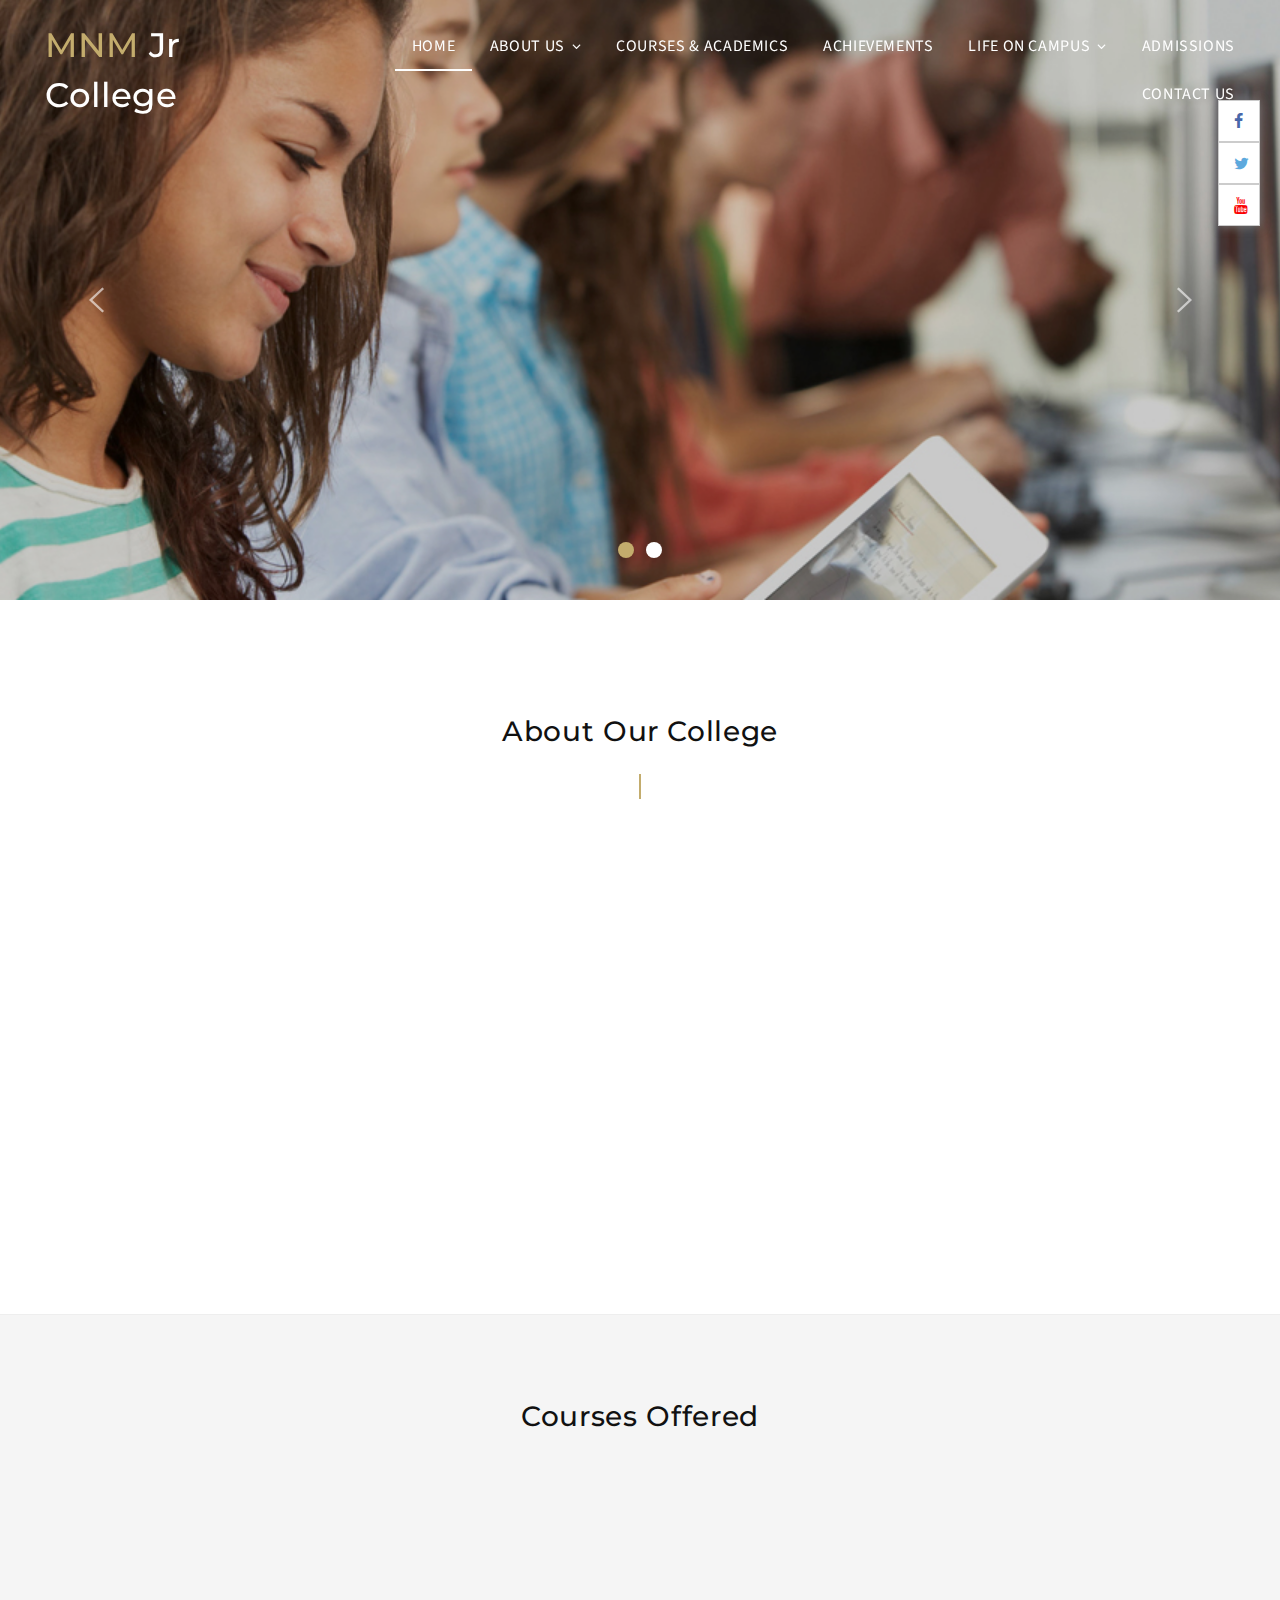
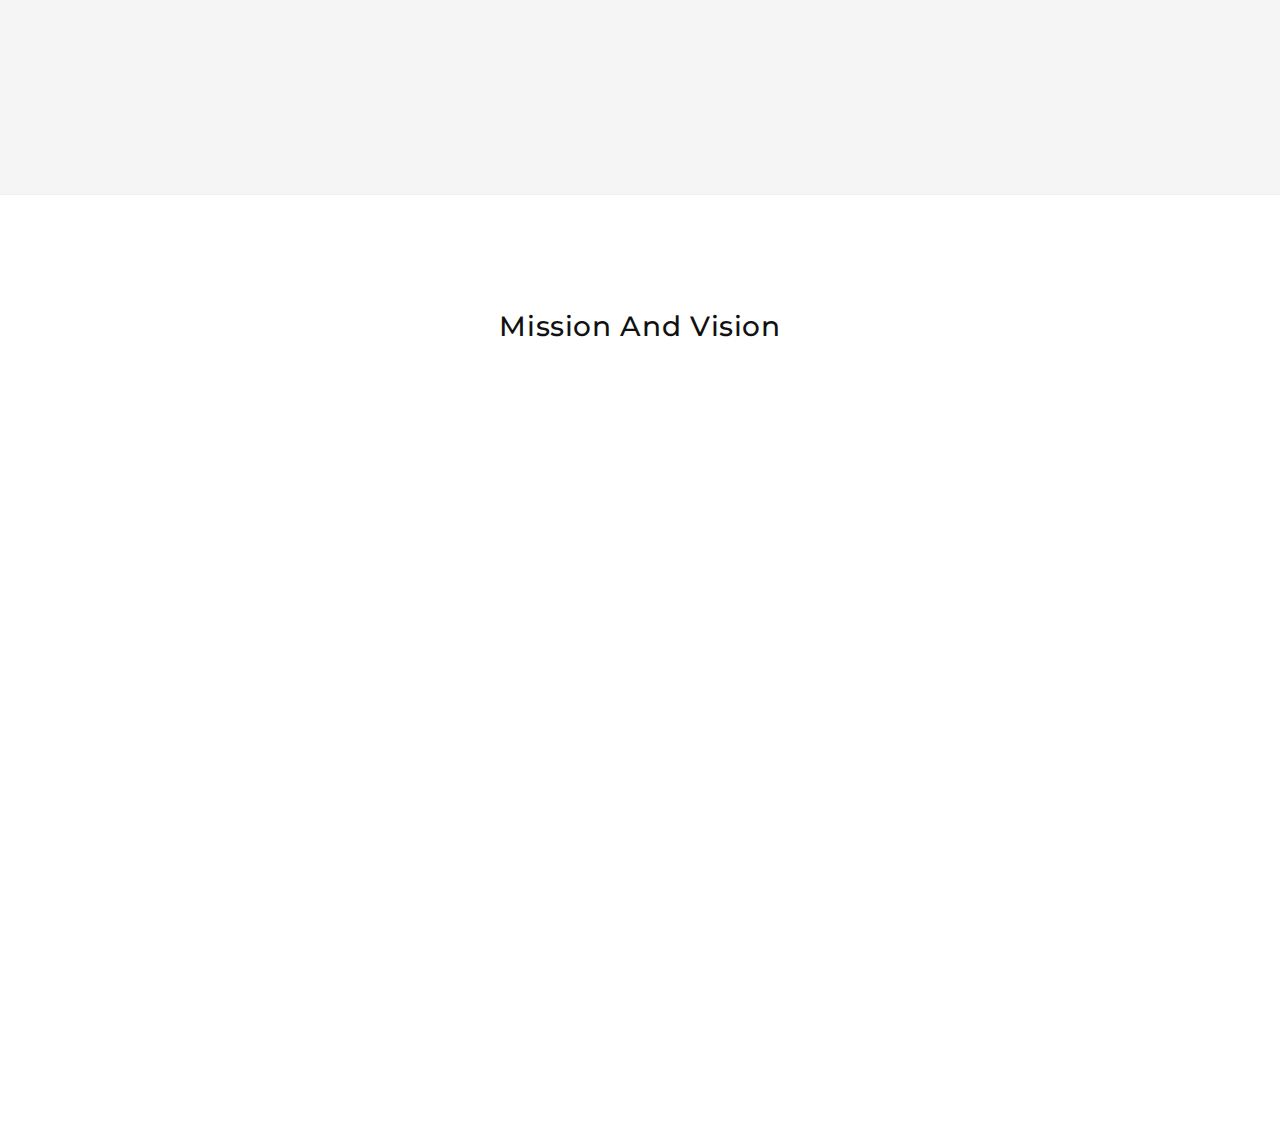
<file: index.html>
<!doctype html>
<html class="no-js" lang="en">
   <head>
      <meta charset="utf-8">
      <meta http-equiv="x-ua-compatible" content="ie=edge">
      <meta name="viewport" content="width=device-width,initial-scale=1">
      <title>MNM jr College</title>
      <link rel="stylesheet" href="assets/styles/bootstrap.css">
      <link rel="stylesheet" href="assets/styles/main.css">
      <link rel="stylesheet" href="assets/styles/theme.css">
      <link rel="stylesheet" href="assets/icon-font/css/sp-theme-icons.css">
      <!-- <link rel="stylesheet" href="https://cdn.jsdelivr.net/npm/bootstrap@4.6.0/dist/css/bootstrap.min.css" crossorigin="anonymous"> -->
   </head>
   <body>
      <div id="sp-preloader"></div>
      <div id="sp-top-scrolling-anchor"></div>
      <a href="#sp-top-scrolling-anchor" class="sp-scroll-top"><span class="anno-text">Go to top</span> <i class="icon-angle-up"></i></a>
      <header id="sp-header" class="stuck-slidein">
         <div class="container-fluid" id="sp-header-inner">
            <a href="index.html" class="brand-logo">
               <h1><span>MNM</span> Jr College</h1>
            </a>
            <nav id="sp-primary-nav">
               <ul class="nav_menu">
                  <li class="current-menu-item sp-mega-menu mega-3-columns menu-item active">
                     <a href="index.html">Home</a>
                  </li>
                  <li class="sp-mega-menu mega-1-columns menu-item menu-item-has-children">
                     <a href="#">About Us</a>
                     <ul class="sub-menu">
                        <li><a href="about.html">About Us</a></li>
                        <li><a href="missionandvision.html">Our Mission & Vision</a></li>
                        <li><a href="management.html">Management Team</a></li>
                     </ul>
                  </li>
                  <li class="current-menu-item sp-mega-menu mega-1-columns menu-item">
                     <a href="courseAndAcademics.html">Courses & Academics</a>
                  </li>
                  <li class="current-menu-item sp-mega-menu mega-1-columns menu-item">
                     <a href="achievements.html">Achievements</a>
                  </li>
                  <li class="current-menu-item sp-mega-menu mega-1-columns menu-item menu-item-has-children">
                     <a href="#">Life On Campus</a>
                     <ul class="sub-menu">
                        <li><a href="classroom.html">ClassRooms</a></li>
                        <li><a href="lab.html">Labs</a></li>
                     </ul>
                  </li>
                  <li class="current-menu-item sp-mega-menu mega-3-columns menu-item">
                     <a href="admissions.html">Admissions</a>
                  </li>
                  <li class="current-menu-item sp-mega-menu mega-3-columns menu-item"><a href="contact.html" >Contact Us</a></li>
               </ul>
               <a href="#" id="sp-mobile-nav-trigger"><span></span> <span></span> <span></span> <span></span></a>
            </nav>
         </div>
      </header>
      
      <div id="sp-mobile-nav-container">
         <div class="overlay-inner-wrap">
            <nav>
               <ul class="nav_menu">
                  <li class="current-menu-item"><a href="index.html">Home</a></li>
                  <li class="menu-item-has-children">
                     <a href="#">About Us</a>
                     <ul class="sub-menu">
                        <li><a href="about.html">About Us</a></li>
                        <li><a href="missionandvision.html">Our Mission & Vision</a></li>
                        <li><a href="management.html">Management Team</a></li>
                     </ul>
                  </li>
                  <li><a href="courseAndAcademics.html">Courses & Academics</a></li>
                  <li><a href="achievements.html">Achievements</a></li>
                  <li class="menu-item-has-children">
                     <a href="#">Life On Campus</a>
                     <ul class="sub-menu">
                           <li><a href="classroom.html">ClassRooms</a></li>
                           <li><a href="lab.html">Labs</a></li>
                        </li>
                     </ul>
                  </li>
                  <li><a href="admissions.html">Admissions</a></li>
                  <li><a href="contact.html">Contact Us</a></li>
               </ul>
            </nav>
            <div class="sp-soc-icons"><a href="https://www.facebook.com/" title="facebook" target="_blank"><i class="icon-facebook"></i></a> <a href="https://twitter.com/?lang=en" title="twitter" target="_blank"><i class="icon-twitter"></i></a> <a href="https://www.youtube.com/" title="youtube" target="_blank"><i class="icon-youtube"></i></a></div>
         </div>
      </div>
      <div id="sp-mobile-nav-bg"></div>



            <div id="sp-wrapper">
         <section class="media_links">
            <div>
               <ul>
                  <li class="tooltip"><a href="https://www.facebook.com/"><i class="icon-facebook" id="facebook"></i></a><span class="tooltiptext"><i class="icon-facebook" id="facebook"></i> Facebook</span></li>
                  <li class="tooltip"><a href="https://twitter.com/?lang=en"><i class="icon-twitter" id="twitter"></i></a><span class="tooltiptext"><i class="icon-twitter" id="twitter"></i> Twitter</span></li>
                  <li class="tooltip"><a href="https://www.youtube.com/"><i class="icon-youtube" id="youtube"></i></a><span class="tooltiptext"><i class="icon-youtube" id="youtube"></i> YouTube</span></li>
               </ul>
            </div>
         </section>
         <section class="sp-intro sp-intro-carousel fullscreen" data-autoplay-speed="70000">
            <div class="slider-item">
               <div class="intro-bg re-animate" style="background-image:url('assets/images/slider1.jpg');"></div>
            </div>
            <div class="slider-item">
               <div class="intro-bg re-animate" style="background-image:url('assets/images/banner2.jpg');"></div>
            </div>
         </section>
         <section class="sp-section text-center" id="sp-about">
            <div class="container">
               <div class="sp-title-block line">
                  <h3>About our College</h3>
               </div>
               <div class="row">
                  <div class="col-md-6 wow fadeIn text-justify" data-wow-duration="1s" data-wow-delay=".3s">
                     <p class="inline-text show-on-scroll">
                        M.N.M.JR.COLLEGE , KANIGIRI was established in 1990 and it is managed by the Pvt. Unaided. It is located in Rural area. 
                        It is located in KANIGIRI block of PRAKASAM district of ANDHRA PRADESH. The school consists of Grades from 11 to 12.
                         The school is Co-educational and it doesn't have an attached pre-primary section. The school is Not Applicable in nature 
                         and is not using school building as a shift-school. Telugu is the medium of instructions in this school. This school is 
                         approachable by all weather road. In this school academic session starts in April.
                     </p>
                  </div>
                  <div class="col-md-6 wow fadeIn" data-wow-duration="1s" data-wow-delay=".3s">
                     <img class="inline-photo show-on-scroll"src="[data-uri]" alt="">
                  </div>
               </div>
            </div>
         </section>
         <section id="courses" class="sp-section little bg-color-light">
            <div class="container">
               <div class="sp-title-block text-center">
                  <h3>Courses Offered</h3>
               </div>
               <div class="row align-items-center">
                  <div class="col-md-12 wow fadeInRight" data-wow-duration="1s" data-wow-delay=".5s">
                     <div class="sp-slick-imac slick-dots-outside text-justify">
                        <div class="item">
                           <div class="row">
                              <div class="col-sm-5">
                                 <img src="assets/images/mpc.png" alt="MPC" class="course-img">
                              </div>
                              <div class="col-sm-7">
                                 <p>
                                    Students can also pursue BE (Bachelor of Engineering) from Osmania University, B.Tech (Bachelor of Technology) from JNTUH by qualifying EAMCET and also avail the opportunity to do a Pilot Certification from any flying school. At Post Graduation/Masters level students with MPC can do ME (Master of Engineering), M.Tech(Master of Technology) and M.Sc(Master of Science). After these qualifications, students may pursue careers in Engineering and Research.
                                 </p>
                              </div>
                           </div>
                        </div>
                        <div class="item">
                           <div class="row">
                              <div class="col-sm-5">
                                 <img src="assets/images/bipc.png" alt="MPC" class="course-img">
                              </div>
                              <div class="col-sm-7">
                                 <p>
                                    Students who choose Bi.PC in intermediate can take up Bachelors in Medicine by scoring a rank in NEET or pursue regular degree/graduation in B.Sc (Bachelor of Science with the specialization in BZC (Botany, Zoology, Chemistry); NCZ (Applied Nutrition,Chemistry, Zoology); NCB (Applied Nutrition, Chemistry, Botany); GCZ (Genetics, Chemistry, Zoology); GCM (Genetics, Chemistry, Microbiology); MCZ (Microbiology, Chemistry, Zoology); MCB (Microbiology, Chemistry, Botany) and BBC (Biotechnology, Biochemistry, Chemistry).
                                 </p>
                              </div>
                           </div>
                        </div>
                     </div>
                  </div>
               </div>
            </div>
         </section>
         <section class="sp-section text-center" id="sp-about">
            <div class="container">
               <div class="sp-title-block">
                  <h3>Mission and Vision</h3>
               </div>
               <div class="row">
                  <div class="col-md-6 wow fadeIn text-justify" data-wow-duration="1s" data-wow-delay=".3s">
                     <p class="inline-text show-on-scroll icon-dot-circled">
                        To envisage the dreams of students for a better tomorrow and equip them with best competencies
                     </p>
                     <p class="inline-text show-on-scroll icon-dot-circled">
                        To excel in providing quality education at under graduate and graduate levels. 
                     </p>
                  </div>
                  <div class="col-md-6 wow fadeIn text-justify" data-wow-duration="1s" data-wow-delay=".3s">
                     <p class="inline-text show-on-scroll icon-dot-circled">
                        To mould the future generation of youngsters into competent global citizens.
                     </p>
                     <p class="inline-text show-on-scroll icon-dot-circled">
                        To be a state of the art institution of engineering in pursuit of excellence, in the service of society.
                     </p>
                  </div>
               </div>
            </div>
         </section>
      </div>

  
      <footer id="sp-footer" class="sp-footer-fixed">
         <div class="sp-main-footer">
            <div class="container">
               <div class="row">
                  <div class="col-lg-4 col-md-6 col-xs-12">
                     <div class="title-block">
                        <h4>MNM College</h4>
                     </div>
                     <div class="text-block">M.N.M.JR.COLLEGE , KANIGIRI was established in 1990 and it is managed by the Pvt. Unaided. It is located in Rural area. It is located in KANIGIRI block of PRAKASAM district of ANDHRA PRADESH. The school consists of Grades from 11 to 12. The school is Co-educational and it doesn't have an attached pre-primary section. </div>
                     <div class="soclink-block">
                        <ul>
                           <li><a href="https://www.facebook.com/" target="_blank"><i class="icon-facebook"></i></a></li>
                           <li><a href="https://twitter.com/?lang=en" target="_blank"><i class="icon-twitter"></i></a></li>
                           <li><a href="https://www.youtube.com/" target="_blank"><i class="icon-youtube"></i></a></li>
                        </ul>
                     </div>
                  </div>
                  <div class="col-lg-4 col-md-6 col-xs-12">
                     <div class="title-block">
                        <h4>Quick Links</h4>
                     </div>
                     <div class="quick-link-block">
                        <ul>
                           <li><a href="about.html">About Us</a></li>
                           <li><a href="missionandvision.html">Our Mission and Vision</a></li>
                           <li><a href="management.html">Management Team</a></li>
                           <li><a href="courseAndAcademics.html">Courses and Academics</a></li>
                        </ul>
                     </div>
                  </div>
                  <div class="col-lg-4 col-md-6 col-xs-12">
                     <div class="title-block">
                        <h4>Contact Us</h4>
                        <ul>
                           <li>MNM Jr College</li>
                           <li>KANIGIRI, KANIGIRI</li>
                           <li>PRAKASAM</li>
                           <li>ANDHRA PRADESH</li>
                           <li>523230</li>
                        </ul>
                     </div>
                  </div>
               </div>
            </div>
         </div>
         <div class="sp-end-footer">
            <div class="container">
               <div class="end-footer-block">© 2021. All rights reserved.</div>
            </div>
         </div>
      </footer>
      <div id="sp-footer-sizing-helper"></div>
      <script>var SOPRANO_FONTS = [
         'Montserrat:400,400i,500,500i,600,600i,700,700i',
         'Source Sans Pro:300,300i,400,400i,600,600i,700,700i',
         'Shadows Into Light:400'
         ];
      </script><script src="assets/scripts/__jquery.js"></script><script src="assets/scripts/_modernizr.js"></script><script src="assets/scripts/assets.js"></script><script src="assets/scripts/controllers.js"></script>
      <script src="https://cdn.jsdelivr.net/npm/popper.js@1.16.1/dist/umd/popper.min.js" crossorigin="anonymous"></script>
      <script src="assets/scripts/bootstrap.js"></script>
      <script src="assets/scripts/animation.js"></script>
   </body>
</html>
</file>
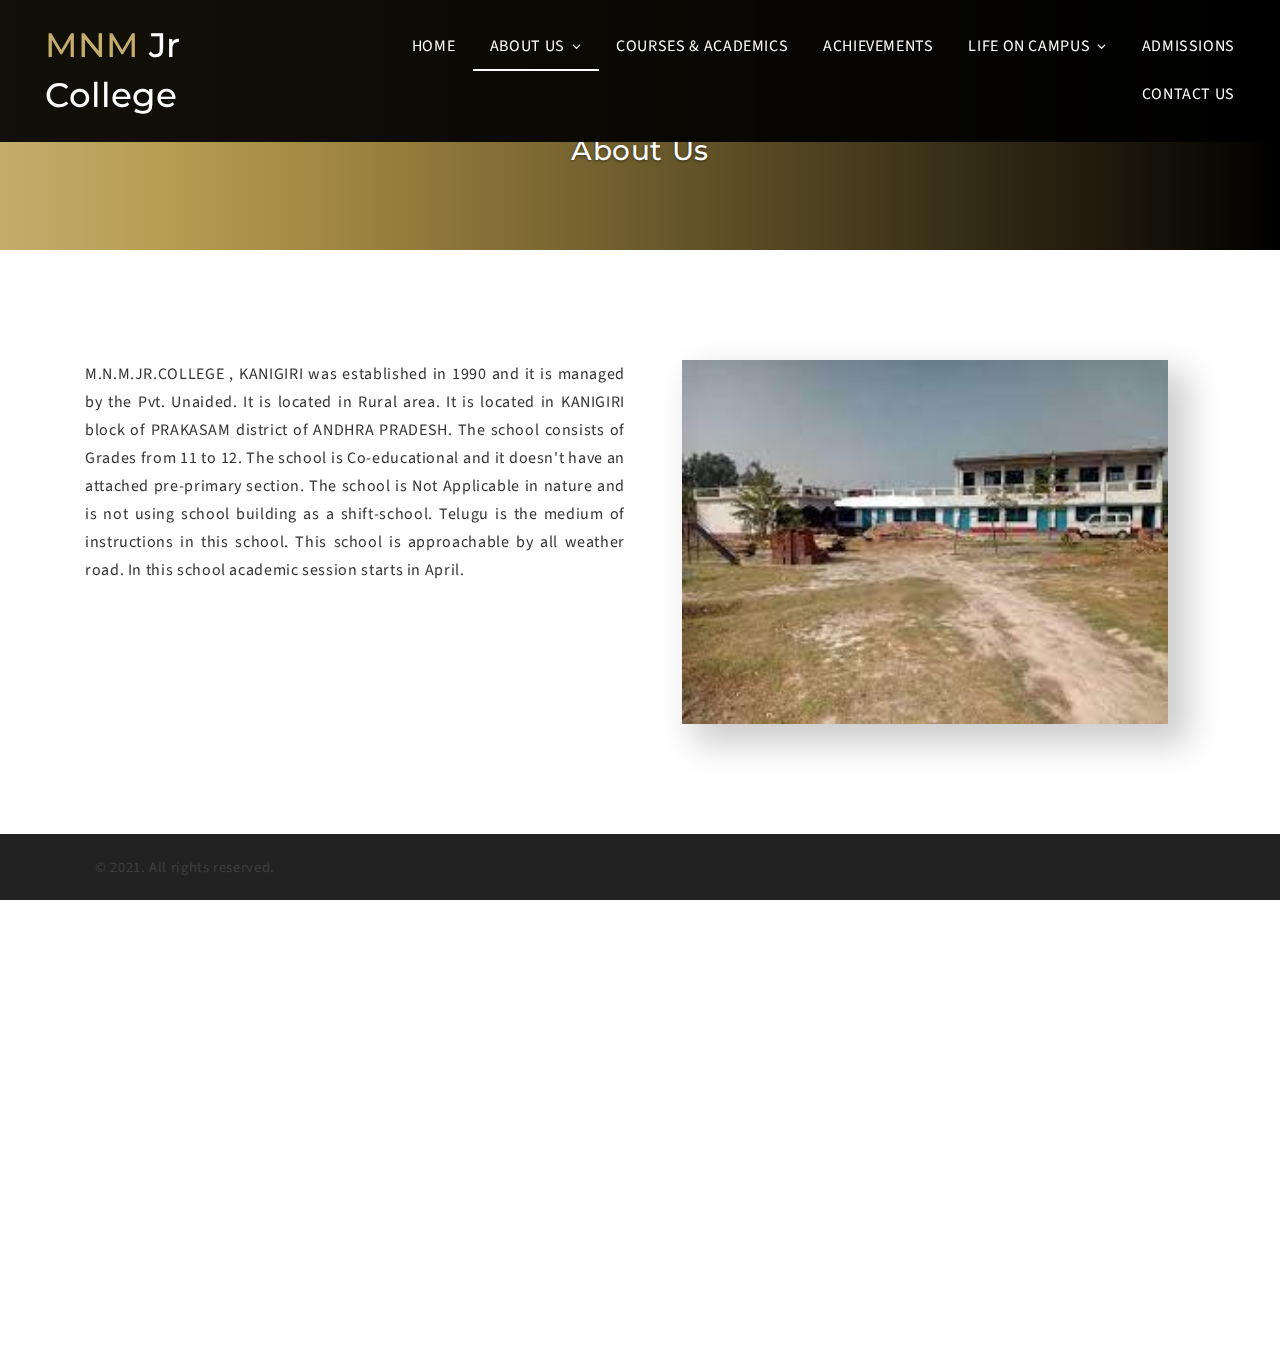
<file: about.html>
<!doctype html>
<html class="no-js" lang="en">
   <head>
      <meta charset="utf-8">
      <meta http-equiv="x-ua-compatible" content="ie=edge">
      <meta name="viewport" content="width=device-width,initial-scale=1">
      <title>MNM jr College</title>
      <link rel="stylesheet" href="assets/styles/bootstrap.css">
      <link rel="stylesheet" href="assets/styles/main.css">
      <link rel="stylesheet" href="assets/styles/theme.css">
      <link rel="stylesheet" href="assets/icon-font/css/sp-theme-icons.css">
   </head>
   <body>
      <div id="sp-preloader"></div>
      <div id="sp-top-scrolling-anchor"></div>
      <a href="#sp-top-scrolling-anchor" class="sp-scroll-top"><span class="anno-text">Go to top</span> <i class="icon-angle-up"></i></a>
      <header id="sp-header" class="stuck-slidein sliderless">
         <div class="container-fluid" id="sp-header-inner">
            <a href="index.html" class="brand-logo">
               <h1><span>MNM</span> Jr College</h1>
            </a>
            <nav id="sp-primary-nav">
               <ul class="nav_menu">
                  <li class="current-menu-item sp-mega-menu mega-3-columns menu-item">
                     <a href="index.html">Home</a>
                  </li>
                  <li class="sp-mega-menu mega-1-columns menu-item menu-item-has-children active">
                     <a href="#">About Us</a>
                     <ul class="sub-menu">
                        <li><a href="about.html">About Us</a></li>
                        <li><a href="missionandvision.html">Our Mission & Vision</a></li>
                        <li><a href="management.html">Management Team</a></li>
                     </ul>
                  </li>
                  <li class="current-menu-item sp-mega-menu mega-1-columns menu-item">
                     <a href="courseAndAcademics.html">Courses & Academics</a>
                  </li>
                  <li class="current-menu-item sp-mega-menu mega-1-columns menu-item">
                     <a href="achievements.html">Achievements</a>
                  </li>
                  <li class="current-menu-item sp-mega-menu mega-1-columns menu-item menu-item-has-children">
                     <a href="#">Life On Campus</a>
                     <ul class="sub-menu">
                        <li><a href="classroom.html">ClassRooms</a></li>
                        <li><a href="lab.html">Labs</a></li>
                     </ul>
                  </li>
                  <li class="current-menu-item sp-mega-menu mega-3-columns menu-item">
                     <a href="admissions.html">Admissions</a>
                  </li>
                  <li class="current-menu-item sp-mega-menu mega-3-columns menu-item"><a href="contact.html" >Contact Us</a></li>
               </ul>
               <a href="#" id="sp-mobile-nav-trigger"><span></span> <span></span> <span></span> <span></span></a>
            </nav>
         </div>
      </header>
      <div id="sp-mobile-nav-container">
         <div class="overlay-inner-wrap">
            <nav>
               <ul class="nav_menu">
                  <li class="current-menu-item"><a href="index.html">Home</a></li>
                  <li class="menu-item-has-children">
                     <a href="#">About Us</a>
                     <ul class="sub-menu">
                        <li><a href="about.html">About Us</a></li>
                        <li><a href="missionandvision.html">Our Mission & Vision</a></li>
                        <li><a href="management.html">Management Team</a></li>
                     </ul>
                  </li>
                  <li><a href="courseAndAcademics.html">Courses & Academics</a></li>
                  <li><a href="achievements.html">Achievements</a></li>
                  <li class="menu-item-has-children">
                     <a href="#">Life On Campus</a>
                     <ul class="sub-menu">
                           <li><a href="classroom.html">ClassRooms</a></li>
                           <li><a href="lab.html">Labs</a></li>
                        </li>
                     </ul>
                  </li>
                  <li><a href="admissions.html">Admissions</a></li>
                  <li><a href="contact.html">Contact Us</a></li>
               </ul>
            </nav>
            <div class="sp-soc-icons"><a href="https://www.facebook.com/" title="facebook" target="_blank"><i class="icon-facebook"></i></a> <a href="https://twitter.com/?lang=en" title="twitter" target="_blank"><i class="icon-twitter"></i></a> <a href="https://www.youtube.com/" title="youtube" target="_blank"><i class="icon-youtube"></i></a></div>
         </div>
      </div>
      <div id="sp-mobile-nav-bg"></div>

          <div id="sp-wrapper">
         <section class="sp-intro sp-intro-image banner-background" style="height: 250px" >
            <div class="intro-body">
               <div class="intro-title intro-title-1 wow fadeInDown" data-wow-duration="1s" data-wow-delay="0.5s">About Us</div>
            </div>
         </section>
         <section class="sp-section text-center" id="sp-about" >
            <div class="container">
               <div class="row">
                  <div class="col-md-6 wow fadeIn text-justify" data-wow-duration="1s" data-wow-delay=".3s">
                     <p class="inline-text show-on-scroll">
                        M.N.M.JR.COLLEGE , KANIGIRI was established in 1990 and it is managed by the Pvt. Unaided. It is located in Rural area. 
                        It is located in KANIGIRI block of PRAKASAM district of ANDHRA PRADESH. The school consists of Grades from 11 to 12.
                         The school is Co-educational and it doesn't have an attached pre-primary section. The school is Not Applicable in nature 
                         and is not using school building as a shift-school. Telugu is the medium of instructions in this school. This school is 
                         approachable by all weather road. In this school academic session starts in April.
                     </p>
                  </div>
                  <div class="col-md-6 wow fadeIn" data-wow-duration="1s" data-wow-delay=".3s">
                     <img class="inline-photo show-on-scroll"src="assets/images/college.jpg" alt="">
                  </div>
               </div>
            </div>
         </section>
      </div>

  
      <footer id="sp-footer" class="sp-footer-fixed">
         <div class="sp-main-footer">
            <div class="container">
               <div class="row">
                  <div class="col-lg-4 col-md-6 col-xs-12">
                     <div class="title-block">
                        <h4>MNM College</h4>
                     </div>
                     <div class="text-block">M.N.M.JR.COLLEGE , KANIGIRI was established in 1990 and it is managed by the Pvt. Unaided. It is located in Rural area. It is located in KANIGIRI block of PRAKASAM district of ANDHRA PRADESH. The school consists of Grades from 11 to 12. The school is Co-educational and it doesn't have an attached pre-primary section. </div>
                     <div class="soclink-block">
                        <ul>
                           <li><a href="https://www.facebook.com/" target="_blank"><i class="icon-facebook"></i></a></li>
                           <li><a href="https://twitter.com/?lang=en" target="_blank"><i class="icon-twitter"></i></a></li>
                           <li><a href="https://www.youtube.com/" target="_blank"><i class="icon-youtube"></i></a></li>
                        </ul>
                     </div>
                  </div>
                  <div class="col-lg-4 col-md-6 col-xs-12">
                     <div class="title-block">
                        <h4>Quick Links</h4>
                     </div>
                     <div class="quick-link-block">
                        <ul>
                           <li><a href="about.html">About Us</a></li>
                           <li><a href="missionandvision.html">Our Mission and Vision</a></li>
                           <li><a href="management.html">Management Team</a></li>
                           <li><a href="courseAndAcademics.html">Courses and Academics</a></li>
                        </ul>
                     </div>
                  </div>
                  <div class="col-lg-4 col-md-6 col-xs-12">
                     <div class="title-block">
                        <h4>Contact Us</h4>
                        <ul>
                           <li>MNM Jr College</li>
                           <li>KANIGIRI, KANIGIRI</li>
                           <li>PRAKASAM</li>
                           <li>ANDHRA PRADESH</li>
                           <li>523230</li>
                        </ul>
                     </div>
                  </div>
               </div>
            </div>
         </div>
         <div class="sp-end-footer">
            <div class="container">
               <div class="end-footer-block">© 2021. All rights reserved.</div>
            </div>
         </div>
      </footer>
      <div id="sp-footer-sizing-helper"></div>
      <script>var SOPRANO_FONTS = [
         'Montserrat:400,400i,500,500i,600,600i,700,700i',
         'Source Sans Pro:300,300i,400,400i,600,600i,700,700i',
         'Shadows Into Light:400'
         ];
      </script><script src="assets/scripts/__jquery.js"></script><script src="assets/scripts/_modernizr.js"></script><script src="assets/scripts/assets.js"></script><script src="assets/scripts/controllers.js"></script>
      <script src="https://cdn.jsdelivr.net/npm/popper.js@1.16.1/dist/umd/popper.min.js" crossorigin="anonymous"></script>
      <script src="assets/scripts/bootstrap.js"></script>
      <script src="assets/scripts/animation.js"></script>
   </body>
</html>
</file>
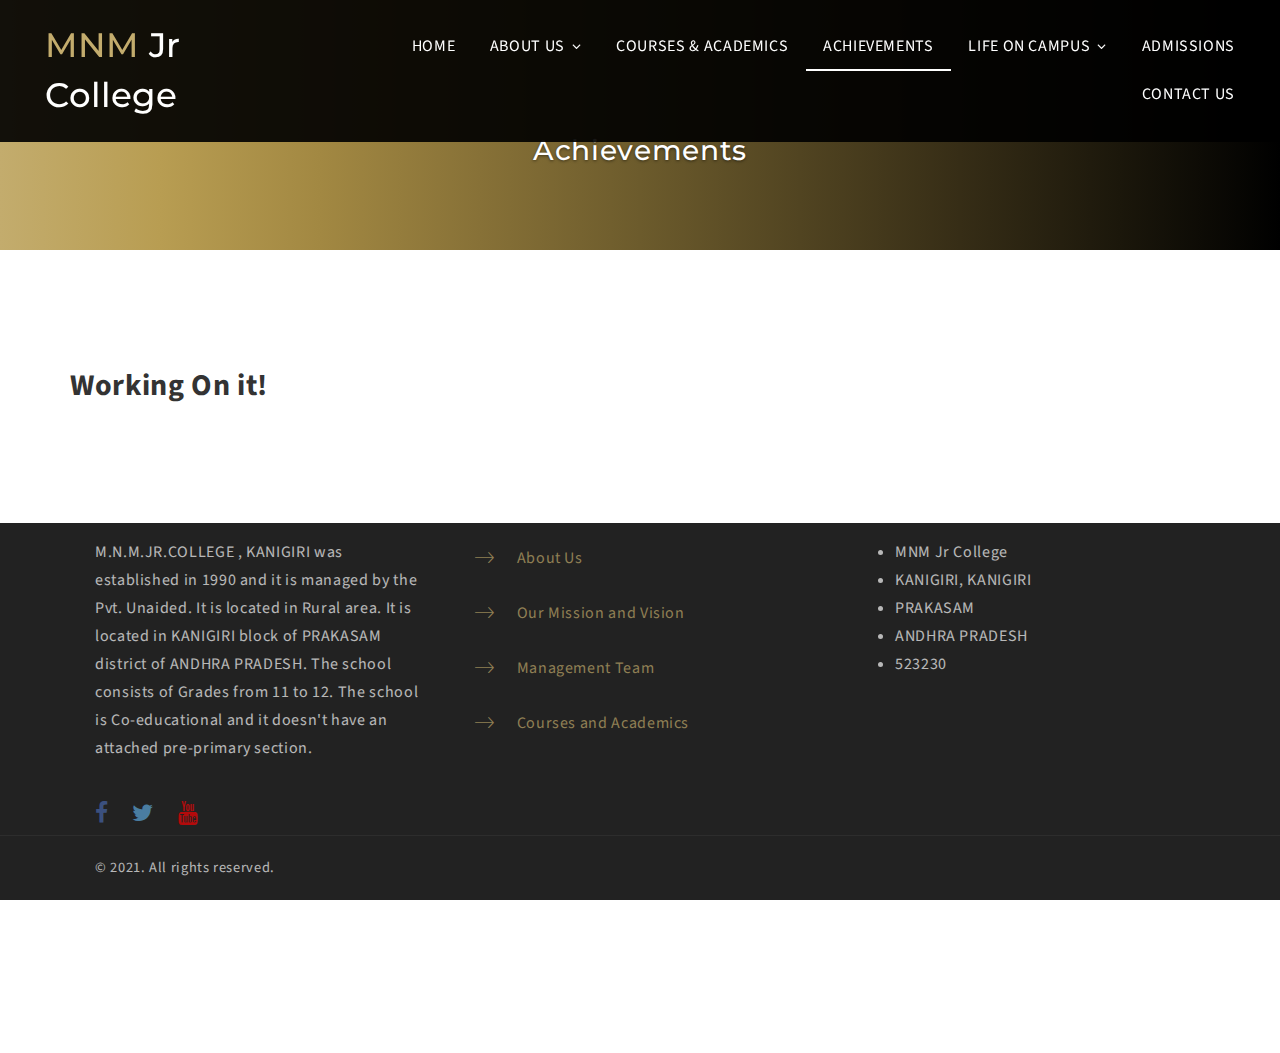
<file: achievements.html>
<!doctype html>
<html class="no-js" lang="en">
   <head>
      <meta charset="utf-8">
      <meta http-equiv="x-ua-compatible" content="ie=edge">
      <meta name="viewport" content="width=device-width,initial-scale=1">
      <title>MNM jr College</title>
      <link rel="stylesheet" href="assets/styles/bootstrap.css">
      <link rel="stylesheet" href="assets/styles/main.css">
      <link rel="stylesheet" href="assets/styles/theme.css">
      <link rel="stylesheet" href="assets/icon-font/css/sp-theme-icons.css">
   </head>
   <body>
      <div id="sp-preloader"></div>
      <div id="sp-top-scrolling-anchor"></div>
      <a href="#sp-top-scrolling-anchor" class="sp-scroll-top"><span class="anno-text">Go to top</span> <i class="icon-angle-up"></i></a>
      <header id="sp-header" class="stuck-slidein sliderless">
         <div class="container-fluid" id="sp-header-inner">
            <a href="index.html" class="brand-logo">
               <h1><span>MNM</span> Jr College</h1>
            </a>
            <nav id="sp-primary-nav">
               <ul class="nav_menu">
                  <li class="current-menu-item sp-mega-menu mega-3-columns menu-item">
                     <a href="index.html">Home</a>
                  </li>
                  <li class="sp-mega-menu mega-1-columns menu-item menu-item-has-children">
                     <a href="#">About Us</a>
                     <ul class="sub-menu">
                        <li><a href="about.html">About Us</a></li>
                        <li><a href="missionandvision.html">Our Mission & Vision</a></li>
                        <li><a href="management.html">Management Team</a></li>
                     </ul>
                  </li>
                  <li class="current-menu-item sp-mega-menu mega-1-columns menu-item">
                     <a href="courseAndAcademics.html">Courses & Academics</a>
                  </li>
                  <li class="current-menu-item sp-mega-menu mega-1-columns menu-item active">
                     <a href="achievements.html">Achievements</a>
                  </li>
                  <li class="current-menu-item sp-mega-menu mega-1-columns menu-item menu-item-has-children">
                     <a href="#">Life On Campus</a>
                     <ul class="sub-menu">
                        <li><a href="classroom.html">ClassRooms</a></li>
                        <li><a href="lab.html">Labs</a></li>
                     </ul>
                  </li>
                  <li class="current-menu-item sp-mega-menu mega-3-columns menu-item">
                     <a href="admissions.html">Admissions</a>
                  </li>
                  <li class="current-menu-item sp-mega-menu mega-3-columns menu-item"><a href="contact.html" >Contact Us</a></li>
               </ul>
               <a href="#" id="sp-mobile-nav-trigger"><span></span> <span></span> <span></span> <span></span></a>
            </nav>
         </div>
      </header>
      
      <div id="sp-mobile-nav-container">
         <div class="overlay-inner-wrap">
            <nav>
               <ul class="nav_menu">
                  <li class="current-menu-item"><a href="index.html">Home</a></li>
                  <li class="menu-item-has-children">
                     <a href="#">About Us</a>
                     <ul class="sub-menu">
                        <li><a href="about.html">About Us</a></li>
                        <li><a href="missionandvision.html">Our Mission & Vision</a></li>
                        <li><a href="management.html">Management Team</a></li>
                     </ul>
                  </li>
                  <li><a href="courseAndAcademics.html">Courses & Academics</a></li>
                  <li><a href="achievements.html">Achievements</a></li>
                  <li class="menu-item-has-children">
                     <a href="#">Life On Campus</a>
                     <ul class="sub-menu">
                           <li><a href="classroom.html">ClassRooms</a></li>
                           <li><a href="lab.html">Labs</a></li>
                        </li>
                     </ul>
                  </li>
                  <li><a href="admissions.html">Admissions</a></li>
                  <li><a href="contact.html">Contact Us</a></li>
               </ul>
            </nav>
            <div class="sp-soc-icons"><a href="https://www.facebook.com/" title="facebook" target="_blank"><i class="icon-facebook"></i></a> <a href="https://twitter.com/?lang=en" title="twitter" target="_blank"><i class="icon-twitter"></i></a> <a href="https://www.youtube.com/" title="youtube" target="_blank"><i class="icon-youtube"></i></a></div>
         </div>
      </div>
      <div id="sp-mobile-nav-bg"></div>



            <div id="sp-wrapper">
               <section class="sp-intro sp-intro-image banner-background" style="height: 250px" >
                  <div class="intro-body">
                     <div class="intro-title intro-title-1 wow fadeInDown" data-wow-duration="1s" data-wow-delay="0.5s">Achievements</div>
                  </div>
               </section>
               <section class="sp-section text-center" id="sp-about">
                <div class="container">
                   <div class="row">
                     <p class="get-back-msg">Working On it!</p>
                   </div>
                </div>
             </section>
      </div>

  
      <footer id="sp-footer" class="sp-footer-fixed">
         <div class="sp-main-footer">
            <div class="container">
               <div class="row">
                  <div class="col-lg-4 col-md-6 col-xs-12">
                     <div class="title-block">
                        <h4>MNM College</h4>
                     </div>
                     <div class="text-block">M.N.M.JR.COLLEGE , KANIGIRI was established in 1990 and it is managed by the Pvt. Unaided. It is located in Rural area. It is located in KANIGIRI block of PRAKASAM district of ANDHRA PRADESH. The school consists of Grades from 11 to 12. The school is Co-educational and it doesn't have an attached pre-primary section. </div>
                     <div class="soclink-block">
                        <ul>
                           <li><a href="https://www.facebook.com/" target="_blank"><i class="icon-facebook"></i></a></li>
                           <li><a href="https://twitter.com/?lang=en" target="_blank"><i class="icon-twitter"></i></a></li>
                           <li><a href="https://www.youtube.com/" target="_blank"><i class="icon-youtube"></i></a></li>
                        </ul>
                     </div>
                  </div>
                  <div class="col-lg-4 col-md-6 col-xs-12">
                     <div class="title-block">
                        <h4>Quick Links</h4>
                     </div>
                     <div class="quick-link-block">
                        <ul>
                           <li><a href="about.html">About Us</a></li>
                           <li><a href="missionandvision.html">Our Mission and Vision</a></li>
                           <li><a href="management.html">Management Team</a></li>
                           <li><a href="courseAndAcademics.html">Courses and Academics</a></li>
                        </ul>
                     </div>
                  </div>
                  <div class="col-lg-4 col-md-6 col-xs-12">
                     <div class="title-block">
                        <h4>Contact Us</h4>
                        <ul>
                           <li>MNM Jr College</li>
                           <li>KANIGIRI, KANIGIRI</li>
                           <li>PRAKASAM</li>
                           <li>ANDHRA PRADESH</li>
                           <li>523230</li>
                        </ul>
                     </div>
                  </div>
               </div>
            </div>
         </div>
         <div class="sp-end-footer">
            <div class="container">
               <div class="end-footer-block">© 2021. All rights reserved.</div>
            </div>
         </div>
      </footer>
      <div id="sp-footer-sizing-helper"></div>
      <script>var SOPRANO_FONTS = [
         'Montserrat:400,400i,500,500i,600,600i,700,700i',
         'Source Sans Pro:300,300i,400,400i,600,600i,700,700i',
         'Shadows Into Light:400'
         ];
      </script><script src="assets/scripts/__jquery.js"></script><script src="assets/scripts/_modernizr.js"></script><script src="assets/scripts/assets.js"></script><script src="assets/scripts/controllers.js"></script>
      <script src="https://cdn.jsdelivr.net/npm/popper.js@1.16.1/dist/umd/popper.min.js" crossorigin="anonymous"></script>
      <script src="assets/scripts/bootstrap.js"></script>
      <script src="assets/scripts/animation.js"></script>
   </body>
</html>
</file>
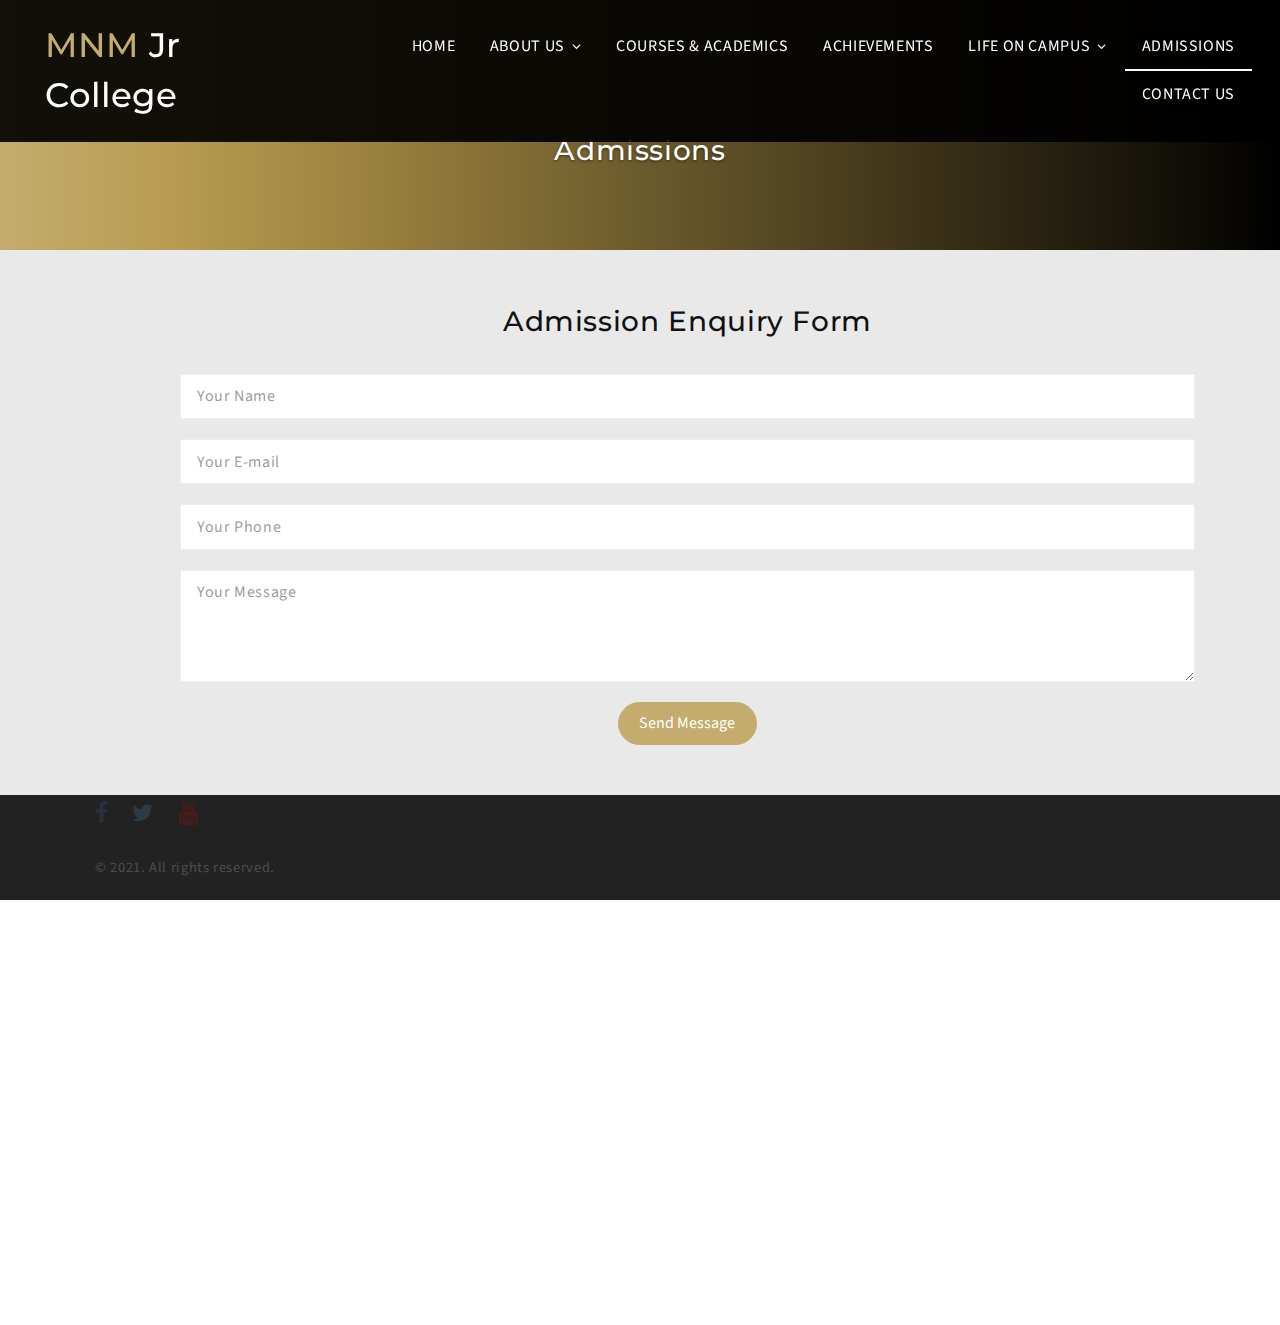
<file: admissions.html>
<!doctype html>
<html class="no-js" lang="en">
   <head>
      <meta charset="utf-8">
      <meta http-equiv="x-ua-compatible" content="ie=edge">
      <meta name="viewport" content="width=device-width,initial-scale=1">
      <title>MNM jr College</title>
      <link rel="stylesheet" href="assets/styles/bootstrap.css">
      <link rel="stylesheet" href="assets/styles/main.css">
      <link rel="stylesheet" href="assets/styles/theme.css">
      <link rel="stylesheet" href="assets/icon-font/css/sp-theme-icons.css">
   </head>
   <body>
      <div id="sp-preloader"></div>
      <div id="sp-top-scrolling-anchor"></div>
      <a href="#sp-top-scrolling-anchor" class="sp-scroll-top"><span class="anno-text">Go to top</span> <i class="icon-angle-up"></i></a>
      <header id="sp-header" class="stuck-slidein sliderless">
         <div class="container-fluid" id="sp-header-inner">
            <a href="index.html" class="brand-logo">
               <h1><span>MNM</span> Jr College</h1>
            </a>
            <nav id="sp-primary-nav">
               <ul class="nav_menu">
                  <li class="current-menu-item sp-mega-menu mega-3-columns menu-item">
                     <a href="index.html">Home</a>
                  </li>
                  <li class="sp-mega-menu mega-1-columns menu-item menu-item-has-children">
                     <a href="#">About Us</a>
                     <ul class="sub-menu">
                        <li><a href="about.html">About Us</a></li>
                        <li><a href="missionandvision.html">Our Mission & Vision</a></li>
                        <li><a href="management.html">Management Team</a></li>
                     </ul>
                  </li>
                  <li class="current-menu-item sp-mega-menu mega-1-columns menu-item">
                     <a href="courseAndAcademics.html">Courses & Academics</a>
                  </li>
                  <li class="current-menu-item sp-mega-menu mega-1-columns menu-item">
                     <a href="achievements.html">Achievements</a>
                  </li>
                  <li class="current-menu-item sp-mega-menu mega-1-columns menu-item menu-item-has-children">
                     <a href="#">Life On Campus</a>
                     <ul class="sub-menu">
                        <li><a href="classroom.html">ClassRooms</a></li>
                        <li><a href="lab.html">Labs</a></li>
                     </ul>
                  </li>
                  <li class="current-menu-item sp-mega-menu mega-3-columns menu-item active">
                     <a href="admissions.html">Admissions</a>
                  </li>
                  <li class="current-menu-item sp-mega-menu mega-3-columns menu-item"><a href="contact.html" >Contact Us</a></li>
               </ul>
               <a href="#" id="sp-mobile-nav-trigger"><span></span> <span></span> <span></span> <span></span></a>
            </nav>
         </div>
      </header>
      
      <div id="sp-mobile-nav-container">
        <div class="overlay-inner-wrap">
           <nav>
              <ul class="nav_menu">
                 <li class="current-menu-item"><a href="index.html">Home</a></li>
                 <li class="menu-item-has-children">
                    <a href="#">About Us</a>
                    <ul class="sub-menu">
                       <li><a href="about.html">About Us</a></li>
                       <li><a href="missionandvision.html">Our Mission & Vision</a></li>
                       <li><a href="management.html">Management Team</a></li>
                    </ul>
                 </li>
                 <li><a href="courseAndAcademics.html">Courses & Academics</a></li>
                 <li><a href="achievements.html">Achievements</a></li>
                 <li class="menu-item-has-children">
                    <a href="#">Life On Campus</a>
                    <ul class="sub-menu">
                          <li><a href="classroom.html">ClassRooms</a></li>
                          <li><a href="lab.html">Labs</a></li>
                       </li>
                    </ul>
                 </li>
                 <li><a href="admissions.html">Admissions</a></li>
                 <li><a href="contact.html">Contact Us</a></li>
              </ul>
           </nav>
           <div class="sp-soc-icons"><a href="https://www.facebook.com/" title="facebook" target="_blank"><i class="icon-facebook"></i></a> <a href="https://twitter.com/?lang=en" title="twitter" target="_blank"><i class="icon-twitter"></i></a> <a href="https://www.youtube.com/" title="youtube" target="_blank"><i class="icon-youtube"></i></a></div>
        </div>
     </div>
      <div id="sp-mobile-nav-bg"></div>



            <div id="sp-wrapper">
               <section class="sp-intro sp-intro-image banner-background" style="height: 250px" >
                  <div class="intro-body">
                     <div class="intro-title intro-title-1 wow fadeInDown" data-wow-duration="1s" data-wow-delay="0.5s">Admissions</div>
                  </div>
               </section>
               <section class="sp-section text-center admissions">
                <div class="container">
                   <div class="row">
                    <div class="col-lg-11 offset-lg-1 col-md-12 col-sm-12">
                        <h3>Admission Enquiry Form</h3>
                        <form method="post" autocomplete="off" name="google-sheet">
                           <div class="form-group"><label class="sr-only" for="cf-name">Your Name</label> <input class="form-control" id="cf-name" type="text" placeholder="Your Name" name="Name" required=""></div>
                           <div class="form-group"><label class="sr-only" for="cf-email">Your E-mail</label> <input class="form-control" id="cf-email" type="email" placeholder="Your E-mail" name="email" required=""></div>
                           <div class="form-group"><label class="sr-only" for="cf-phone">Your Phone</label> <input class="form-control" id="cf-phone" type="tel" placeholder="Your Phone" name="phone no" required=""></div>
                           <div class="form-group"><label class="sr-only" for="cf-message">Your Message</label> <textarea class="form-control" id="cf-message" rows="4" placeholder="Your Message" name="message" required=""></textarea></div>
                           <button class="btn btn-primary" type="submit">Send Message</button>
                        </form>
                     </div>
                   </div>
                </div>
             </section>
      </div>

  
      <footer id="sp-footer" class="sp-footer-fixed">
         <div class="sp-main-footer">
            <div class="container">
               <div class="row">
                  <div class="col-lg-4 col-md-6 col-xs-12">
                     <div class="title-block">
                        <h4>MNM College</h4>
                     </div>
                     <div class="text-block">M.N.M.JR.COLLEGE , KANIGIRI was established in 1990 and it is managed by the Pvt. Unaided. It is located in Rural area. It is located in KANIGIRI block of PRAKASAM district of ANDHRA PRADESH. The school consists of Grades from 11 to 12. The school is Co-educational and it doesn't have an attached pre-primary section. </div>
                     <div class="soclink-block">
                        <ul>
                           <li><a href="https://www.facebook.com/" target="_blank"><i class="icon-facebook"></i></a></li>
                           <li><a href="https://twitter.com/?lang=en" target="_blank"><i class="icon-twitter"></i></a></li>
                           <li><a href="https://www.youtube.com/" target="_blank"><i class="icon-youtube"></i></a></li>
                        </ul>
                     </div>
                  </div>
                  <div class="col-lg-4 col-md-6 col-xs-12">
                     <div class="title-block">
                        <h4>Quick Links</h4>
                     </div>
                     <div class="quick-link-block">
                        <ul>
                           <li><a href="about.html">About Us</a></li>
                           <li><a href="missionandvision.html">Our Mission and Vision</a></li>
                           <li><a href="management.html">Management Team</a></li>
                           <li><a href="courseAndAcademics.html">Courses and Academics</a></li>
                        </ul>
                     </div>
                  </div>
                  <div class="col-lg-4 col-md-6 col-xs-12">
                     <div class="title-block">
                        <h4>Contact Us</h4>
                        <ul>
                           <li>MNM Jr College</li>
                           <li>KANIGIRI, KANIGIRI</li>
                           <li>PRAKASAM</li>
                           <li>ANDHRA PRADESH</li>
                           <li>523230</li>
                        </ul>
                     </div>
                  </div>
               </div>
            </div>
         </div>
         <div class="sp-end-footer">
            <div class="container">
               <div class="end-footer-block">© 2021. All rights reserved.</div>
            </div>
         </div>
      </footer>
      <div id="sp-footer-sizing-helper"></div>
      <script>
         const scriptURL = 'https://script.google.com/macros/s/AKfycbzadIWS9fHvSdz-MqXaHG7NA8plVvkZhU1WBt_Ulqi8nM4mqsvkszTWxj0HAzaOAHjo/exec'
         const form = document.forms['google-sheet']
       
         form.addEventListener('submit', e => {
           e.preventDefault()
           fetch(scriptURL, { method: 'POST', body: new FormData(form)})
             .then(response => alert("Thanks for Contacting us..! We Will Contact You Soon..."))
             .catch(error => console.error('Error!', error.message))
         })
       </script>
      <script>var SOPRANO_FONTS = [
         'Montserrat:400,400i,500,500i,600,600i,700,700i',
         'Source Sans Pro:300,300i,400,400i,600,600i,700,700i',
         'Shadows Into Light:400'
         ];
      </script><script src="assets/scripts/__jquery.js"></script><script src="assets/scripts/_modernizr.js"></script><script src="assets/scripts/assets.js"></script><script src="assets/scripts/controllers.js"></script>
      <script src="https://cdn.jsdelivr.net/npm/popper.js@1.16.1/dist/umd/popper.min.js" crossorigin="anonymous"></script>
      <script src="assets/scripts/bootstrap.js"></script>
      <script src="assets/scripts/animation.js"></script>
   </body>
</html>
</file>
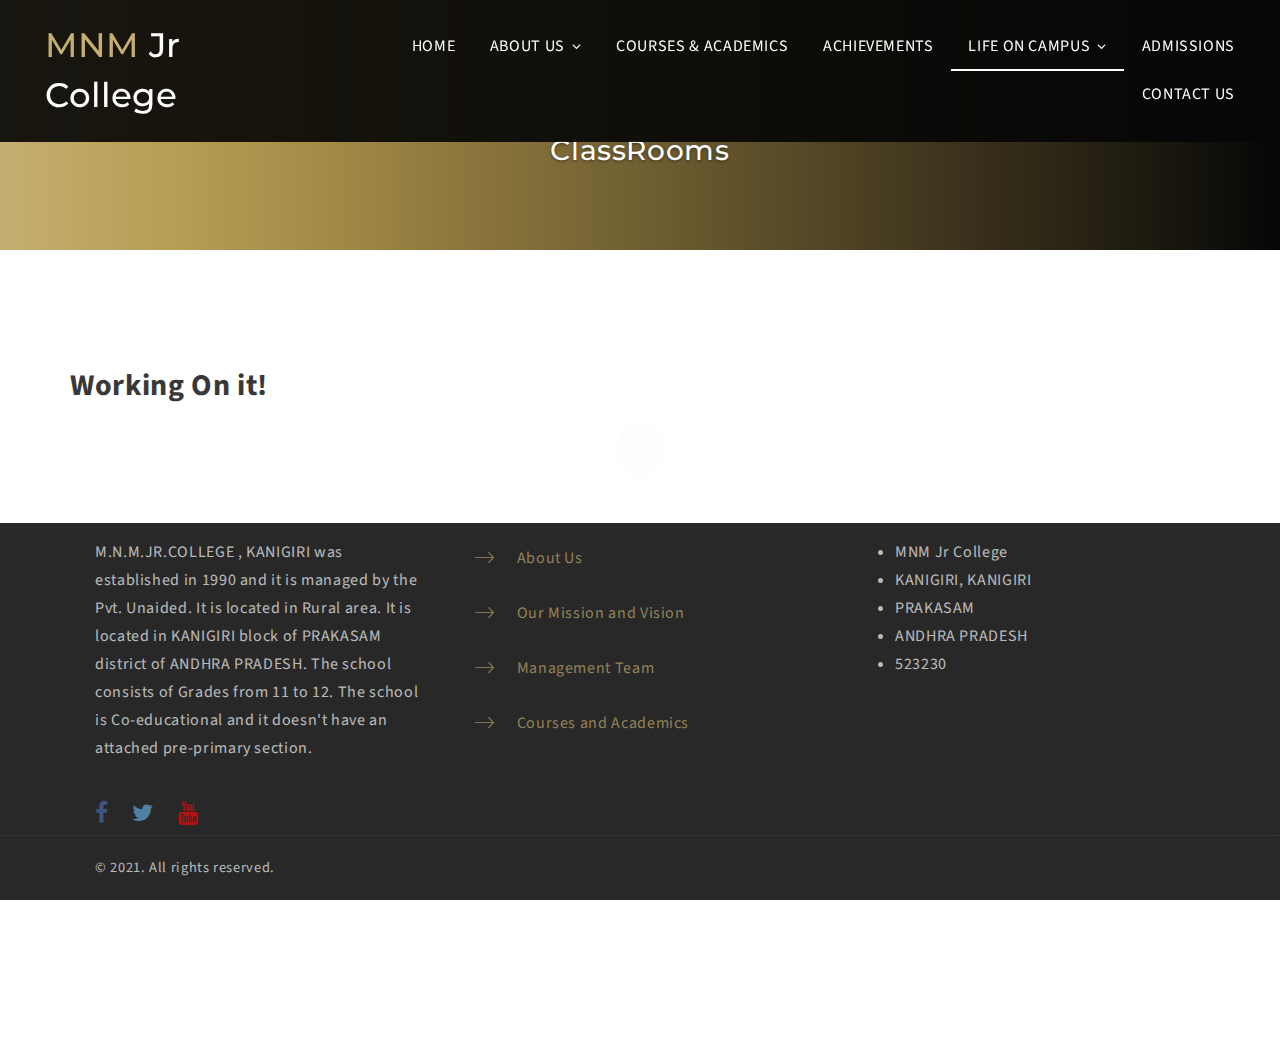
<file: classroom.html>
<!doctype html>
<html class="no-js" lang="en">
   <head>
      <meta charset="utf-8">
      <meta http-equiv="x-ua-compatible" content="ie=edge">
      <meta name="viewport" content="width=device-width,initial-scale=1">
      <title>MNM jr College</title>
      <link rel="stylesheet" href="assets/styles/bootstrap.css">
      <link rel="stylesheet" href="assets/styles/main.css">
      <link rel="stylesheet" href="assets/styles/theme.css">
      <link rel="stylesheet" href="assets/icon-font/css/sp-theme-icons.css">
   </head>
   <body>
      <div id="sp-preloader"></div>
      <div id="sp-top-scrolling-anchor"></div>
      <a href="#sp-top-scrolling-anchor" class="sp-scroll-top"><span class="anno-text">Go to top</span> <i class="icon-angle-up"></i></a>
      <header id="sp-header" class="stuck-slidein sliderless">
         <div class="container-fluid" id="sp-header-inner">
            <a href="index.html" class="brand-logo">
               <h1><span>MNM</span> Jr College</h1>
            </a>
            <nav id="sp-primary-nav">
               <ul class="nav_menu">
                  <li class="current-menu-item sp-mega-menu mega-3-columns menu-item">
                     <a href="index.html">Home</a>
                  </li>
                  <li class="sp-mega-menu mega-1-columns menu-item menu-item-has-children">
                     <a href="#">About Us</a>
                     <ul class="sub-menu">
                        <li><a href="about.html">About Us</a></li>
                        <li><a href="missionandvision.html">Our Mission & Vision</a></li>
                        <li><a href="management.html">Management Team</a></li>
                     </ul>
                  </li>
                  <li class="current-menu-item sp-mega-menu mega-1-columns menu-item">
                     <a href="courseAndAcademics.html">Courses & Academics</a>
                  </li>
                  <li class="current-menu-item sp-mega-menu mega-1-columns menu-item">
                     <a href="achievements.html">Achievements</a>
                  </li>
                  <li class="current-menu-item sp-mega-menu mega-1-columns menu-item menu-item-has-children active">
                     <a href="#">Life On Campus</a>
                     <ul class="sub-menu">
                        <li><a href="classroom.html">ClassRooms</a></li>
                        <li><a href="lab.html">Labs</a></li>
                     </ul>
                  </li>
                  <li class="current-menu-item sp-mega-menu mega-3-columns menu-item">
                     <a href="admissions.html">Admissions</a>
                  </li>
                  <li class="current-menu-item sp-mega-menu mega-3-columns menu-item"><a href="contact.html" >Contact Us</a></li>
               </ul>
               <a href="#" id="sp-mobile-nav-trigger"><span></span> <span></span> <span></span> <span></span></a>
            </nav>
         </div>
      </header>
      
      <div id="sp-mobile-nav-container">
         <div class="overlay-inner-wrap">
            <nav>
               <ul class="nav_menu">
                  <li class="current-menu-item"><a href="index.html">Home</a></li>
                  <li class="menu-item-has-children">
                     <a href="#">About Us</a>
                     <ul class="sub-menu">
                        <li><a href="about.html">About Us</a></li>
                        <li><a href="missionandvision.html">Our Mission & Vision</a></li>
                        <li><a href="management.html">Management Team</a></li>
                     </ul>
                  </li>
                  <li><a href="courseAndAcademics.html">Courses & Academics</a></li>
                  <li><a href="achievements.html">Achievements</a></li>
                  <li class="menu-item-has-children">
                     <a href="#">Life On Campus</a>
                     <ul class="sub-menu">
                           <li><a href="classroom.html">ClassRooms</a></li>
                           <li><a href="lab.html">Labs</a></li>
                        </li>
                     </ul>
                  </li>
                  <li><a href="admissions.html">Admissions</a></li>
                  <li><a href="contact.html">Contact Us</a></li>
               </ul>
            </nav>
            <div class="sp-soc-icons"><a href="https://www.facebook.com/" title="facebook" target="_blank"><i class="icon-facebook"></i></a> <a href="https://twitter.com/?lang=en" title="twitter" target="_blank"><i class="icon-twitter"></i></a> <a href="https://www.youtube.com/" title="youtube" target="_blank"><i class="icon-youtube"></i></a></div>
         </div>
      </div>
      <div id="sp-mobile-nav-bg"></div>



            <div id="sp-wrapper">
               <section class="sp-intro sp-intro-image banner-background" style="height: 250px" >
                  <div class="intro-body">
                     <div class="intro-title intro-title-1 wow fadeInDown" data-wow-duration="1s" data-wow-delay="0.5s">ClassRooms</div>
                  </div>
               </section>
               <section class="sp-section text-center" id="sp-about">
                <div class="container">
                   <div class="row">
                     <p class="get-back-msg">Working On it!</p>
                   </div>
                </div>
             </section>
      </div>

  
      <footer id="sp-footer" class="sp-footer-fixed">
         <div class="sp-main-footer">
            <div class="container">
               <div class="row">
                  <div class="col-lg-4 col-md-6 col-xs-12">
                     <div class="title-block">
                        <h4>MNM College</h4>
                     </div>
                     <div class="text-block">M.N.M.JR.COLLEGE , KANIGIRI was established in 1990 and it is managed by the Pvt. Unaided. It is located in Rural area. It is located in KANIGIRI block of PRAKASAM district of ANDHRA PRADESH. The school consists of Grades from 11 to 12. The school is Co-educational and it doesn't have an attached pre-primary section. </div>
                     <div class="soclink-block">
                        <ul>
                           <li><a href="https://www.facebook.com/" target="_blank"><i class="icon-facebook"></i></a></li>
                           <li><a href="https://twitter.com/?lang=en" target="_blank"><i class="icon-twitter"></i></a></li>
                           <li><a href="https://www.youtube.com/" target="_blank"><i class="icon-youtube"></i></a></li>
                        </ul>
                     </div>
                  </div>
                  <div class="col-lg-4 col-md-6 col-xs-12">
                     <div class="title-block">
                        <h4>Quick Links</h4>
                     </div>
                     <div class="quick-link-block">
                        <ul>
                           <li><a href="about.html">About Us</a></li>
                           <li><a href="missionandvision.html">Our Mission and Vision</a></li>
                           <li><a href="management.html">Management Team</a></li>
                           <li><a href="courseAndAcademics.html">Courses and Academics</a></li>
                        </ul>
                     </div>
                  </div>
                  <div class="col-lg-4 col-md-6 col-xs-12">
                     <div class="title-block">
                        <h4>Contact Us</h4>
                        <ul>
                           <li>MNM Jr College</li>
                           <li>KANIGIRI, KANIGIRI</li>
                           <li>PRAKASAM</li>
                           <li>ANDHRA PRADESH</li>
                           <li>523230</li>
                        </ul>
                     </div>
                  </div>
               </div>
            </div>
         </div>
         <div class="sp-end-footer">
            <div class="container">
               <div class="end-footer-block">© 2021. All rights reserved.</div>
            </div>
         </div>
      </footer>
      <div id="sp-footer-sizing-helper"></div>
      <script>var SOPRANO_FONTS = [
         'Montserrat:400,400i,500,500i,600,600i,700,700i',
         'Source Sans Pro:300,300i,400,400i,600,600i,700,700i',
         'Shadows Into Light:400'
         ];
      </script><script src="assets/scripts/__jquery.js"></script><script src="assets/scripts/_modernizr.js"></script><script src="assets/scripts/assets.js"></script><script src="assets/scripts/controllers.js"></script>
      <script src="https://cdn.jsdelivr.net/npm/popper.js@1.16.1/dist/umd/popper.min.js" crossorigin="anonymous"></script>
      <script src="assets/scripts/bootstrap.js"></script>
      <script src="assets/scripts/animation.js"></script>
   </body>
</html>
</file>
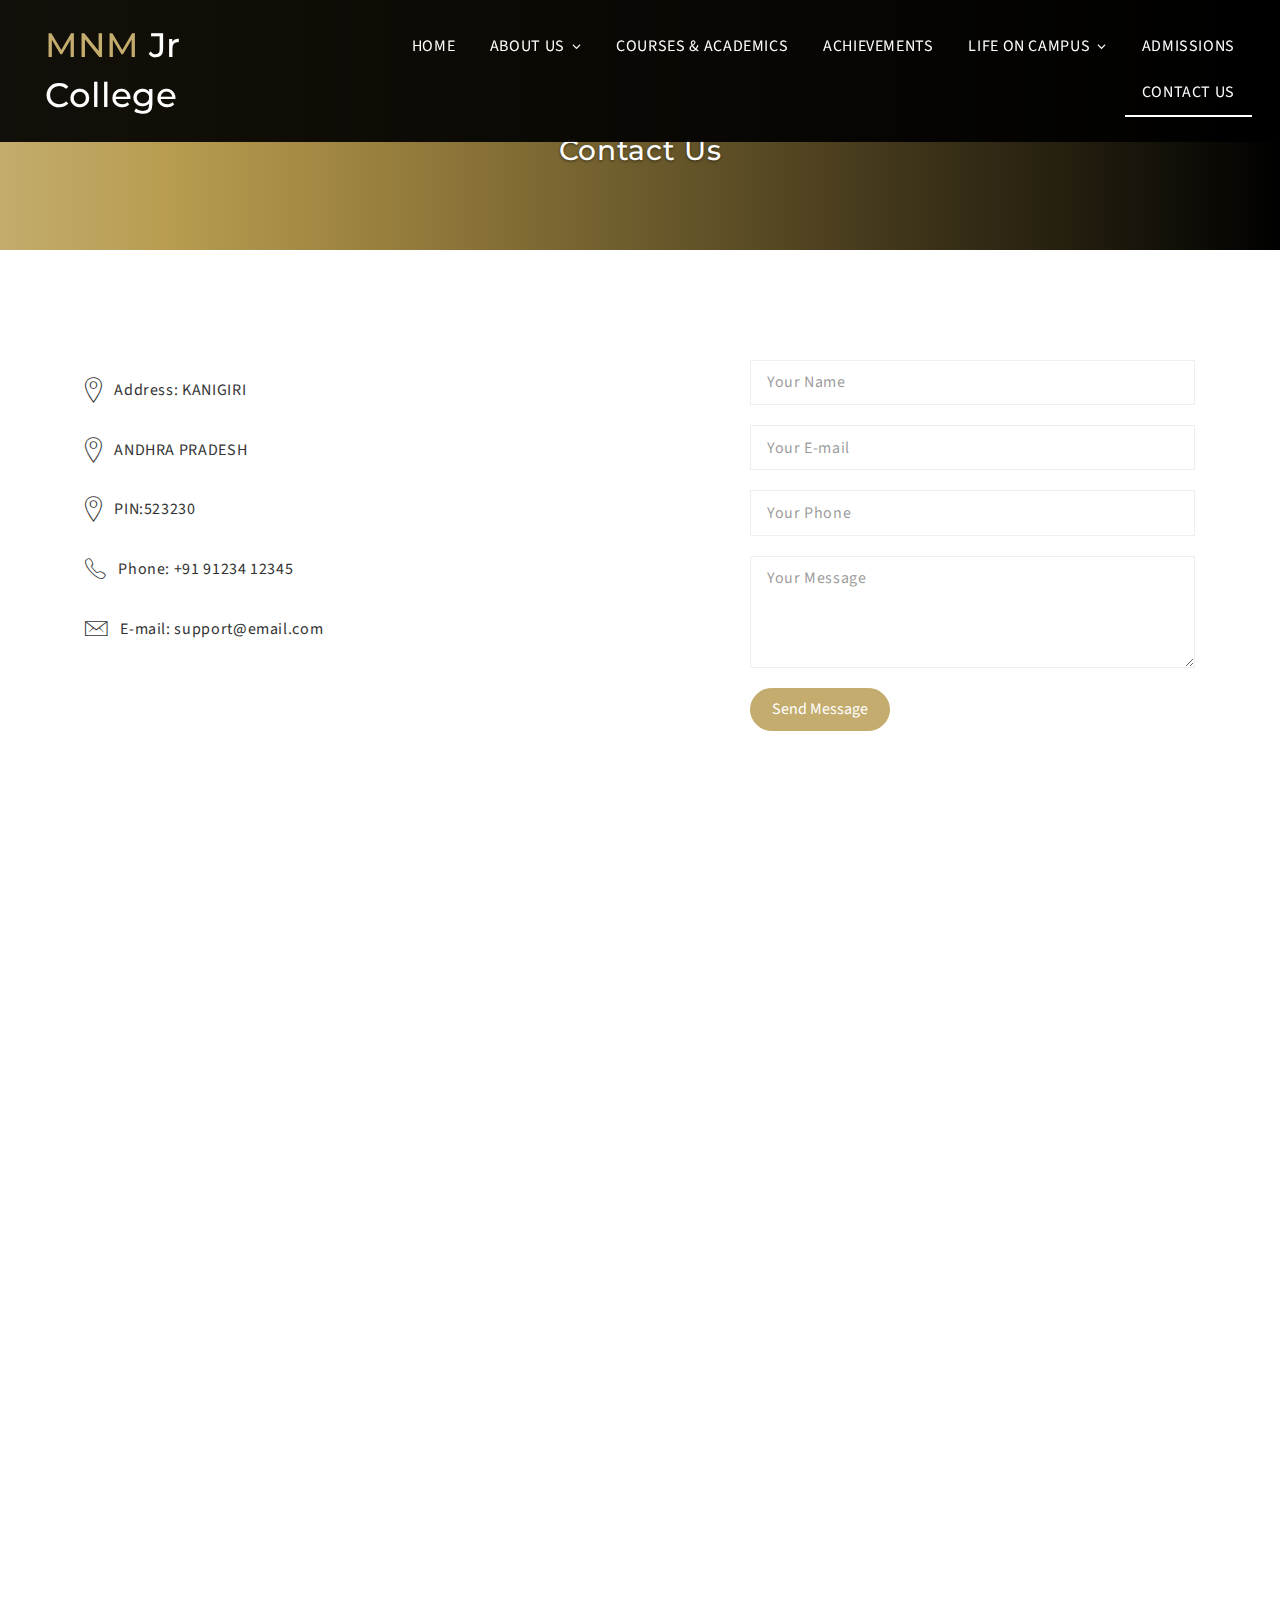
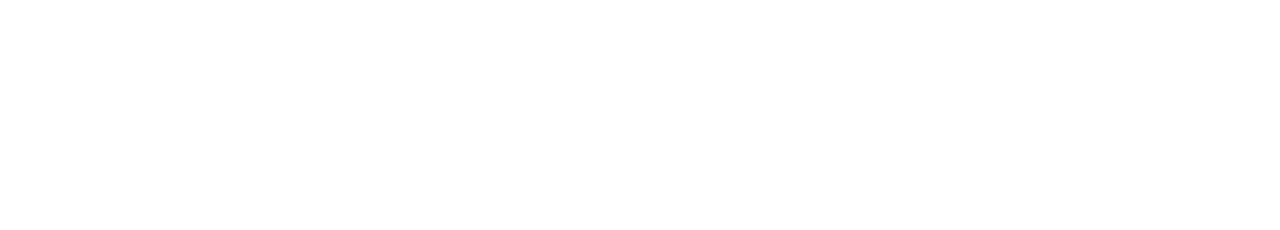
<file: contact.html>
<!doctype html>
<html class="no-js" lang="en">
   <head>
      <meta charset="utf-8">
      <meta http-equiv="x-ua-compatible" content="ie=edge">
      <meta name="viewport" content="width=device-width,initial-scale=1">
      <title>MNM jr College</title>
      <link rel="stylesheet" href="assets/styles/bootstrap.css">
      <link rel="stylesheet" href="assets/styles/main.css">
      <link rel="stylesheet" href="assets/styles/theme.css">
      <link rel="stylesheet" href="assets/icon-font/css/sp-theme-icons.css">
   </head>
   <body>
      <div id="sp-preloader"></div>
      <div id="sp-top-scrolling-anchor"></div>
      <a href="#sp-top-scrolling-anchor" class="sp-scroll-top"><span class="anno-text">Go to top</span> <i class="icon-angle-up"></i></a>
      <header id="sp-header" class="stuck-slidein sliderless">
         <div class="container-fluid" id="sp-header-inner">
            <a href="index.html" class="brand-logo">
               <h1><span>MNM</span> Jr College</h1>
            </a>
            <nav id="sp-primary-nav">
               <ul class="nav_menu">
                  <li class="current-menu-item sp-mega-menu mega-3-columns menu-item">
                     <a href="index.html">Home</a>
                  </li>
                  <li class="sp-mega-menu mega-1-columns menu-item menu-item-has-children">
                     <a href="#">About Us</a>
                     <ul class="sub-menu">
                        <li><a href="about.html">About Us</a></li>
                        <li><a href="missionandvision.html">Our Mission & Vision</a></li>
                        <li><a href="management.html">Management Team</a></li>
                     </ul>
                  </li>
                  <li class="current-menu-item sp-mega-menu mega-1-columns menu-item">
                     <a href="courseAndAcademics.html">Courses & Academics</a>
                  </li>
                  <li class="current-menu-item sp-mega-menu mega-1-columns menu-item">
                     <a href="achievements.html">Achievements</a>
                  </li>
                  <li class="current-menu-item sp-mega-menu mega-1-columns menu-item menu-item-has-children">
                     <a href="#">Life On Campus</a>
                     <ul class="sub-menu">
                        <li><a href="classroom.html">ClassRooms</a></li>
                        <li><a href="lab.html">Labs</a></li>
                     </ul>
                  </li>
                  <li class="current-menu-item sp-mega-menu mega-3-columns menu-item">
                     <a href="admissions.html">Admissions</a>
                  </li>
                  <li class="current-menu-item sp-mega-menu mega-3-columns menu-item active"><a href="contact.html" >Contact Us</a></li>
               </ul>
               <a href="#" id="sp-mobile-nav-trigger"><span></span> <span></span> <span></span> <span></span></a>
            </nav>
         </div>
      </header>
      
      <div id="sp-mobile-nav-container">
         <div class="overlay-inner-wrap">
            <nav>
               <ul class="nav_menu">
                  <li class="current-menu-item"><a href="index.html">Home</a></li>
                  <li class="menu-item-has-children">
                     <a href="#">About Us</a>
                     <ul class="sub-menu">
                        <li><a href="about.html">About Us</a></li>
                        <li><a href="missionandvision.html">Our Mission & Vision</a></li>
                        <li><a href="management.html">Management Team</a></li>
                     </ul>
                  </li>
                  <li><a href="courseAndAcademics.html">Courses & Academics</a></li>
                  <li><a href="achievements.html">Achievements</a></li>
                  <li class="menu-item-has-children">
                     <a href="#">Life On Campus</a>
                     <ul class="sub-menu">
                           <li><a href="classroom.html">ClassRooms</a></li>
                           <li><a href="lab.html">Labs</a></li>
                        </li>
                     </ul>
                  </li>
                  <li><a href="admissions.html">Admissions</a></li>
                  <li><a href="contact.html">Contact Us</a></li>
               </ul>
            </nav>
            <div class="sp-soc-icons"><a href="https://www.facebook.com/" title="facebook" target="_blank"><i class="icon-facebook"></i></a> <a href="https://twitter.com/?lang=en" title="twitter" target="_blank"><i class="icon-twitter"></i></a> <a href="https://www.youtube.com/" title="youtube" target="_blank"><i class="icon-youtube"></i></a></div>
         </div>
      </div>
      <div id="sp-mobile-nav-bg"></div>



            <div id="sp-wrapper">
               <section class="sp-intro sp-intro-image banner-background" style="height: 250px" >
                  <div class="intro-body">
                     <div class="intro-title intro-title-1 wow fadeInDown" data-wow-duration="1s" data-wow-delay="0.5s">Contact Us</div>
                  </div>
               </section>
         <section id="sp-contact" class="sp-section">
            <div class="container">
               <div class="row">
                  <div class="col-lg-6 col-md-6 col-sm-12">
                     <div class="sp-contacts-list">
                        <ul>
                           <li><i class="icon-ion-ios-location-outline"></i> Address: KANIGIRI</li>
                           <li><i class="icon-ion-ios-location-outline"></i> ANDHRA PRADESH</li>
                           <li><i class="icon-ion-ios-location-outline"></i> PIN:523230</li>
                           <li><i class="icon-ion-ios-telephone-outline"></i> Phone: +91 91234 12345</li>
                           <li><i class="icon-ion-ios-email-outline"></i> E-mail: support@email.com</li>
                        </ul>
                     </div>
                  </div>
                  <div class="col-lg-5 offset-lg-1 col-md-6 col-sm-12">
                     <form method="post" autocomplete="off" name="google-sheet">
                        <div class="form-group"><label class="sr-only" for="cf-name">Your Name</label> <input class="form-control" id="cf-name" type="text" placeholder="Your Name" name="Name" required=""></div>
                        <div class="form-group"><label class="sr-only" for="cf-email">Your E-mail</label> <input class="form-control" id="cf-email" type="email" placeholder="Your E-mail" name="email" required=""></div>
                        <div class="form-group"><label class="sr-only" for="cf-phone">Your Phone</label> <input class="form-control" id="cf-phone" type="tel" placeholder="Your Phone" name="phone no" required=""></div>
                        <div class="form-group"><label class="sr-only" for="cf-message">Your Message</label> <textarea class="form-control" id="cf-message" rows="4" placeholder="Your Message" name="message" required=""></textarea></div>
                        <button class="btn btn-primary" type="submit">Send Message</button>
                     </form>
                  </div>
               </div>
            </div>
         </section>
         <section id="sp-map" class="sp-section none">
            <div class="container">
               <div class="row">
                  <div class="col-md-12">
                     <iframe src="https://www.google.com/maps/embed?pb=!1m18!1m12!1m3!1d15385.967633284126!2d79.49821881991738!3d15.403979465681774!2m3!1f0!2f0!3f0!3m2!1i1024!2i768!4f13.1!3m3!1m2!1s0x3a4b2ee4cd4b5ef5%3A0xbb67875ec2b9133c!2sKanigiri%2C%20Andhra%20Pradesh!5e0!3m2!1sen!2sin!4v1618319049429!5m2!1sen!2sin" width="100%" height="450" style="border:0;" allowfullscreen="" loading="lazy"></iframe>
                  </div>
               </div>
            </div>
         </section>
      </div>

  
      <footer id="sp-footer" class="sp-footer-fixed">
         <div class="sp-main-footer">
            <div class="container">
               <div class="row">
                  <div class="col-lg-4 col-md-6 col-xs-12">
                     <div class="title-block">
                        <h4>MNM College</h4>
                     </div>
                     <div class="text-block">M.N.M.JR.COLLEGE , KANIGIRI was established in 1990 and it is managed by the Pvt. Unaided. It is located in Rural area. It is located in KANIGIRI block of PRAKASAM district of ANDHRA PRADESH. The school consists of Grades from 11 to 12. The school is Co-educational and it doesn't have an attached pre-primary section. </div>
                     <div class="soclink-block">
                        <ul>
                           <li><a href="https://www.facebook.com/" target="_blank"><i class="icon-facebook"></i></a></li>
                           <li><a href="https://twitter.com/?lang=en" target="_blank"><i class="icon-twitter"></i></a></li>
                           <li><a href="https://www.youtube.com/" target="_blank"><i class="icon-youtube"></i></a></li>
                        </ul>
                     </div>
                  </div>
                  <div class="col-lg-4 col-md-6 col-xs-12">
                     <div class="title-block">
                        <h4>Quick Links</h4>
                     </div>
                     <div class="quick-link-block">
                        <ul>
                           <li><a href="about.html">About Us</a></li>
                           <li><a href="missionandvision.html">Our Mission and Vision</a></li>
                           <li><a href="management.html">Management Team</a></li>
                           <li><a href="courseAndAcademics.html">Courses and Academics</a></li>
                        </ul>
                     </div>
                  </div>
                  <div class="col-lg-4 col-md-6 col-xs-12">
                     <div class="title-block">
                        <h4>Contact Us</h4>
                        <ul>
                           <li>MNM Jr College</li>
                           <li>KANIGIRI, KANIGIRI</li>
                           <li>PRAKASAM</li>
                           <li>ANDHRA PRADESH</li>
                           <li>523230</li>
                        </ul>
                     </div>
                  </div>
               </div>
            </div>
         </div>
         <div class="sp-end-footer">
            <div class="container">
               <div class="end-footer-block">© 2021. All rights reserved.</div>
            </div>
         </div>
      </footer>
      <div id="sp-footer-sizing-helper"></div>
      <script>
         const scriptURL = 'https://script.google.com/macros/s/AKfycbzadIWS9fHvSdz-MqXaHG7NA8plVvkZhU1WBt_Ulqi8nM4mqsvkszTWxj0HAzaOAHjo/exec'
         const form = document.forms['google-sheet']
       
         form.addEventListener('submit', e => {
           e.preventDefault()
           fetch(scriptURL, { method: 'POST', body: new FormData(form)})
             .then(response => alert("Thanks for Contacting us..! We Will Contact You Soon..."))
             .catch(error => console.error('Error!', error.message))
         })
       </script>
      <script>var SOPRANO_FONTS = [
         'Montserrat:400,400i,500,500i,600,600i,700,700i',
         'Source Sans Pro:300,300i,400,400i,600,600i,700,700i',
         'Shadows Into Light:400'
         ];
      </script><script src="assets/scripts/__jquery.js"></script><script src="assets/scripts/_modernizr.js"></script><script src="assets/scripts/assets.js"></script><script src="assets/scripts/controllers.js"></script>
      <script src="https://cdn.jsdelivr.net/npm/popper.js@1.16.1/dist/umd/popper.min.js" crossorigin="anonymous"></script>
      <script src="assets/scripts/bootstrap.js"></script>
      <script src="assets/scripts/animation.js"></script>
   </body>
</html>
</file>
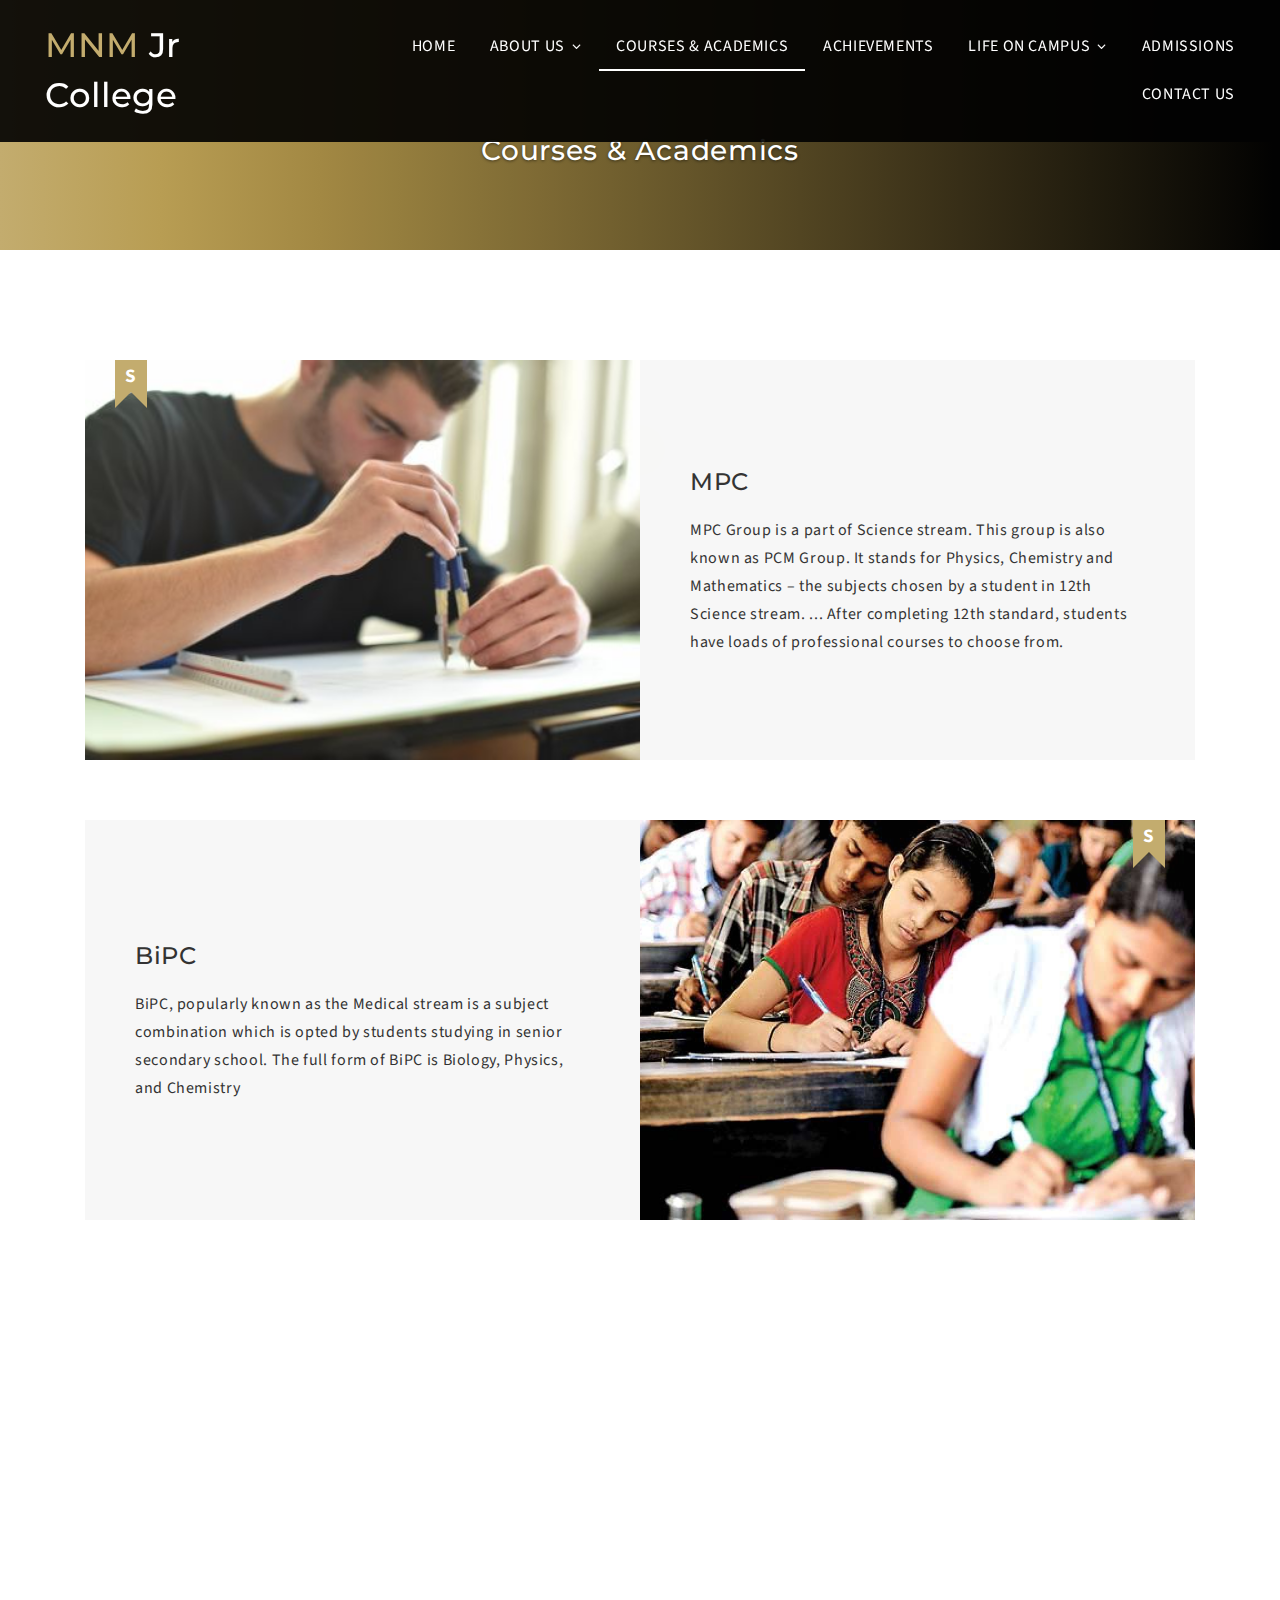
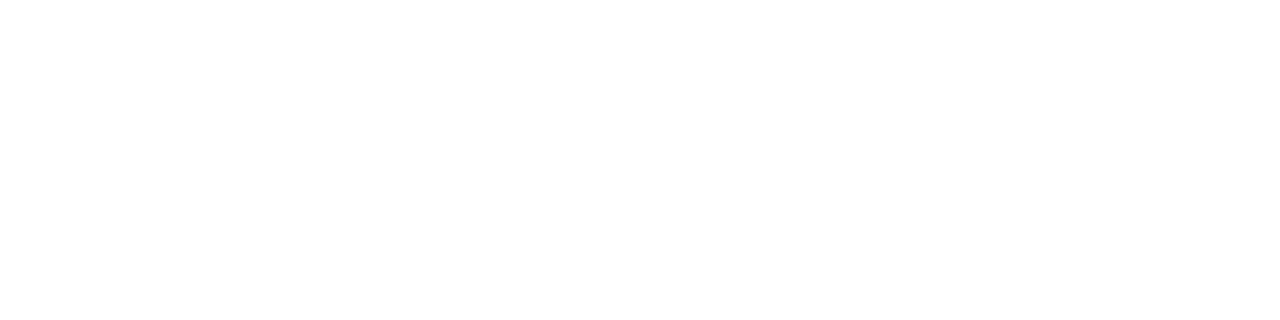
<file: courseAndAcademics.html>
<!doctype html>
<html class="no-js" lang="en">
   <head>
      <meta charset="utf-8">
      <meta http-equiv="x-ua-compatible" content="ie=edge">
      <meta name="viewport" content="width=device-width,initial-scale=1">
      <title>MNM jr College</title>
      <link rel="stylesheet" href="assets/styles/bootstrap.css">
      <link rel="stylesheet" href="assets/styles/main.css">
      <link rel="stylesheet" href="assets/styles/theme.css">
      <link rel="stylesheet" href="assets/icon-font/css/sp-theme-icons.css">
   </head>
   <body>
      <div id="sp-preloader"></div>
      <div id="sp-top-scrolling-anchor"></div>
      <a href="#sp-top-scrolling-anchor" class="sp-scroll-top"><span class="anno-text">Go to top</span> <i class="icon-angle-up"></i></a>
      <header id="sp-header" class="stuck-slidein sliderless">
         <div class="container-fluid" id="sp-header-inner">
            <a href="index.html" class="brand-logo">
               <h1><span>MNM</span> Jr College</h1>
            </a>
            <nav id="sp-primary-nav">
               <ul class="nav_menu">
                  <li class="current-menu-item sp-mega-menu mega-3-columns menu-item">
                     <a href="index.html">Home</a>
                  </li>
                  <li class="sp-mega-menu mega-1-columns menu-item menu-item-has-children">
                     <a href="#">About Us</a>
                     <ul class="sub-menu">
                        <li><a href="about.html">About Us</a></li>
                        <li><a href="missionandvision.html">Our Mission & Vision</a></li>
                        <li><a href="management.html">Management Team</a></li>
                     </ul>
                  </li>
                  <li class="current-menu-item sp-mega-menu mega-1-columns menu-item active">
                     <a href="courseAndAcademics.html">Courses & Academics</a>
                  </li>
                  <li class="current-menu-item sp-mega-menu mega-1-columns menu-item">
                     <a href="achievements.html">Achievements</a>
                  </li>
                  <li class="current-menu-item sp-mega-menu mega-1-columns menu-item menu-item-has-children">
                     <a href="#">Life On Campus</a>
                     <ul class="sub-menu">
                        <li><a href="classroom.html">ClassRooms</a></li>
                        <li><a href="lab.html">Labs</a></li>
                     </ul>
                  </li>
                  <li class="current-menu-item sp-mega-menu mega-3-columns menu-item">
                     <a href="admissions.html">Admissions</a>
                  </li>
                  <li class="current-menu-item sp-mega-menu mega-3-columns menu-item"><a href="contact.html" >Contact Us</a></li>
               </ul>
               <a href="#" id="sp-mobile-nav-trigger"><span></span> <span></span> <span></span> <span></span></a>
            </nav>
         </div>
      </header>
      
      <div id="sp-mobile-nav-container">
         <div class="overlay-inner-wrap">
            <nav>
               <ul class="nav_menu">
                  <li class="current-menu-item"><a href="index.html">Home</a></li>
                  <li class="menu-item-has-children">
                     <a href="#">About Us</a>
                     <ul class="sub-menu">
                        <li><a href="about.html">About Us</a></li>
                        <li><a href="missionandvision.html">Our Mission & Vision</a></li>
                        <li><a href="management.html">Management Team</a></li>
                     </ul>
                  </li>
                  <li><a href="courseAndAcademics.html">Courses & Academics</a></li>
                  <li><a href="achievements.html">Achievements</a></li>
                  <li class="menu-item-has-children">
                     <a href="#">Life On Campus</a>
                     <ul class="sub-menu">
                           <li><a href="classroom.html">ClassRooms</a></li>
                           <li><a href="lab.html">Labs</a></li>
                        </li>
                     </ul>
                  </li>
                  <li><a href="admissions.html">Admissions</a></li>
                  <li><a href="contact.html">Contact Us</a></li>
               </ul>
            </nav>
            <div class="sp-soc-icons"><a href="https://www.facebook.com/" title="facebook" target="_blank"><i class="icon-facebook"></i></a> <a href="https://twitter.com/?lang=en" title="twitter" target="_blank"><i class="icon-twitter"></i></a> <a href="https://www.youtube.com/" title="youtube" target="_blank"><i class="icon-youtube"></i></a></div>
         </div>
      </div>
      <div id="sp-mobile-nav-bg"></div>



            <div id="sp-wrapper">
               <section class="sp-intro sp-intro-image banner-background" style="height: 250px" >
                  <div class="intro-body">
                     <div class="intro-title intro-title-1 wow fadeInDown" data-wow-duration="1s" data-wow-delay="0.5s">Courses & Academics</div>
                  </div>
               </section>
               <section id="sp-blog" class="sp-section">
                  <div class="container" id="sp-blog-inner">
                     <div class="content-column">
                        <div class="row">
                           <div class="col-lg-12">
                              <article class="sp-blog-block chess sticky">
                                 <div class="image-column inner-col">
                                    <div class="sp-blog-image"><a href="#" style="background-image:url('assets/images/mpc-student.jpg');"></a></div>
                                 </div>
                                 <div class="meta-column inner-col">
                                    <h3 class="entry-title"><a href="#">MPC</a></h3>
                                    <p>
                                       MPC Group is a part of Science stream. This group is also known as PCM Group. It stands for Physics, Chemistry and Mathematics – the subjects chosen by a student in 12th Science stream. ... After completing 12th standard, students have loads of professional courses to choose from.
                                    </p>
                                 </div>
                              </article>
                              <article class="sp-blog-block chess sticky">
                                 <div class="meta-column inner-col">
                                    <h3 class="entry-title"><a href="#">BiPC</a></h3>
                                   <p>
                                    BiPC, popularly known as the Medical stream is a subject combination which is opted by students studying in senior secondary school. The full form of BiPC is Biology, Physics, and Chemistry
                                   </p>
                                 </div>
                                 <div class="image-column inner-col">
                                    <div class="sp-blog-image"><a href="#" style="background-image:url('assets/images/bipc-student.jpg');"></a></div>
                                 </div>
                              </article>
                           </div>
                        </div>
                     </div>
                  </div>
               </section>
      </div>

  
      <footer id="sp-footer" class="sp-footer-fixed">
         <div class="sp-main-footer">
            <div class="container">
               <div class="row">
                  <div class="col-lg-4 col-md-6 col-xs-12">
                     <div class="title-block">
                        <h4>MNM College</h4>
                     </div>
                     <div class="text-block">M.N.M.JR.COLLEGE , KANIGIRI was established in 1990 and it is managed by the Pvt. Unaided. It is located in Rural area. It is located in KANIGIRI block of PRAKASAM district of ANDHRA PRADESH. The school consists of Grades from 11 to 12. The school is Co-educational and it doesn't have an attached pre-primary section. </div>
                     <div class="soclink-block">
                        <ul>
                           <li><a href="https://www.facebook.com/" target="_blank"><i class="icon-facebook"></i></a></li>
                           <li><a href="https://twitter.com/?lang=en" target="_blank"><i class="icon-twitter"></i></a></li>
                           <li><a href="https://www.youtube.com/" target="_blank"><i class="icon-youtube"></i></a></li>
                        </ul>
                     </div>
                  </div>
                  <div class="col-lg-4 col-md-6 col-xs-12">
                     <div class="title-block">
                        <h4>Quick Links</h4>
                     </div>
                     <div class="quick-link-block">
                        <ul>
                           <li><a href="about.html">About Us</a></li>
                           <li><a href="missionandvision.html">Our Mission and Vision</a></li>
                           <li><a href="management.html">Management Team</a></li>
                           <li><a href="courseAndAcademics.html">Courses and Academics</a></li>
                        </ul>
                     </div>
                  </div>
                  <div class="col-lg-4 col-md-6 col-xs-12">
                     <div class="title-block">
                        <h4>Contact Us</h4>
                        <ul>
                           <li>MNM Jr College</li>
                           <li>KANIGIRI, KANIGIRI</li>
                           <li>PRAKASAM</li>
                           <li>ANDHRA PRADESH</li>
                           <li>523230</li>
                        </ul>
                     </div>
                  </div>
               </div>
            </div>
         </div>
         <div class="sp-end-footer">
            <div class="container">
               <div class="end-footer-block">© 2021. All rights reserved.</div>
            </div>
         </div>
      </footer>
      <div id="sp-footer-sizing-helper"></div>
      <script>var SOPRANO_FONTS = [
         'Montserrat:400,400i,500,500i,600,600i,700,700i',
         'Source Sans Pro:300,300i,400,400i,600,600i,700,700i',
         'Shadows Into Light:400'
         ];
      </script><script src="assets/scripts/__jquery.js"></script><script src="assets/scripts/_modernizr.js"></script><script src="assets/scripts/assets.js"></script><script src="assets/scripts/controllers.js"></script>
      <script src="https://cdn.jsdelivr.net/npm/popper.js@1.16.1/dist/umd/popper.min.js" crossorigin="anonymous"></script>
      <script src="assets/scripts/bootstrap.js"></script>
      <script src="assets/scripts/animation.js"></script>
   </body>
</html>
</file>
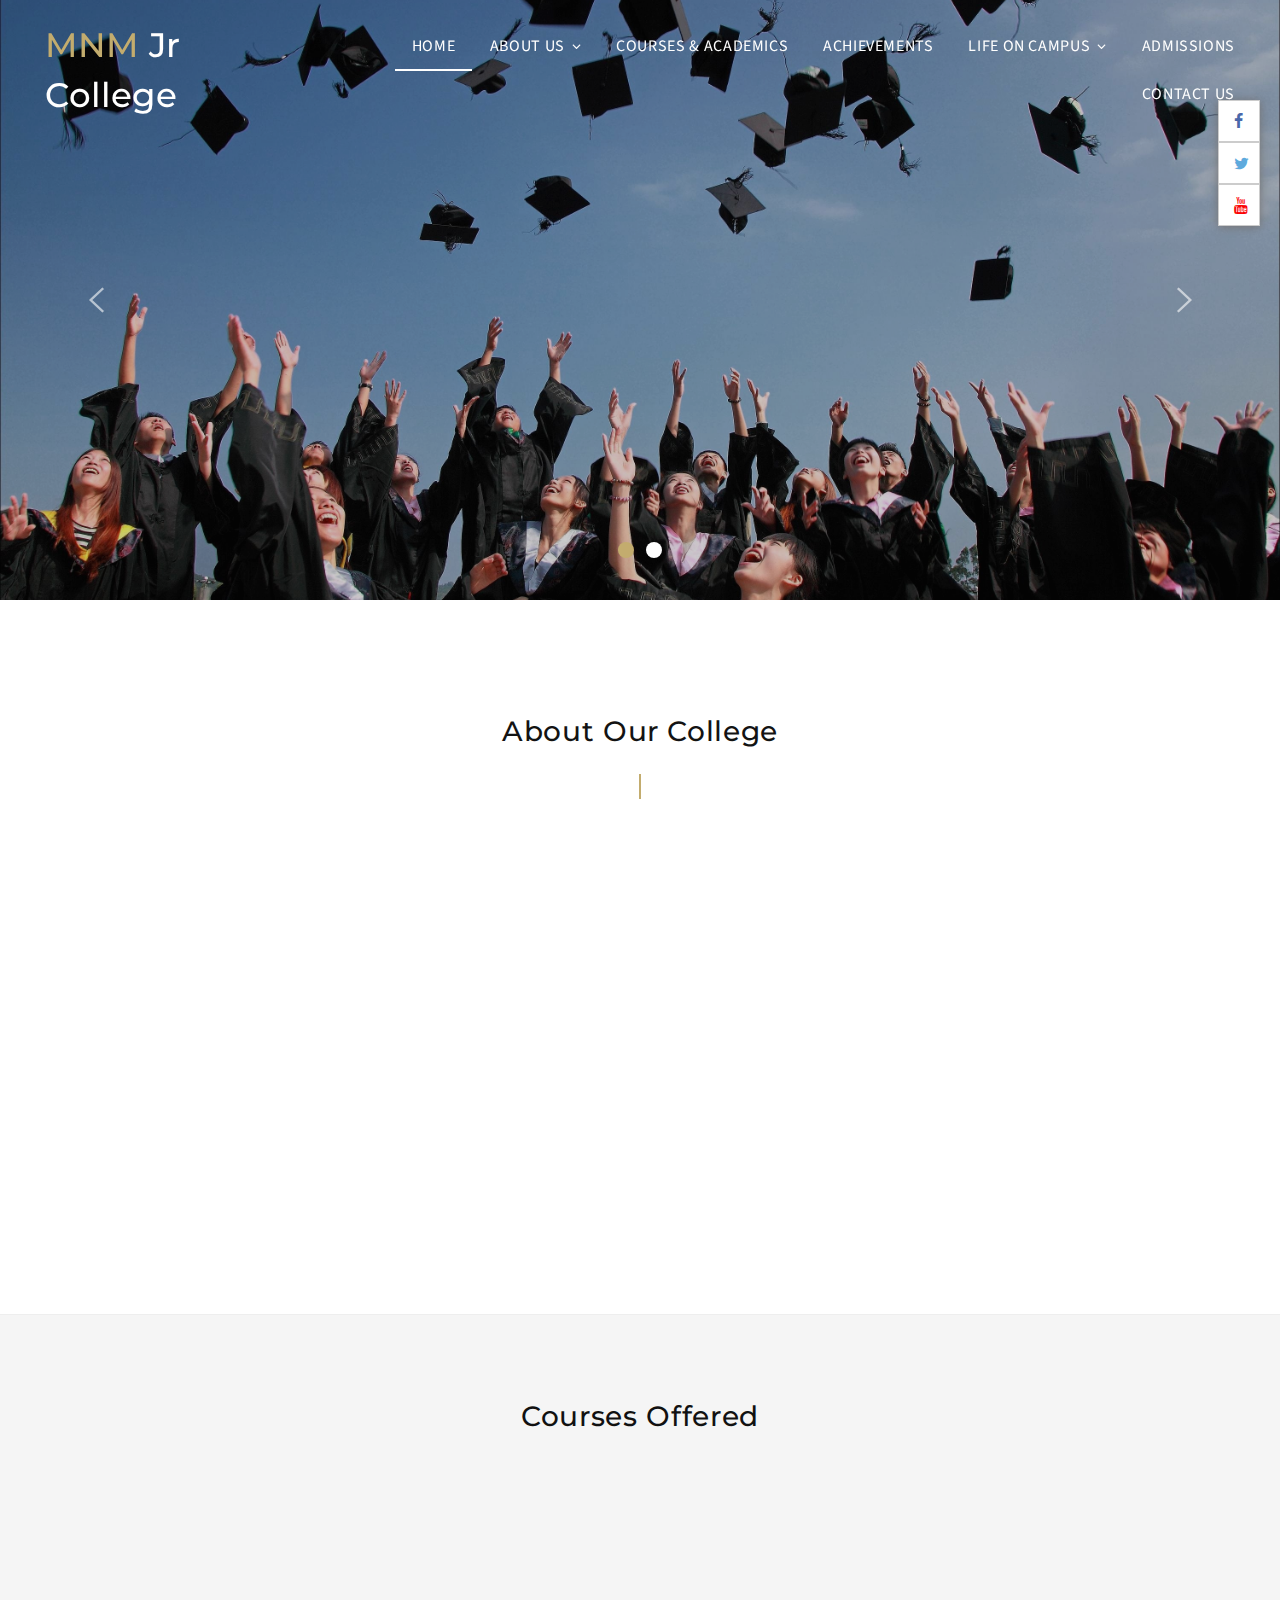
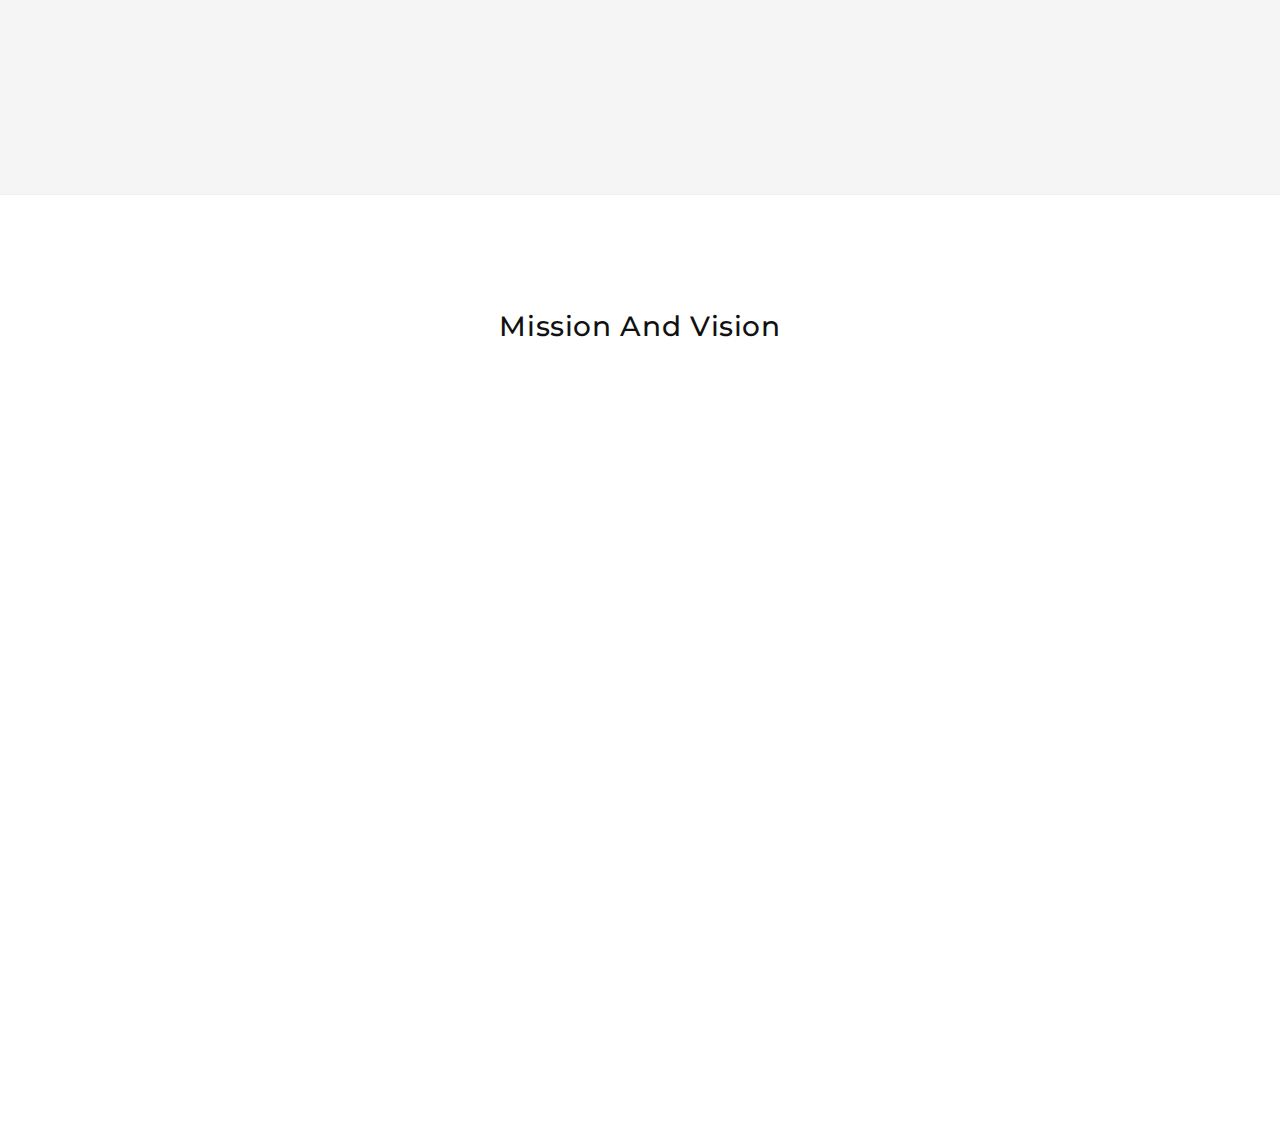
<file: index2.html>
<!doctype html>
<html class="no-js" lang="en">
   <head>
      <meta charset="utf-8">
      <meta http-equiv="x-ua-compatible" content="ie=edge">
      <meta name="viewport" content="width=device-width,initial-scale=1">
      <title>MNM jr College</title>
      <link rel="stylesheet" href="assets/styles/bootstrap.css">
      <link rel="stylesheet" href="assets/styles/main.css">
      <link rel="stylesheet" href="assets/styles/theme.css">
      <link rel="stylesheet" href="assets/icon-font/css/sp-theme-icons.css">
      <!-- <link rel="stylesheet" href="https://cdn.jsdelivr.net/npm/bootstrap@4.6.0/dist/css/bootstrap.min.css" crossorigin="anonymous"> -->
   </head>
   <body>
      <div id="sp-preloader"></div>
      <div id="sp-top-scrolling-anchor"></div>
      <a href="#sp-top-scrolling-anchor" class="sp-scroll-top"><span class="anno-text">Go to top</span> <i class="icon-angle-up"></i></a>
      <header id="sp-header" class="stuck-slidein">
         <div class="container-fluid" id="sp-header-inner">
            <a href="index2.html" class="brand-logo">
               <h1><span>MNM</span> Jr College</h1>
            </a>
            <nav id="sp-primary-nav">
               <ul class="nav_menu">
                  <li class="current-menu-item sp-mega-menu mega-3-columns menu-item active">
                     <a href="index2.html">Home</a>
                  </li>
                  <li class="sp-mega-menu mega-1-columns menu-item menu-item-has-children">
                     <a href="#">About Us</a>
                     <ul class="sub-menu">
                        <li><a href="about.html">About Us</a></li>
                        <li><a href="missionandvision.html">Our Mission & Vision</a></li>
                        <li><a href="management.html">Management Team</a></li>
                     </ul>
                  </li>
                  <li class="current-menu-item sp-mega-menu mega-1-columns menu-item">
                     <a href="courseAndAcademics.html">Courses & Academics</a>
                  </li>
                  <li class="current-menu-item sp-mega-menu mega-1-columns menu-item">
                     <a href="achievements.html">Achievements</a>
                  </li>
                  <li class="current-menu-item sp-mega-menu mega-1-columns menu-item menu-item-has-children">
                     <a href="#">Life On Campus</a>
                     <ul class="sub-menu">
                        <li><a href="classroom.html">ClassRooms</a></li>
                        <li><a href="lab.html">Labs</a></li>
                     </ul>
                  </li>
                  <li class="current-menu-item sp-mega-menu mega-3-columns menu-item">
                     <a href="admissions.html">Admissions</a>
                  </li>
                  <li class="current-menu-item sp-mega-menu mega-3-columns menu-item"><a href="contact.html" >Contact Us</a></li>
               </ul>
               <a href="#" id="sp-mobile-nav-trigger"><span></span> <span></span> <span></span> <span></span></a>
            </nav>
         </div>
      </header>
      
      <div id="sp-mobile-nav-container">
         <div class="overlay-inner-wrap">
            <nav>
               <ul class="nav_menu">
                  <li class="current-menu-item"><a href="index2.html">Home</a></li>
                  <li class="menu-item-has-children">
                     <a href="#">About Us</a>
                     <ul class="sub-menu">
                        <li><a href="about.html">About Us</a></li>
                        <li><a href="missionandvision.html">Our Mission & Vision</a></li>
                        <li><a href="management.html">Management Team</a></li>
                     </ul>
                  </li>
                  <li><a href="#">Courses & Academics</a></li>
                  <li><a href="#">Achievements</a></li>
                  <li class="menu-item-has-children">
                     <a href="#">Life On Campus</a>
                     <ul class="sub-menu">
                           <li><a href="classroom.html">ClassRooms</a></li>
                           <li><a href="lab.html">Labs</a></li>
                        </li>
                     </ul>
                  </li>
                  <li><a href="admissions.html">Admissions</a></li>
                  <li><a href="contact.html">Contact Us</a></li>
               </ul>
            </nav>
            <div class="sp-soc-icons"><a href="#" title="facebook" target="_blank"><i class="icon-facebook"></i></a> <a href="#" title="twitter" target="_blank"><i class="icon-twitter"></i></a> <a href="#" title="youtube" target="_blank"><i class="icon-youtube"></i></a></div>
         </div>
      </div>
      <div id="sp-mobile-nav-bg"></div>



            <div id="sp-wrapper">
         <section class="media_links">
            <div>
               <ul>
                  <li class="tooltip"><a href="https://www.facebook.com/"><i class="icon-facebook" id="facebook"></i></a><span class="tooltiptext"><i class="icon-facebook" id="facebook"></i> Facebook</span></li>
                  <li class="tooltip"><a href="https://twitter.com/?lang=en"><i class="icon-twitter" id="twitter"></i></a><span class="tooltiptext"><i class="icon-twitter" id="twitter"></i> Twitter</span></li>
                  <li class="tooltip"><a href="https://www.youtube.com/"><i class="icon-youtube" id="youtube"></i></a><span class="tooltiptext"><i class="icon-youtube" id="youtube"></i> YouTube</span></li>
               </ul>
            </div>
         </section>
         <section class="sp-intro sp-intro-carousel fullscreen" data-autoplay-speed="70000">
            <div class="slider-item">
               <div class="intro-bg re-animate" style="background-image:url('assets/images/mainimg.jpg');"></div>
            </div>
            <div class="slider-item">
               <div class="intro-bg re-animate" style="background-image:url('assets/images/banner2.jpg');"></div>
            </div>
         </section>
         <section class="sp-section text-center" id="sp-about">
            <div class="container">
               <div class="sp-title-block line">
                  <h3>About our College</h3>
               </div>
               <div class="row">
                  <div class="col-md-6 wow fadeIn text-justify" data-wow-duration="1s" data-wow-delay=".3s">
                     <p class="inline-text show-on-scroll">
                        M.N.M.JR.COLLEGE , KANIGIRI was established in 1990 and it is managed by the Pvt. Unaided. It is located in Rural area. 
                        It is located in KANIGIRI block of PRAKASAM district of ANDHRA PRADESH. The school consists of Grades from 11 to 12.
                         The school is Co-educational and it doesn't have an attached pre-primary section. The school is Not Applicable in nature 
                         and is not using school building as a shift-school. Telugu is the medium of instructions in this school. This school is 
                         approachable by all weather road. In this school academic session starts in April.
                     </p>
                  </div>
                  <div class="col-md-6 wow fadeIn" data-wow-duration="1s" data-wow-delay=".3s">
                     <img class="inline-photo show-on-scroll"src="[data-uri]" alt="">
                  </div>
               </div>
            </div>
         </section>
         <section id="courses" class="sp-section little bg-color-light">
            <div class="container">
               <div class="sp-title-block text-center">
                  <h3>Courses Offered</h3>
               </div>
               <div class="row align-items-center">
                  <div class="col-md-12 wow fadeInRight" data-wow-duration="1s" data-wow-delay=".5s">
                     <div class="sp-slick-imac slick-dots-outside text-justify">
                        <div class="item">
                           <div class="row">
                              <div class="col-sm-5">
                                 <img src="assets/images/mpc.png" alt="MPC" class="course-img">
                              </div>
                              <div class="col-sm-7">
                                 <p>
                                    Students can also pursue BE (Bachelor of Engineering) from Osmania University, B.Tech (Bachelor of Technology) from JNTUH by qualifying EAMCET and also avail the opportunity to do a Pilot Certification from any flying school. At Post Graduation/Masters level students with MPC can do ME (Master of Engineering), M.Tech(Master of Technology) and M.Sc(Master of Science). After these qualifications, students may pursue careers in Engineering and Research.
                                 </p>
                              </div>
                           </div>
                        </div>
                        <div class="item">
                           <div class="row">
                              <div class="col-sm-5">
                                 <img src="assets/images/bipc.png" alt="MPC" class="course-img">
                              </div>
                              <div class="col-sm-7">
                                 <p>
                                    Students who choose Bi.PC in intermediate can take up Bachelors in Medicine by scoring a rank in NEET or pursue regular degree/graduation in B.Sc (Bachelor of Science with the specialization in BZC (Botany, Zoology, Chemistry); NCZ (Applied Nutrition,Chemistry, Zoology); NCB (Applied Nutrition, Chemistry, Botany); GCZ (Genetics, Chemistry, Zoology); GCM (Genetics, Chemistry, Microbiology); MCZ (Microbiology, Chemistry, Zoology); MCB (Microbiology, Chemistry, Botany) and BBC (Biotechnology, Biochemistry, Chemistry).
                                 </p>
                              </div>
                           </div>
                        </div>
                     </div>
                  </div>
               </div>
            </div>
         </section>
         <section class="sp-section text-center" id="sp-about">
            <div class="container">
               <div class="sp-title-block">
                  <h3>Mission and Vision</h3>
               </div>
               <div class="row">
                  <div class="col-md-6 wow fadeIn text-justify" data-wow-duration="1s" data-wow-delay=".3s">
                     <p class="inline-text show-on-scroll icon-dot-circled">
                        To envisage the dreams of students for a better tomorrow and equip them with best competencies
                     </p>
                     <p class="inline-text show-on-scroll icon-dot-circled">
                        To excel in providing quality education at under graduate and graduate levels. 
                     </p>
                  </div>
                  <div class="col-md-6 wow fadeIn text-justify" data-wow-duration="1s" data-wow-delay=".3s">
                     <p class="inline-text show-on-scroll icon-dot-circled">
                        To mould the future generation of youngsters into competent global citizens.
                     </p>
                     <p class="inline-text show-on-scroll icon-dot-circled">
                        To be a state of the art institution of engineering in pursuit of excellence, in the service of society.
                     </p>
                  </div>
               </div>
            </div>
         </section>
      </div>

  
      <footer id="sp-footer" class="sp-footer-fixed">
         <div class="sp-main-footer">
            <div class="container">
               <div class="row">
                  <div class="col-lg-4 col-md-6 col-xs-12">
                     <div class="title-block">
                        <h4>MNM College</h4>
                     </div>
                     <div class="text-block">M.N.M.JR.COLLEGE , KANIGIRI was established in 1990 and it is managed by the Pvt. Unaided. It is located in Rural area. It is located in KANIGIRI block of PRAKASAM district of ANDHRA PRADESH. The school consists of Grades from 11 to 12. The school is Co-educational and it doesn't have an attached pre-primary section. </div>
                     <div class="soclink-block">
                        <ul>
                           <li><a href="https://www.facebook.com/" target="_blank"><i class="icon-facebook"></i></a></li>
                           <li><a href="https://twitter.com/?lang=en" target="_blank"><i class="icon-twitter"></i></a></li>
                           <li><a href="https://www.youtube.com/" target="_blank"><i class="icon-youtube"></i></a></li>
                        </ul>
                     </div>
                  </div>
                  <div class="col-lg-4 col-md-6 col-xs-12">
                     <div class="title-block">
                        <h4>Quick Links</h4>
                     </div>
                     <div class="quick-link-block">
                        <ul>
                           <li><a href="about.html">About Us</a></li>
                           <li><a href="missionandvision.html">Our Mission and Vision</a></li>
                           <li><a href="management.html">Management Team</a></li>
                           <li><a href="courseAndAcademics.html">Courses and Academics</a></li>
                        </ul>
                     </div>
                  </div>
                  <div class="col-lg-4 col-md-6 col-xs-12">
                     <div class="title-block">
                        <h4>Contact Us</h4>
                        <ul>
                           <li>MNM Jr College</li>
                           <li>KANIGIRI, KANIGIRI</li>
                           <li>PRAKASAM</li>
                           <li>ANDHRA PRADESH</li>
                           <li>523230</li>
                        </ul>
                     </div>
                  </div>
               </div>
            </div>
         </div>
         <div class="sp-end-footer">
            <div class="container">
               <div class="end-footer-block">© 2021. All rights reserved.</div>
            </div>
         </div>
      </footer>
      <div id="sp-footer-sizing-helper"></div>
      <script>var SOPRANO_FONTS = [
         'Montserrat:400,400i,500,500i,600,600i,700,700i',
         'Source Sans Pro:300,300i,400,400i,600,600i,700,700i',
         'Shadows Into Light:400'
         ];
      </script><script src="assets/scripts/__jquery.js"></script><script src="assets/scripts/_modernizr.js"></script><script src="assets/scripts/assets.js"></script><script src="assets/scripts/controllers.js"></script>
      <script src="https://cdn.jsdelivr.net/npm/popper.js@1.16.1/dist/umd/popper.min.js" crossorigin="anonymous"></script>
      <script src="assets/scripts/bootstrap.js"></script>
      <script src="assets/scripts/animation.js"></script>
   </body>
</html>
</file>
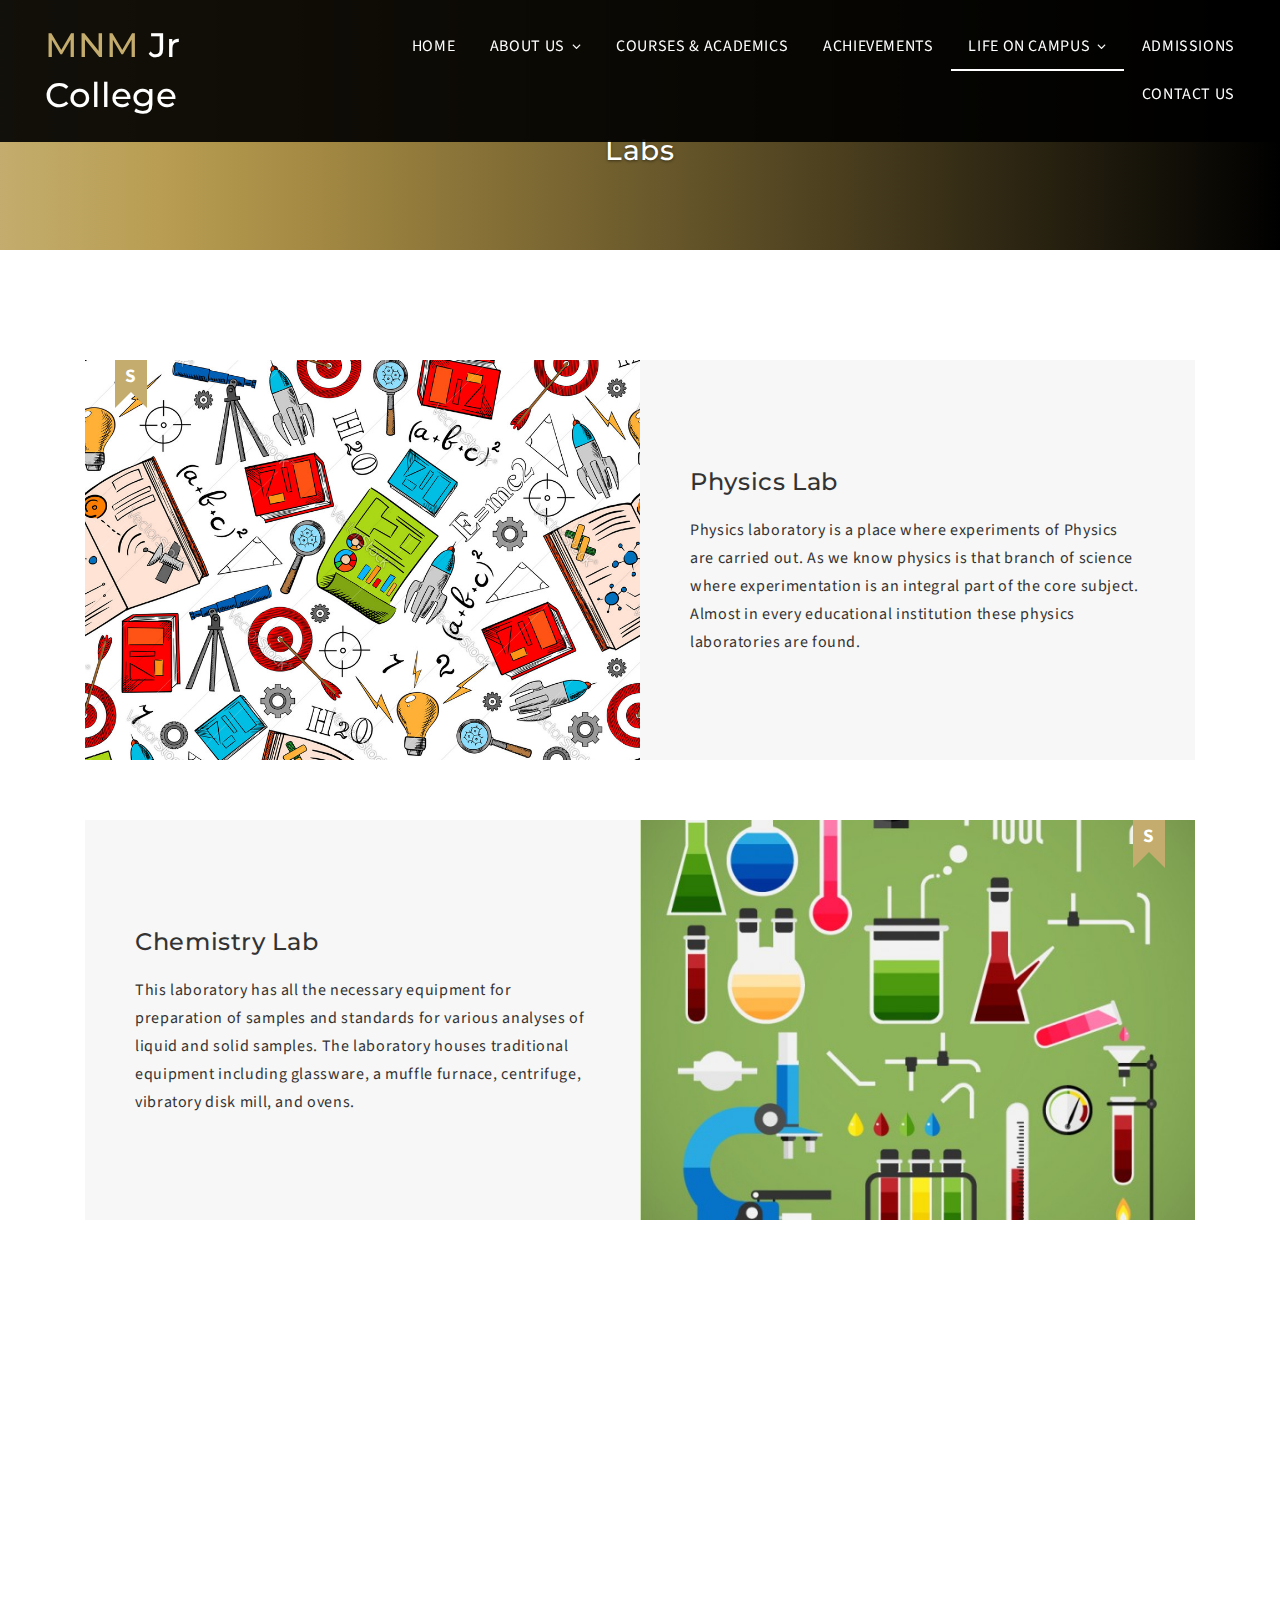
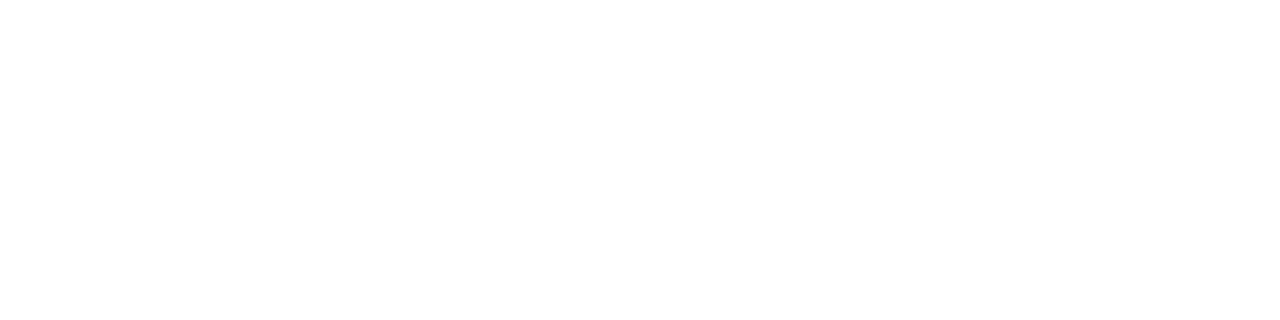
<file: lab.html>
<!doctype html>
<html class="no-js" lang="en">
   <head>
      <meta charset="utf-8">
      <meta http-equiv="x-ua-compatible" content="ie=edge">
      <meta name="viewport" content="width=device-width,initial-scale=1">
      <title>MNM jr College</title>
      <link rel="stylesheet" href="assets/styles/bootstrap.css">
      <link rel="stylesheet" href="assets/styles/main.css">
      <link rel="stylesheet" href="assets/styles/theme.css">
      <link rel="stylesheet" href="assets/icon-font/css/sp-theme-icons.css">
   </head>
   <body>
      <div id="sp-preloader"></div>
      <div id="sp-top-scrolling-anchor"></div>
      <a href="#sp-top-scrolling-anchor" class="sp-scroll-top"><span class="anno-text">Go to top</span> <i class="icon-angle-up"></i></a>
      <header id="sp-header" class="stuck-slidein sliderless">
         <div class="container-fluid" id="sp-header-inner">
            <a href="index.html" class="brand-logo">
               <h1><span>MNM</span> Jr College</h1>
            </a>
            <nav id="sp-primary-nav">
               <ul class="nav_menu">
                  <li class="current-menu-item sp-mega-menu mega-3-columns menu-item">
                     <a href="index.html">Home</a>
                  </li>
                  <li class="sp-mega-menu mega-1-columns menu-item menu-item-has-children">
                     <a href="#">About Us</a>
                     <ul class="sub-menu">
                        <li><a href="about.html">About Us</a></li>
                        <li><a href="missionandvision.html">Our Mission & Vision</a></li>
                        <li><a href="management.html">Management Team</a></li>
                     </ul>
                  </li>
                  <li class="current-menu-item sp-mega-menu mega-1-columns menu-item">
                     <a href="courseAndAcademics.html">Courses & Academics</a>
                  </li>
                  <li class="current-menu-item sp-mega-menu mega-1-columns menu-item">
                     <a href="achievements.html">Achievements</a>
                  </li>
                  <li class="current-menu-item sp-mega-menu mega-1-columns menu-item menu-item-has-children active">
                     <a href="#">Life On Campus</a>
                     <ul class="sub-menu">
                        <li><a href="classroom.html">ClassRooms</a></li>
                        <li><a href="lab.html">Labs</a></li>
                     </ul>
                  </li>
                  <li class="current-menu-item sp-mega-menu mega-3-columns menu-item">
                     <a href="admissions.html">Admissions</a>
                  </li>
                  <li class="current-menu-item sp-mega-menu mega-3-columns menu-item"><a href="contact.html" >Contact Us</a></li>
               </ul>
               <a href="#" id="sp-mobile-nav-trigger"><span></span> <span></span> <span></span> <span></span></a>
            </nav>
         </div>
      </header>
      
      <div id="sp-mobile-nav-container">
         <div class="overlay-inner-wrap">
            <nav>
               <ul class="nav_menu">
                  <li class="current-menu-item"><a href="index.html">Home</a></li>
                  <li class="menu-item-has-children">
                     <a href="#">About Us</a>
                     <ul class="sub-menu">
                        <li><a href="about.html">About Us</a></li>
                        <li><a href="missionandvision.html">Our Mission & Vision</a></li>
                        <li><a href="management.html">Management Team</a></li>
                     </ul>
                  </li>
                  <li><a href="courseAndAcademics.html">Courses & Academics</a></li>
                  <li><a href="achievements.html">Achievements</a></li>
                  <li class="menu-item-has-children">
                     <a href="#">Life On Campus</a>
                     <ul class="sub-menu">
                           <li><a href="classroom.html">ClassRooms</a></li>
                           <li><a href="lab.html">Labs</a></li>
                        </li>
                     </ul>
                  </li>
                  <li><a href="admissions.html">Admissions</a></li>
                  <li><a href="contact.html">Contact Us</a></li>
               </ul>
            </nav>
            <div class="sp-soc-icons"><a href="https://www.facebook.com/" title="facebook" target="_blank"><i class="icon-facebook"></i></a> <a href="https://twitter.com/?lang=en" title="twitter" target="_blank"><i class="icon-twitter"></i></a> <a href="https://www.youtube.com/" title="youtube" target="_blank"><i class="icon-youtube"></i></a></div>
         </div>
      </div>
      <div id="sp-mobile-nav-bg"></div>



            <div id="sp-wrapper">
               <section class="sp-intro sp-intro-image banner-background" style="height: 250px" >
                  <div class="intro-body">
                     <div class="intro-title intro-title-1 wow fadeInDown" data-wow-duration="1s" data-wow-delay="0.5s">Labs</div>
                  </div>
               </section>
               <section id="sp-blog" class="sp-section">
                  <div class="container" id="sp-blog-inner">
                     <div class="content-column">
                        <div class="row">
                           <div class="col-lg-12">
                              <article class="sp-blog-block chess sticky">
                                 <div class="image-column inner-col">
                                    <div class="sp-blog-image"><a href="#" style="background-image:url('assets/images/physicslab.png');"></a></div>
                                 </div>
                                 <div class="meta-column inner-col">
                                    <h3 class="entry-title"><a href="#">Physics Lab</a></h3>
                                    <p>
                                       Physics laboratory is a place where experiments of Physics are carried out. As we know physics is that branch of science where experimentation is an integral part of the core subject. Almost in every educational institution these physics laboratories are found.
                                    </p>
                                 </div>
                              </article>
                              <article class="sp-blog-block chess sticky">
                                 <div class="meta-column inner-col">
                                    <h3 class="entry-title"><a href="#">Chemistry Lab</a></h3>
                                   <p>
                                    This laboratory has all the necessary equipment for preparation of samples and standards for various analyses of liquid and solid samples. The laboratory houses traditional equipment including glassware, a muffle furnace, centrifuge, vibratory disk mill, and ovens.
                                   </p>
                                 </div>
                                 <div class="image-column inner-col">
                                    <div class="sp-blog-image"><a href="#" style="background-image:url('assets/images/chemistrylab.png');"></a></div>
                                 </div>
                              </article>
                           </div>
                        </div>
                     </div>
                  </div>
               </section>
      </div>

  
      <footer id="sp-footer" class="sp-footer-fixed">
         <div class="sp-main-footer">
            <div class="container">
               <div class="row">
                  <div class="col-lg-4 col-md-6 col-xs-12">
                     <div class="title-block">
                        <h4>MNM College</h4>
                     </div>
                     <div class="text-block">M.N.M.JR.COLLEGE , KANIGIRI was established in 1990 and it is managed by the Pvt. Unaided. It is located in Rural area. It is located in KANIGIRI block of PRAKASAM district of ANDHRA PRADESH. The school consists of Grades from 11 to 12. The school is Co-educational and it doesn't have an attached pre-primary section. </div>
                     <div class="soclink-block">
                        <ul>
                           <li><a href="https://www.facebook.com/" target="_blank"><i class="icon-facebook"></i></a></li>
                           <li><a href="https://twitter.com/?lang=en" target="_blank"><i class="icon-twitter"></i></a></li>
                           <li><a href="https://www.youtube.com/" target="_blank"><i class="icon-youtube"></i></a></li>
                        </ul>
                     </div>
                  </div>
                  <div class="col-lg-4 col-md-6 col-xs-12">
                     <div class="title-block">
                        <h4>Quick Links</h4>
                     </div>
                     <div class="quick-link-block">
                        <ul>
                           <li><a href="about.html">About Us</a></li>
                           <li><a href="missionandvision.html">Our Mission and Vision</a></li>
                           <li><a href="management.html">Management Team</a></li>
                           <li><a href="courseAndAcademics.html">Courses and Academics</a></li>
                        </ul>
                     </div>
                  </div>
                  <div class="col-lg-4 col-md-6 col-xs-12">
                     <div class="title-block">
                        <h4>Contact Us</h4>
                        <ul>
                           <li>MNM Jr College</li>
                           <li>KANIGIRI, KANIGIRI</li>
                           <li>PRAKASAM</li>
                           <li>ANDHRA PRADESH</li>
                           <li>523230</li>
                        </ul>
                     </div>
                  </div>
               </div>
            </div>
         </div>
         <div class="sp-end-footer">
            <div class="container">
               <div class="end-footer-block">© 2021. All rights reserved.</div>
            </div>
         </div>
      </footer>
      <div id="sp-footer-sizing-helper"></div>
      <script>var SOPRANO_FONTS = [
         'Montserrat:400,400i,500,500i,600,600i,700,700i',
         'Source Sans Pro:300,300i,400,400i,600,600i,700,700i',
         'Shadows Into Light:400'
         ];
      </script><script src="assets/scripts/__jquery.js"></script><script src="assets/scripts/_modernizr.js"></script><script src="assets/scripts/assets.js"></script><script src="assets/scripts/controllers.js"></script>
      <script src="https://cdn.jsdelivr.net/npm/popper.js@1.16.1/dist/umd/popper.min.js" crossorigin="anonymous"></script>
      <script src="assets/scripts/bootstrap.js"></script>
      <script src="assets/scripts/animation.js"></script>
   </body>
</html>
</file>
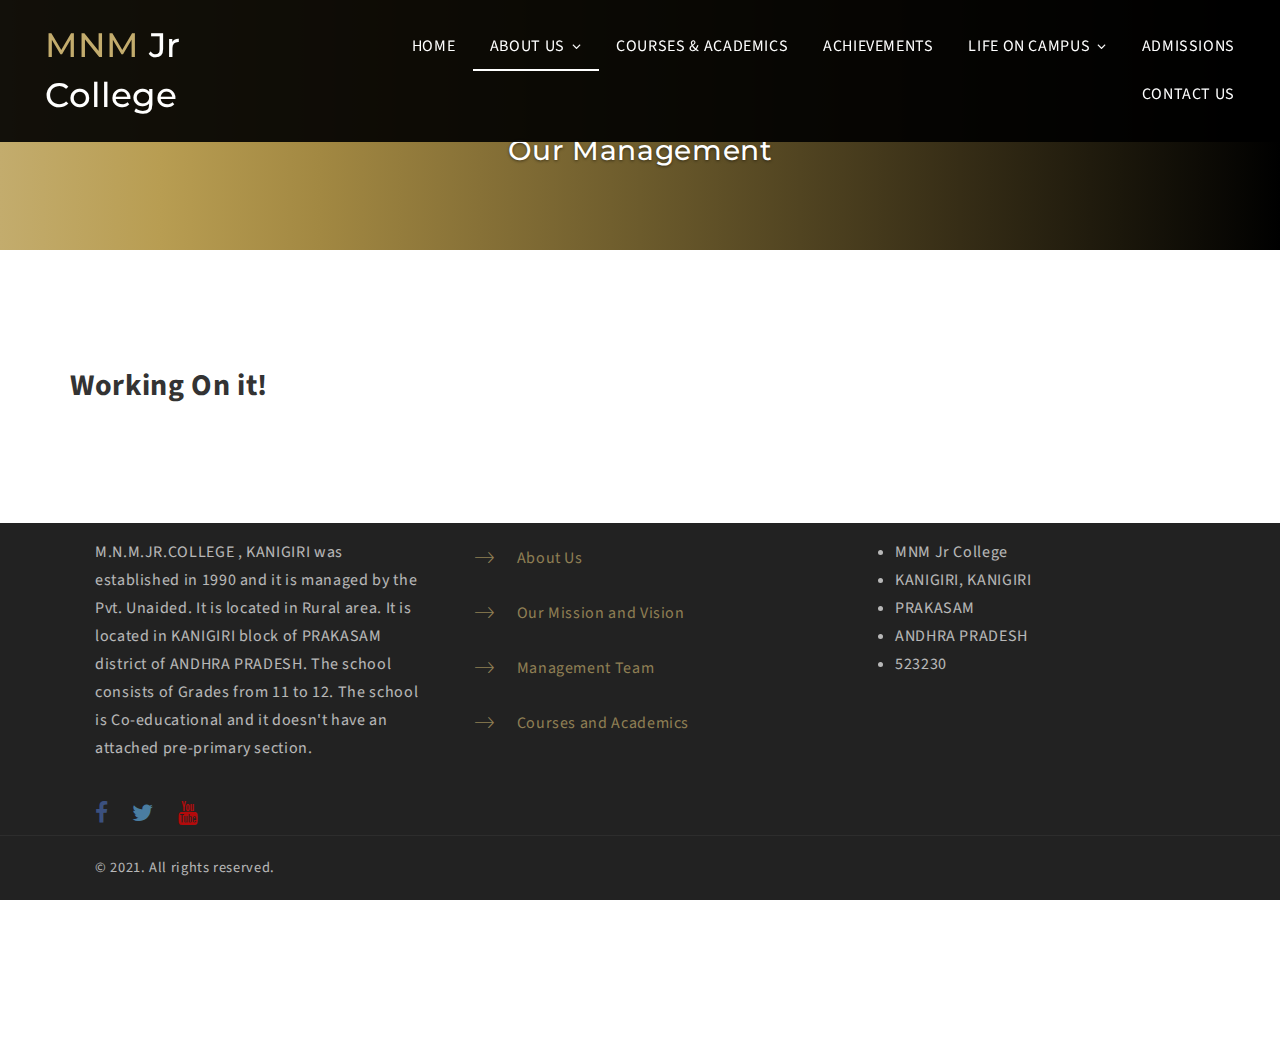
<file: management.html>
<!doctype html>
<html class="no-js" lang="en">
   <head>
      <meta charset="utf-8">
      <meta http-equiv="x-ua-compatible" content="ie=edge">
      <meta name="viewport" content="width=device-width,initial-scale=1">
      <title>MNM jr College</title>
      <link rel="stylesheet" href="assets/styles/bootstrap.css">
      <link rel="stylesheet" href="assets/styles/main.css">
      <link rel="stylesheet" href="assets/styles/theme.css">
      <link rel="stylesheet" href="assets/icon-font/css/sp-theme-icons.css">
   </head>
   <body>
      <div id="sp-preloader"></div>
      <div id="sp-top-scrolling-anchor"></div>
      <a href="#sp-top-scrolling-anchor" class="sp-scroll-top"><span class="anno-text">Go to top</span> <i class="icon-angle-up"></i></a>
      <header id="sp-header" class="stuck-slidein sliderless">
         <div class="container-fluid" id="sp-header-inner">
            <a href="index.html" class="brand-logo">
               <h1><span>MNM</span> Jr College</h1>
            </a>
            <nav id="sp-primary-nav">
               <ul class="nav_menu">
                  <li class="current-menu-item sp-mega-menu mega-3-columns menu-item">
                     <a href="index.html">Home</a>
                  </li>
                  <li class="sp-mega-menu mega-1-columns menu-item menu-item-has-children active">
                     <a href="#">About Us</a>
                     <ul class="sub-menu">
                        <li><a href="about.html">About Us</a></li>
                        <li><a href="missionandvision.html">Our Mission & Vision</a></li>
                        <li><a href="management.html">Management Team</a></li>
                     </ul>
                  </li>
                  <li class="current-menu-item sp-mega-menu mega-1-columns menu-item">
                     <a href="courseAndAcademics.html">Courses & Academics</a>
                  </li>
                  <li class="current-menu-item sp-mega-menu mega-1-columns menu-item">
                     <a href="achievements.html">Achievements</a>
                  </li>
                  <li class="current-menu-item sp-mega-menu mega-1-columns menu-item menu-item-has-children">
                     <a href="#">Life On Campus</a>
                     <ul class="sub-menu">
                        <li><a href="classroom.html">ClassRooms</a></li>
                        <li><a href="lab.html">Labs</a></li>
                     </ul>
                  </li>
                  <li class="current-menu-item sp-mega-menu mega-3-columns menu-item">
                     <a href="admissions.html">Admissions</a>
                  </li>
                  <li class="current-menu-item sp-mega-menu mega-3-columns menu-item"><a href="contact.html" >Contact Us</a></li>
               </ul>
               <a href="#" id="sp-mobile-nav-trigger"><span></span> <span></span> <span></span> <span></span></a>
            </nav>
         </div>
      </header>
      
      <div id="sp-mobile-nav-container">
         <div class="overlay-inner-wrap">
            <nav>
               <ul class="nav_menu">
                  <li class="current-menu-item"><a href="index.html">Home</a></li>
                  <li class="menu-item-has-children">
                     <a href="#">About Us</a>
                     <ul class="sub-menu">
                        <li><a href="about.html">About Us</a></li>
                        <li><a href="missionandvision.html">Our Mission & Vision</a></li>
                        <li><a href="management.html">Management Team</a></li>
                     </ul>
                  </li>
                  <li><a href="courseAndAcademics.html">Courses & Academics</a></li>
                  <li><a href="achievements.html">Achievements</a></li>
                  <li class="menu-item-has-children">
                     <a href="#">Life On Campus</a>
                     <ul class="sub-menu">
                           <li><a href="classroom.html">ClassRooms</a></li>
                           <li><a href="lab.html">Labs</a></li>
                        </li>
                     </ul>
                  </li>
                  <li><a href="admissions.html">Admissions</a></li>
                  <li><a href="contact.html">Contact Us</a></li>
               </ul>
            </nav>
            <div class="sp-soc-icons"><a href="https://www.facebook.com/" title="facebook" target="_blank"><i class="icon-facebook"></i></a> <a href="https://twitter.com/?lang=en" title="twitter" target="_blank"><i class="icon-twitter"></i></a> <a href="https://www.youtube.com/" title="youtube" target="_blank"><i class="icon-youtube"></i></a></div>
         </div>
      </div>
      <div id="sp-mobile-nav-bg"></div>



            <div id="sp-wrapper">
               <section class="sp-intro sp-intro-image banner-background" style="height: 250px" >
                  <div class="intro-body">
                     <div class="intro-title intro-title-1 wow fadeInDown" data-wow-duration="1s" data-wow-delay="0.5s">Our Management</div>
                  </div>
               </section>
               <section class="sp-section text-center" id="sp-about">
                <div class="container">
                   <div class="row">
                     <p class="get-back-msg">Working On it!</p>
                   </div>
                </div>
             </section>
      </div>

  
      <footer id="sp-footer" class="sp-footer-fixed">
         <div class="sp-main-footer">
            <div class="container">
               <div class="row">
                  <div class="col-lg-4 col-md-6 col-xs-12">
                     <div class="title-block">
                        <h4>MNM College</h4>
                     </div>
                     <div class="text-block">M.N.M.JR.COLLEGE , KANIGIRI was established in 1990 and it is managed by the Pvt. Unaided. It is located in Rural area. It is located in KANIGIRI block of PRAKASAM district of ANDHRA PRADESH. The school consists of Grades from 11 to 12. The school is Co-educational and it doesn't have an attached pre-primary section. </div>
                     <div class="soclink-block">
                        <ul>
                           <li><a href="https://www.facebook.com/" target="_blank"><i class="icon-facebook"></i></a></li>
                           <li><a href="https://twitter.com/?lang=en" target="_blank"><i class="icon-twitter"></i></a></li>
                           <li><a href="https://www.youtube.com/" target="_blank"><i class="icon-youtube"></i></a></li>
                        </ul>
                     </div>
                  </div>
                  <div class="col-lg-4 col-md-6 col-xs-12">
                     <div class="title-block">
                        <h4>Quick Links</h4>
                     </div>
                     <div class="quick-link-block">
                        <ul>
                           <li><a href="about.html">About Us</a></li>
                           <li><a href="missionandvision.html">Our Mission and Vision</a></li>
                           <li><a href="management.html">Management Team</a></li>
                           <li><a href="courseAndAcademics.html">Courses and Academics</a></li>
                        </ul>
                     </div>
                  </div>
                  <div class="col-lg-4 col-md-6 col-xs-12">
                     <div class="title-block">
                        <h4>Contact Us</h4>
                        <ul>
                           <li>MNM Jr College</li>
                           <li>KANIGIRI, KANIGIRI</li>
                           <li>PRAKASAM</li>
                           <li>ANDHRA PRADESH</li>
                           <li>523230</li>
                        </ul>
                     </div>
                  </div>
               </div>
            </div>
         </div>
         <div class="sp-end-footer">
            <div class="container">
               <div class="end-footer-block">© 2021. All rights reserved.</div>
            </div>
         </div>
      </footer>
      <div id="sp-footer-sizing-helper"></div>
      <script>
         const scriptURL = 'https://script.google.com/macros/s/AKfycbzadIWS9fHvSdz-MqXaHG7NA8plVvkZhU1WBt_Ulqi8nM4mqsvkszTWxj0HAzaOAHjo/exec'
         const form = document.forms['google-sheet']
       
         form.addEventListener('submit', e => {
           e.preventDefault()
           fetch(scriptURL, { method: 'POST', body: new FormData(form)})
             .then(response => alert("Thanks for Contacting us..! We Will Contact You Soon..."))
             .catch(error => console.error('Error!', error.message))
         })
       </script>
      <script>var SOPRANO_FONTS = [
         'Montserrat:400,400i,500,500i,600,600i,700,700i',
         'Source Sans Pro:300,300i,400,400i,600,600i,700,700i',
         'Shadows Into Light:400'
         ];
      </script><script src="assets/scripts/__jquery.js"></script><script src="assets/scripts/_modernizr.js"></script><script src="assets/scripts/assets.js"></script><script src="assets/scripts/controllers.js"></script>
      <script src="https://cdn.jsdelivr.net/npm/popper.js@1.16.1/dist/umd/popper.min.js" crossorigin="anonymous"></script>
      <script src="assets/scripts/bootstrap.js"></script>
      <script src="assets/scripts/animation.js"></script>
   </body>
</html>
</file>
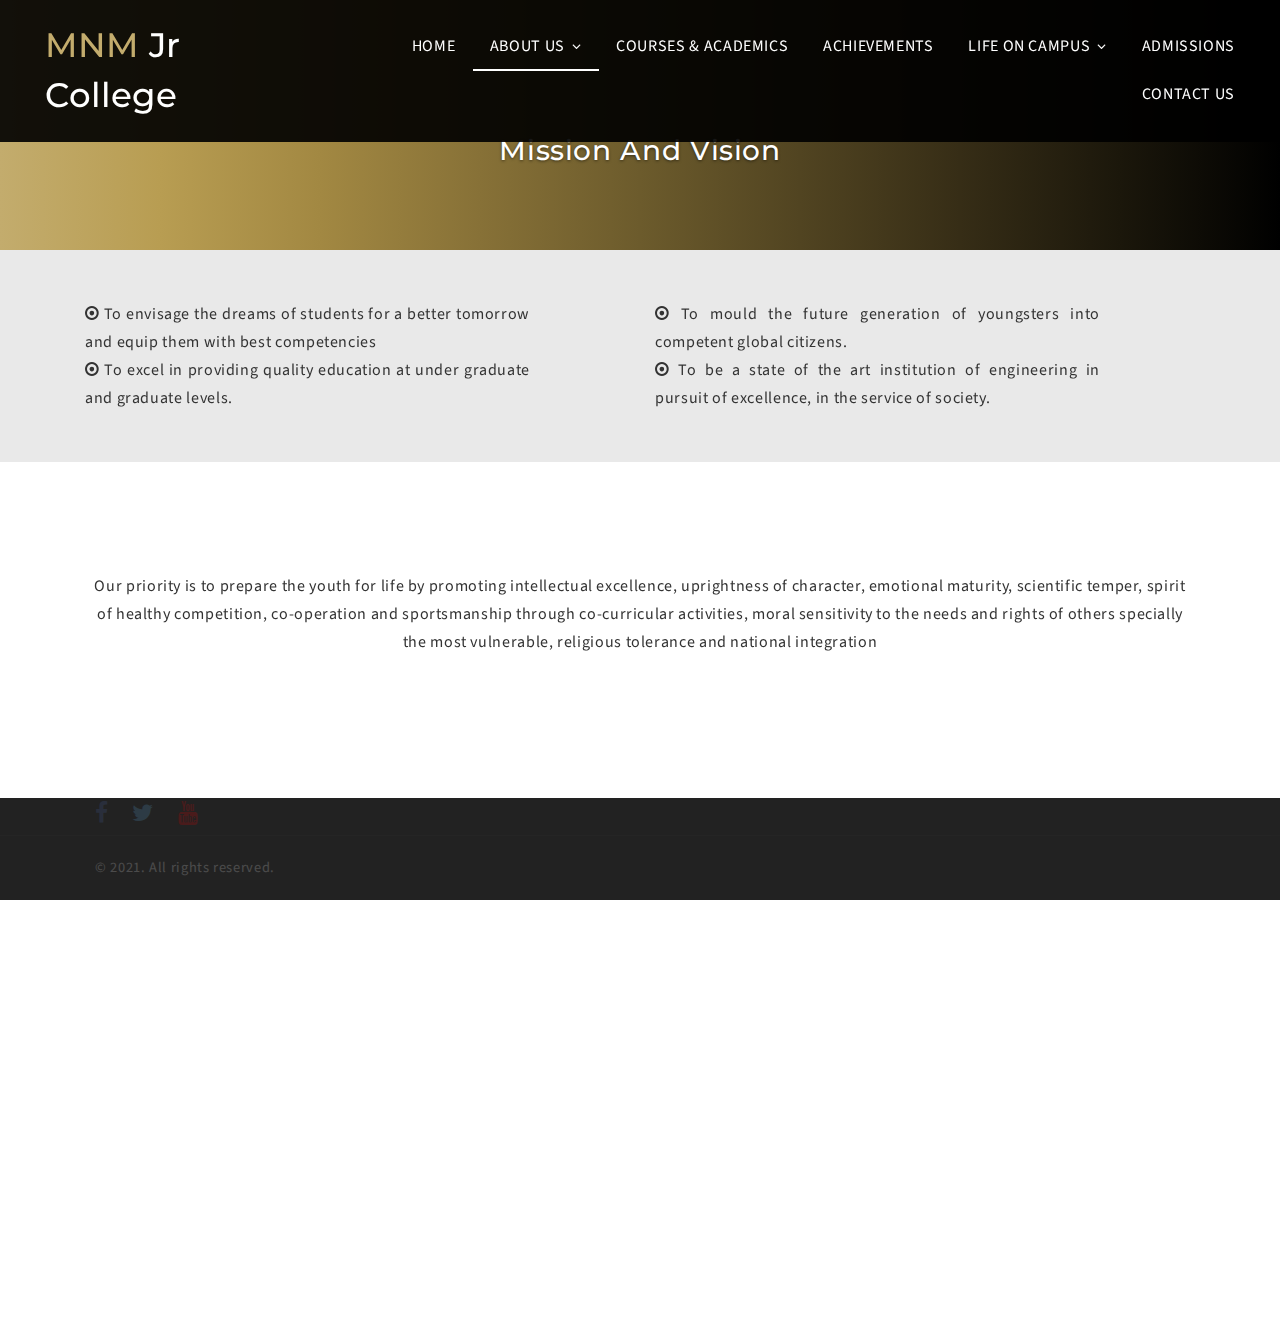
<file: missionandvision.html>
<!doctype html>
<html class="no-js" lang="en">
   <head>
      <meta charset="utf-8">
      <meta http-equiv="x-ua-compatible" content="ie=edge">
      <meta name="viewport" content="width=device-width,initial-scale=1">
      <title>MNM jr College</title>
      <link rel="stylesheet" href="assets/styles/bootstrap.css">
      <link rel="stylesheet" href="assets/styles/main.css">
      <link rel="stylesheet" href="assets/styles/theme.css">
      <link rel="stylesheet" href="assets/icon-font/css/sp-theme-icons.css">
   </head>
   <body>
      <div id="sp-preloader"></div>
      <div id="sp-top-scrolling-anchor"></div>
      <a href="#sp-top-scrolling-anchor" class="sp-scroll-top"><span class="anno-text">Go to top</span> <i class="icon-angle-up"></i></a>
      <header id="sp-header" class="stuck-slidein sliderless">
         <div class="container-fluid" id="sp-header-inner">
            <a href="index.html" class="brand-logo">
               <h1><span>MNM</span> Jr College</h1>
            </a>
            <nav id="sp-primary-nav">
               <ul class="nav_menu">
                  <li class="current-menu-item sp-mega-menu mega-3-columns menu-item">
                     <a href="index.html">Home</a>
                  </li>
                  <li class="sp-mega-menu mega-1-columns menu-item menu-item-has-children active">
                     <a href="#">About Us</a>
                     <ul class="sub-menu">
                        <li><a href="about.html">About Us</a></li>
                        <li><a href="missionandvision.html">Our Mission & Vision</a></li>
                        <li><a href="management.html">Management Team</a></li>
                     </ul>
                  </li>
                  <li class="current-menu-item sp-mega-menu mega-1-columns menu-item">
                     <a href="courseAndAcademics.html">Courses & Academics</a>
                  </li>
                  <li class="current-menu-item sp-mega-menu mega-1-columns menu-item">
                     <a href="achievements.html">Achievements</a>
                  </li>
                  <li class="current-menu-item sp-mega-menu mega-1-columns menu-item menu-item-has-children">
                     <a href="#">Life On Campus</a>
                     <ul class="sub-menu">
                        <li><a href="classroom.html">ClassRooms</a></li>
                        <li><a href="lab.html">Labs</a></li>
                     </ul>
                  </li>
                  <li class="current-menu-item sp-mega-menu mega-3-columns menu-item">
                     <a href="admissions.html">Admissions</a>
                  </li>
                  <li class="current-menu-item sp-mega-menu mega-3-columns menu-item"><a href="contact.html" >Contact Us</a></li>
               </ul>
               <a href="#" id="sp-mobile-nav-trigger"><span></span> <span></span> <span></span> <span></span></a>
            </nav>
         </div>
      </header>
      
      <div id="sp-mobile-nav-container">
         <div class="overlay-inner-wrap">
            <nav>
               <ul class="nav_menu">
                  <li class="current-menu-item"><a href="index.html">Home</a></li>
                  <li class="menu-item-has-children">
                     <a href="#">About Us</a>
                     <ul class="sub-menu">
                        <li><a href="about.html">About Us</a></li>
                        <li><a href="missionandvision.html">Our Mission & Vision</a></li>
                        <li><a href="management.html">Management Team</a></li>
                     </ul>
                  </li>
                  <li><a href="courseAndAcademics.html">Courses & Academics</a></li>
                  <li><a href="achievements.html">Achievements</a></li>
                  <li class="menu-item-has-children">
                     <a href="#">Life On Campus</a>
                     <ul class="sub-menu">
                           <li><a href="classroom.html">ClassRooms</a></li>
                           <li><a href="lab.html">Labs</a></li>
                        </li>
                     </ul>
                  </li>
                  <li><a href="admissions.html">Admissions</a></li>
                  <li><a href="contact.html">Contact Us</a></li>
               </ul>
            </nav>
            <div class="sp-soc-icons"><a href="https://www.facebook.com/" title="facebook" target="_blank"><i class="icon-facebook"></i></a> <a href="https://twitter.com/?lang=en" title="twitter" target="_blank"><i class="icon-twitter"></i></a> <a href="https://www.youtube.com/" title="youtube" target="_blank"><i class="icon-youtube"></i></a></div>
         </div>
      </div>
      <div id="sp-mobile-nav-bg"></div>



            <div id="sp-wrapper">
               <section class="sp-intro sp-intro-image banner-background" style="height: 250px" >
                  <div class="intro-body">
                     <div class="intro-title intro-title-1 wow fadeInDown" data-wow-duration="1s" data-wow-delay="0.5s">Mission and Vision</div>
                  </div>
               </section>
               <section class="sp-section text-center missionandvision" id="sp-about">
                <div class="container">
                   <div class="row">
                      <div class="col-md-5 wow fadeIn text-justify " data-wow-duration="1s" data-wow-delay=".3s">
                         <p class="inline-text show-on-scroll icon-dot-circled">
                            To envisage the dreams of students for a better tomorrow and equip them with best competencies
                         </p>
                         <p class="inline-text show-on-scroll icon-dot-circled">
                            To excel in providing quality education at under graduate and graduate levels. 
                         </p>
                      </div>
                      <div class="col-md-1"></div>
                      <div class="col-md-5 wow fadeIn text-justify " data-wow-duration="1s" data-wow-delay=".3s">
                         <p class="inline-text show-on-scroll icon-dot-circled">
                            To mould the future generation of youngsters into competent global citizens.
                         </p>
                         <p class="inline-text show-on-scroll icon-dot-circled">
                            To be a state of the art institution of engineering in pursuit of excellence, in the service of society.
                         </p>
                      </div>
                   </div>
                </div>
             </section>
             <section class="sp-section text-center">
                <div class="container">
                   <div class="row">
                      <div class="col-md-12">
                        <p class="inline-text show-on-scroll">
                            Our priority is to prepare the youth for life by promoting intellectual excellence, uprightness of character, emotional maturity, scientific temper, spirit of healthy competition, co-operation and sportsmanship through co-curricular activities, moral sensitivity to the needs and rights of others specially the most vulnerable, religious tolerance and national integration
                         </p>
                      </div>
                   </div>
                </div>
             </section>
      </div>

  
      <footer id="sp-footer" class="sp-footer-fixed">
         <div class="sp-main-footer">
            <div class="container">
               <div class="row">
                  <div class="col-lg-4 col-md-6 col-xs-12">
                     <div class="title-block">
                        <h4>MNM College</h4>
                     </div>
                     <div class="text-block">M.N.M.JR.COLLEGE , KANIGIRI was established in 1990 and it is managed by the Pvt. Unaided. It is located in Rural area. It is located in KANIGIRI block of PRAKASAM district of ANDHRA PRADESH. The school consists of Grades from 11 to 12. The school is Co-educational and it doesn't have an attached pre-primary section. </div>
                     <div class="soclink-block">
                        <ul>
                           <li><a href="https://www.facebook.com/" target="_blank"><i class="icon-facebook"></i></a></li>
                           <li><a href="https://twitter.com/?lang=en" target="_blank"><i class="icon-twitter"></i></a></li>
                           <li><a href="https://www.youtube.com/" target="_blank"><i class="icon-youtube"></i></a></li>
                        </ul>
                     </div>
                  </div>
                  <div class="col-lg-4 col-md-6 col-xs-12">
                     <div class="title-block">
                        <h4>Quick Links</h4>
                     </div>
                     <div class="quick-link-block">
                        <ul>
                           <li><a href="about.html">About Us</a></li>
                           <li><a href="missionandvision.html">Our Mission and Vision</a></li>
                           <li><a href="management.html">Management Team</a></li>
                           <li><a href="courseAndAcademics.html">Courses and Academics</a></li>
                        </ul>
                     </div>
                  </div>
                  <div class="col-lg-4 col-md-6 col-xs-12">
                     <div class="title-block">
                        <h4>Contact Us</h4>
                        <ul>
                           <li>MNM Jr College</li>
                           <li>KANIGIRI, KANIGIRI</li>
                           <li>PRAKASAM</li>
                           <li>ANDHRA PRADESH</li>
                           <li>523230</li>
                        </ul>
                     </div>
                  </div>
               </div>
            </div>
         </div>
         <div class="sp-end-footer">
            <div class="container">
               <div class="end-footer-block">© 2021. All rights reserved.</div>
            </div>
         </div>
      </footer>
      <div id="sp-footer-sizing-helper"></div>
      <script>var SOPRANO_FONTS = [
         'Montserrat:400,400i,500,500i,600,600i,700,700i',
         'Source Sans Pro:300,300i,400,400i,600,600i,700,700i',
         'Shadows Into Light:400'
         ];
      </script><script src="assets/scripts/__jquery.js"></script><script src="assets/scripts/_modernizr.js"></script><script src="assets/scripts/assets.js"></script><script src="assets/scripts/controllers.js"></script>
      <script src="https://cdn.jsdelivr.net/npm/popper.js@1.16.1/dist/umd/popper.min.js" crossorigin="anonymous"></script>
      <script src="assets/scripts/bootstrap.js"></script>
      <script src="assets/scripts/animation.js"></script>
   </body>
</html>
</file>
<file: assets/styles/main.css>
html{-webkit-font-smoothing:antialiased}body{position:relative;overflow-x:hidden;letter-spacing:0.04em}body::-webkit-scrollbar-track{background:#ddd}body::-webkit-scrollbar{width:6px;background:#ddd}body::-webkit-scrollbar-thumb{background:#C3AC6D}body.disable-hover{pointer-events:none}p{margin-bottom:2rem}a{-webkit-transition:all 0.25s;transition:all 0.25s;outline:none}hr{border-color:#eee;display:inline-block;width:100%}button,input,optgroup,select,textarea{font-family:"Source Sans Pro","Montserrat",Arial,"Helvetica Neue",sans-serif}.wp-caption,.sp-widget-block img,.sp-blog-block img{max-width:100%;height:auto}button,input,select,textarea{max-width:100%}#sp-wrapper{background:#fff;position:relative;z-index:10}.form-control{letter-spacing:0.04em}.sp-marg30{margin-top:30px}.sp-marg50{margin-top:50px}@media (max-width: 767px){.text-right{text-align:center !important}.text-left{text-align:center !important}[class*='col-']{padding-top:15px;padding-bottom:15px}.sp-marg30,.sp-marg50{margin-top:30px}}.sp-section{position:relative;padding-top:110px;padding-bottom:110px;background-color:#fff}.sp-section.demo .container{width:1500px}.sp-section.demo .row{margin-left:-20px;margin-right:-20px}.sp-section.demo [class*='col-']{padding-left:20px;padding-right:20px}.sp-section.pt0{padding-top:0px}.sp-section.pb0{padding-bottom:0px}.sp-section.none{padding:0}.sp-section.border{border-top:1px solid #eee}.sp-section.white{color:#fff}.sp-section.white h1,.sp-section.white h2,.sp-section.white h3,.sp-section.white h4,.sp-section.white h5,.sp-section.white h6{color:#fff}.sp-section.little{padding-top:80px;padding-bottom:80px}@media (max-width: 767px){.sp-section.little{padding-top:50px;padding-bottom:50px}}.sp-section.bg-color-light{background:#f5f5f5;border-top:1px solid #eee;border-bottom:1px solid #eee}.sp-section.bg-color-dark{background:#333;border-top:1px solid #444;border-bottom:1px solid #444;color:#fff}.sp-section img{max-width:100%}@media (max-width: 767px){.sp-section{padding-top:80px;padding-bottom:80px;text-align:center}}.sp-title-block{width:100%;margin-bottom:2rem;text-transform:capitalize}.sp-title-block.line h3{margin-bottom:1.4rem}.sp-title-block.line span{margin-bottom:1.4rem;display:block}.sp-title-block.line:after{content:'';height:25px;width:2px;background:#C3AC6D;display:inline-block;text-align:center}.sp-overlay{position:absolute;top:0;bottom:0;right:0;left:0;width:100%;height:100%;background:rgba(0,0,0,0.6)}.jarallax{background-size:cover;background-repeat:no-repeat;background-position:50% 50%}.sp-btn-container.align_center{text-align:center}.sp-btn-container.align_left{text-align:left}.sp-btn-container.align_right{text-align:right}.typed-cursor{-webkit-animation:typed-blink 0.7s infinite;animation:typed-blink 0.7s infinite;opacity:1;display:inline-block}@-webkit-keyframes typed-blink{0%{opacity:1}50%{opacity:0}100%{opacity:1}}@keyframes typed-blink{0%{opacity:1}50%{opacity:0}100%{opacity:1}}.row{max-width:none !important}.btn{cursor:pointer}.btn-lg{font-size:15px;font-weight:400}.btn-white{color:#333;background-color:#fff;border-color:#fff}.form-control:-webkit-autofill{-webkit-transition:none;transition:none;-webkit-box-shadow:0 0 0 30px #fff inset;box-shadow:0 0 0 30px #fff inset}.carousel-indicators{margin-bottom:2rem}.carousel-indicators li{border-radius:50%;background-color:#fff;-webkit-transition:background-color 0.25s;transition:background-color 0.25s}.carousel-indicators li:hover,.carousel-indicators li.active{background-color:#C3AC6D}.carousel-fade .carousel-inner .carousel-item{-webkit-transition-property:opacity;transition-property:opacity}.carousel-fade .carousel-inner .carousel-item,.carousel-fade .carousel-inner .active.carousel-item-left,.carousel-fade .carousel-inner .active.carousel-item-right{opacity:0}.carousel-fade .carousel-inner .active,.carousel-fade .carousel-inner .carousel-item-next.carousel-item-left,.carousel-fade .carousel-inner .carousel-item-prev.carousel-item-right{opacity:1}.carousel-fade .carousel-inner .carousel-item-next,.carousel-fade .carousel-inner .carousel-item-prev,.carousel-fade .carousel-inner .active.carousel-item-left,.carousel-fade .carousel-inner .active.carousel-item-right{left:0;-webkit-transform:translate3d(0, 0, 0);transform:translate3d(0, 0, 0)}.progress{background-color:#ddd;border-radius:0}.progress .progress-bar{background-color:#222;height:5px}.input-group .form-control:not(:first-child),.input-group-addon:not(:first-child),.input-group-btn:not(:first-child)>.btn,.input-group-btn:not(:first-child)>.btn-group>.btn,.input-group-btn:not(:first-child)>.dropdown-toggle,.input-group-btn:not(:last-child)>.btn:not(:first-child),.input-group-btn:not(:last-child)>.btn-group:not(:first-child)>.btn{border-radius:0}.input-group .font-size,.input-group .input-group-addon,.input-group .input-group-btn{z-index:10}#sp-preloader{position:fixed;top:0;bottom:0;right:0;left:0;width:100%;height:100%;z-index:15000;background:#fff}#sp-preloader:after{content:'';position:fixed;top:50%;left:50%;margin-top:-25px;margin-left:-25px}#sp-preloader:after{width:50px;height:50px;border-radius:50%;display:inline-block;background:#C3AC6D;-webkit-animation:1.15s infinite ease-in-out;animation:1.15s infinite ease-in-out;-webkit-animation-name:sp-site-loader;animation-name:sp-site-loader}#sp-preloader:after:before,#sp-preloader:after:after{-webkit-animation:1.15s infinite ease-in-out;animation:1.15s infinite ease-in-out;width:100%;height:100%;border-radius:50%;position:absolute;top:0;left:0}@-webkit-keyframes sp-site-loader{from{-webkit-transform:scale(0);transform:scale(0);opacity:1}to{-webkit-transform:scale(1);transform:scale(1);opacity:0}}@keyframes sp-site-loader{from{-webkit-transform:scale(0);transform:scale(0);opacity:1}to{-webkit-transform:scale(1);transform:scale(1);opacity:0}}.sp-scroll-top{position:fixed;padding:10px;text-align:center;right:30px;bottom:30px;color:#fff;-webkit-transform:translate3d(0, 20px, 0);transform:translate3d(0, 20px, 0);-webkit-transition:all 0.55s ease;transition:all 0.55s ease;z-index:1000;border-radius:20px;background-color:#C3AC6D;opacity:0;line-height:1;visibility:hidden}.sp-scroll-top.scroll-top-visible{-webkit-transform:translate3d(0, 0, 0);transform:translate3d(0, 0, 0);opacity:1;visibility:visible}.sp-scroll-top>i{width:20px;height:20px;line-height:20px;color:#fff;display:inline-block;opacity:1;font-size:20px;vertical-align:middle}.sp-scroll-top>.anno-text{padding-left:10px;padding-right:5px;white-space:nowrap;display:none;font-size:14px;text-transform:uppercase;vertical-align:middle}.sp-scroll-top:hover{background:#222;color:#fff}.sp-pagination{text-align:center;font-size:0}.sp-pagination ul{margin:0;padding:0;border:0;list-style:none}.sp-pagination ul li{font-weight:bold;display:inline}.sp-pagination ul li a{display:inline-block;font-size:18px;padding:10px 25px;color:#333}.sp-pagination ul li.current a,.sp-pagination ul li:hover a{color:#C3AC6D}@media (max-width: 767px){.sp-pagination{margin-top:0}}.slick-slider{position:relative;display:block;-webkit-box-sizing:border-box;box-sizing:border-box;-webkit-touch-callout:none;-webkit-user-select:none;-moz-user-select:none;-ms-user-select:none;user-select:none;-ms-touch-action:pan-y;touch-action:pan-y;-webkit-tap-highlight-color:transparent}.slick-slider:hover .slick-arrow.circle.slick-next{right:15px;opacity:1}.slick-slider:hover .slick-arrow.circle.slick-prev{left:15px;opacity:1}.slick-list{position:relative;overflow:hidden;display:block;margin:0;padding:0}.slick-list:focus{outline:none}.slick-list.dragging{cursor:pointer;cursor:hand}.slick-slider .slick-track,.slick-slider .slick-list{-webkit-transform:translate3d(0, 0, 0);transform:translate3d(0, 0, 0)}.slick-track{position:relative;left:0;top:0;display:block}.slick-track:before,.slick-track:after{content:"";display:table}.slick-track:after{clear:both}.slick-loading .slick-track{visibility:hidden}.slick-slide{float:left;height:100%;min-height:1px;display:none}[dir="rtl"] .slick-slide{float:right}.slick-slide img{display:inline-block;max-width:100%;height:auto}.slick-slide.slick-loading img{display:none}.slick-slide.dragging img{pointer-events:none}.slick-initialized .slick-slide{display:block}.slick-loading .slick-slide{visibility:hidden}.slick-vertical .slick-slide{display:block;height:auto;border:1px solid transparent}.slick-arrow.slick-hidden{display:none}.slick-arrow{position:absolute;left:0;top:0;bottom:0;width:15%;opacity:0.6;color:inherit;border:0;outline:none !important;background:transparent;-webkit-appearance:none;font-size:0;display:inline-block;padding:0;line-height:1;z-index:100}.slick-arrow:hover{opacity:1}.slick-arrow:before{font-family:"sp-theme-icons";content:"\f3d2";font-size:40px}.slick-arrow.slick-next{left:auto;right:0}.slick-arrow.slick-next:before{content:'\f3d3'}.slick-arrow.slick-disabled{opacity:0.2;pointer-events:none}.slick-arrow.circle{font-size:18px;background:#fff;cursor:pointer;position:absolute;top:50%;text-align:center;margin-top:-18px;-webkit-transition:all 0.25s;transition:all 0.25s;text-decoration:none;border-radius:50%;width:36px;height:36px;line-height:36px}.slick-arrow.circle:before{content:none}.slick-arrow.circle>i{position:relative;color:#333}.slick-arrow.circle:hover{background:#C3AC6D}.slick-arrow.circle:hover i{color:#fff}.slick-arrow.circle.slick-next{right:0;opacity:0}.slick-arrow.circle.slick-prev{left:0;opacity:0}.slick-dots{margin:0;padding:0;border:0;list-style:none;margin-top:30px;left:0;width:100%;text-align:center;z-index:150;line-height:1;font-size:0}.slick-dots>li{display:inline-block}.slick-dots button{color:transparent;text-indent:-9999px;-webkit-appearance:none;display:inline-block;height:1em;width:1em;margin-right:.4em;margin-left:.4em;padding:0;border:0;outline:none !important;border-radius:50%;background:#ddd;-webkit-transition:background-color 0.25s;transition:background-color 0.25s;font-size:0.9375rem}.slick-dots>li:hover button,.slick-dots>li.slick-active button{background-color:#C3AC6D}.slick-dots-inside .slick-dots{position:absolute;bottom:2.625rem;margin-top:0}.slick-dots-inside .slick-dots button{background:#fff;font-size:1rem}#sp-header{position:absolute;top:0;left:0;right:0;width:100%;z-index:1050;background:transparent;color:#fff;padding:20px 30px;border-bottom:1px solid transparent}#sp-header-inner{display:-webkit-box;display:-ms-flexbox;display:flex;-webkit-box-align:center;-ms-flex-align:center;align-items:center}#sp-header-inner>.brand-logo{-webkit-user-select:none;-moz-user-select:none;-ms-user-select:none;user-select:none;color:inherit;font-size:2.1rem;margin-right:auto;min-width:0;line-height:1}#sp-header-inner>.brand-logo>h1{margin:0;padding:0;border:0;font-size:inherit;color:inherit}#sp-header-inner>.brand-logo>h1>span{color:#C3AC6D}#sp-header-inner>.brand-logo img{max-width:100%;height:auto}#sp-header-inner>.brand-logo img.logo-dark{display:none}#sp-header-inner>.header-extras{font-size:0;line-height:1;margin-left:30px;margin-right:-10px;border-left:1px solid currentColor;padding-left:20px}#sp-header-inner>.header-extras>*{vertical-align:middle}#sp-header-inner>.header-extras>a{padding:5px 10px;color:inherit;display:inline-block}#sp-header-inner>.header-extras>a>i{font-size:22px}#sp-header-inner>.header-extras>a:hover{opacity:0.6}#sp-header-inner>.header-extras>.v-separator{display:inline-block;width:1px;height:22px;background:currentColor;margin:0 30px}#sp-primary-nav{text-align:right;line-height:1}#sp-primary-nav>.nav_menu{margin:0;padding:0;border:0;list-style:none;margin:0 -17px;font-size:0}#sp-primary-nav>.nav_menu::after{display:block;content:"";clear:both}#sp-primary-nav>.nav_menu>li{position:relative;display:inline-block}#sp-primary-nav>.nav_menu>li>a{display:inline-block;font-size:16px;white-space:nowrap;padding:15px 17px;font-weight:400;color:inherit;text-transform:uppercase;-webkit-transition-property:opacity, color, background;transition-property:opacity, color, background}#sp-primary-nav>.nav_menu>li.menu-item-has-children>a:after{padding-left:7px;content:'\e821';font-size:14px;font-family:"sp-theme-icons"}#sp-primary-nav>.nav_menu>li:hover>a{opacity:0.6}#sp-primary-nav>.nav_menu>li.menu-item-has-children:hover>a{opacity:1;background:#fff;color:#333}#sp-primary-nav>.nav_menu .sub-menu{margin:0;padding:0;border:0;list-style:none;-webkit-transform:translate3d(0, -10px, 0);transform:translate3d(0, -10px, 0);-webkit-transition:opacity 0.25s, visibility 0.35s, -webkit-transform 0.35s;transition:opacity 0.25s, visibility 0.35s, -webkit-transform 0.35s;transition:transform 0.35s, opacity 0.25s, visibility 0.35s;transition:transform 0.35s, opacity 0.25s, visibility 0.35s, -webkit-transform 0.35s;opacity:0;visibility:hidden;position:absolute;top:100%;left:0;-webkit-box-shadow:0 6px 12px rgba(0,0,0,0.175);box-shadow:0 6px 12px rgba(0,0,0,0.175);background:#fff;text-align:left}#sp-primary-nav>.nav_menu .sub-menu.invert-attach-point{left:auto;right:0}#sp-primary-nav>.nav_menu .sub-menu>li{display:inline-block;position:relative}#sp-primary-nav>.nav_menu .sub-menu>li>a{position:relative;display:inline-block;padding:10px 20px;font-size:15px;color:#333;width:220px;line-height:1.75;white-space:normal;-webkit-transition-property:background;transition-property:background;text-transform:capitalize;border-top:1px solid #eee}#sp-primary-nav>.nav_menu .sub-menu>li.menu-item-has-children>a:after{right:20px;position:absolute;padding-left:7px;content:'\e81f';font-size:14px;font-family:"sp-theme-icons"}#sp-primary-nav>.nav_menu .sub-menu>li:hover>a{background:#f5f5f5}#sp-primary-nav>.nav_menu .sub-menu .sub-menu{-webkit-transform:translate3d(-10px, 0, 0);transform:translate3d(-10px, 0, 0);left:100%;top:0}#sp-primary-nav>.nav_menu .sub-menu .sub-menu.invert-attach-point{-webkit-transform:translate3d(10px, 0, 0);transform:translate3d(10px, 0, 0);right:100%;left:auto}#sp-primary-nav>.nav_menu>li.sp-mega-menu>ul{border-top:1px solid #eee}#sp-primary-nav>.nav_menu>li.sp-mega-menu>ul>li>a{width:200px;border-top:0;border-bottom:1px solid #eee;border-right:1px solid #eee}#sp-primary-nav>.nav_menu>li.sp-mega-menu.mega-2-columns>ul{-webkit-columns:2;columns:2}#sp-primary-nav>.nav_menu>li.sp-mega-menu.mega-3-columns>ul{-webkit-columns:3;columns:3}#sp-primary-nav>.nav_menu li.menu-item-has-children:hover>.sub-menu{-webkit-transform:translate3d(0, 0, 0);transform:translate3d(0, 0, 0);opacity:1;visibility:visible}#sp-mobile-nav-bg,#sp-mobile-nav-container{-webkit-transition:opacity 0.3s, visibility 0.3s;transition:opacity 0.3s, visibility 0.3s;opacity:0;visibility:hidden}#sp-mobile-nav-bg{position:absolute;top:0;bottom:0;right:0;left:0;width:100%;height:100%;z-index:1030;background:rgba(0,0,0,0.85)}#sp-mobile-nav-container{position:absolute;top:0;bottom:0;right:0;left:0;width:100%;height:100%;z-index:1040;border-top:0 solid transparent;border-bottom:25px solid transparent;overflow:hidden}#sp-mobile-nav-container>.overlay-inner-wrap{position:absolute;-webkit-transform:translateY(-50%);transform:translateY(-50%);top:50%;left:50%;margin-left:-200px;width:400px;max-height:100%;overflow-x:hidden;overflow-y:auto;text-align:center}#sp-primary-nav #sp-mobile-nav-trigger{display:inline-block;vertical-align:middle;position:relative;font-size:18px;z-index:1040;margin:15px 0;width:1.5em;height:1em;color:inherit;-webkit-transition:none;transition:none}#sp-primary-nav #sp-mobile-nav-trigger>span{display:block;position:absolute;height:2px;width:100%;background:currentColor;opacity:1;left:0;-webkit-transform:rotate(0deg);transform:rotate(0deg);-webkit-transition:all .3s ease-in-out, color 0.25s;transition:all .3s ease-in-out, color 0.25s}#sp-primary-nav #sp-mobile-nav-trigger>span:nth-child(1){top:0}#sp-primary-nav #sp-mobile-nav-trigger>span:nth-child(2),#sp-primary-nav #sp-mobile-nav-trigger>span:nth-child(3){top:50%;margin-top:-1px}#sp-primary-nav #sp-mobile-nav-trigger>span:nth-child(4){bottom:0}.sp-active-burger-menu #sp-primary-nav #sp-mobile-nav-trigger>span:nth-child(1){top:50%;width:0;left:50%}.sp-active-burger-menu #sp-primary-nav #sp-mobile-nav-trigger>span:nth-child(2){-webkit-transform:rotate(45deg);transform:rotate(45deg)}.sp-active-burger-menu #sp-primary-nav #sp-mobile-nav-trigger>span:nth-child(3){-webkit-transform:rotate(-45deg);transform:rotate(-45deg)}.sp-active-burger-menu #sp-primary-nav #sp-mobile-nav-trigger>span:nth-child(4){bottom:50%;width:0;left:50%}#sp-mobile-nav-container .sp-soc-icons{margin-top:15px;font-size:0;opacity:0}#sp-mobile-nav-container .sp-soc-icons>a{display:inline-block;color:#C3AC6D;padding:0 15px;opacity:1;font-size:23px}#sp-mobile-nav-container .sp-soc-icons>a:hover{color:#fff}#sp-mobile-nav-container .nav_menu{margin:0;padding:0;border:0;list-style:none}#sp-mobile-nav-container .nav_menu li>a.sub-active{color:#C3AC6D}#sp-mobile-nav-container .nav_menu li.menu-item-has-children>a{position:relative}#sp-mobile-nav-container .nav_menu li.menu-item-has-children>a:after{content:'\f3d0';font-family:"sp-theme-icons";margin-left:5px;font-size:12px;position:absolute;top:50%;margin-top:2px;line-height:1;-webkit-transform:translateY(-50%);transform:translateY(-50%)}#sp-mobile-nav-container .nav_menu>li{position:relative;opacity:0}#sp-mobile-nav-container .nav_menu>li>a{font-size:20px;line-height:35px;text-transform:uppercase;margin-bottom:15px;display:block;color:#fff;font-weight:400}#sp-mobile-nav-container .nav_menu>li>a:hover{color:#C3AC6D}#sp-mobile-nav-container .nav_menu .sub-menu{margin:0;padding:0;border:0;list-style:none;padding:0 0 15px;display:none}#sp-mobile-nav-container .nav_menu .sub-menu a{font-size:16px;font-weight:400;text-align:center;margin-bottom:10px;color:#fff;text-transform:none;display:block}#sp-mobile-nav-container .nav_menu .sub-menu a:hover{color:#C3AC6D}#sp-mobile-nav-container .nav_menu .sub-menu .sub-menu{padding-top:5px}html.sp-active-burger-menu,html.sp-active-burger-menu>body{position:relative;height:100%;overflow:hidden}html.sp-active-burger-menu #sp-mobile-nav-bg,html.sp-active-burger-menu #sp-mobile-nav-container{opacity:1;visibility:visible}html.sp-active-burger-menu #sp-mobile-nav-container .nav_menu>li,html.sp-active-burger-menu #sp-mobile-nav-container .sp-soc-icons{-webkit-animation:sp-menu-effect 0.4s linear forwards;animation:sp-menu-effect 0.4s linear forwards}html.sp-active-burger-menu #sp-header.header-stuck .brand-logo .logo-dark{display:none}html.sp-active-burger-menu #sp-header.header-stuck .brand-logo .logo-white{display:block}@-webkit-keyframes sp-menu-effect{from{opacity:0;visibility:hidden;-webkit-transform:translateY(15px);transform:translateY(15px)}to{opacity:1;visibility:visible;-webkit-transform:translateY(0);transform:translateY(0)}}@keyframes sp-menu-effect{from{opacity:0;visibility:hidden;-webkit-transform:translateY(15px);transform:translateY(15px)}to{opacity:1;visibility:visible;-webkit-transform:translateY(0);transform:translateY(0)}}#sp-search-block-container{margin:0;padding:0;border:0;position:fixed;top:0;bottom:0;right:0;left:0;width:100%;height:100%;opacity:0;background:rgba(0,0,0,0.85);visibility:hidden;-webkit-transition:all 0.25s linear;transition:all 0.25s linear;z-index:10000;display:-webkit-box;display:-ms-flexbox;display:flex;-webkit-box-pack:center;-ms-flex-pack:center;justify-content:center;-webkit-box-align:center;-ms-flex-align:center;align-items:center}#sp-search-block-container>.search-block-inner{padding:0 30px;-webkit-transform:translate3d(0, 20px, 0);transform:translate3d(0, 20px, 0);width:600px;-webkit-transition:opacity 0.5s, -webkit-transform 0.5s;transition:opacity 0.5s, -webkit-transform 0.5s;transition:opacity 0.5s, transform 0.5s;transition:opacity 0.5s, transform 0.5s, -webkit-transform 0.5s;-webkit-transition-delay:0.25s;transition-delay:0.25s;text-align:center;opacity:0}#sp-search-block-container>.search-block-inner>form{position:relative}#sp-search-block-container .search-input{position:relative;z-index:10005;-webkit-appearance:none;background:transparent;padding:15px 45px 15px 0;border:none;font-size:30px;width:100%;border-bottom:1px solid #fff;outline:none;color:#fff}#sp-search-block-container .search-input::-webkit-input-placeholder{color:#fff}#sp-search-block-container .search-input::-moz-placeholder{color:#fff}#sp-search-block-container .search-input:-moz-placeholder{color:#fff}#sp-search-block-container .search-input:-ms-input-placeholder{color:#fff}#sp-search-block-container .search-btn{-webkit-appearance:none;border:none;background:transparent;outline:0;cursor:pointer;font-size:35px;color:#fff;-webkit-transition:opacity 0.25s;transition:opacity 0.25s;opacity:0.85;padding:0;position:absolute;top:0;bottom:0;right:0;width:45px;text-align:right;z-index:10010}#sp-search-block-container .search-btn:hover{opacity:1}#sp-search-block-container .close-search{position:absolute;top:10px;right:30px;line-height:1;-webkit-transition:opacity 0.25s;transition:opacity 0.25s}#sp-search-block-container .close-search i{font-size:70px;color:#fff}#sp-search-block-container .close-search:hover{opacity:0.6}#sp-search-block-container.open{opacity:1;visibility:visible}#sp-search-block-container.open>.search-block-inner{-webkit-transform:translate3d(0, 0, 0);transform:translate3d(0, 0, 0);opacity:1}#sp-header{position:fixed;-webkit-transition:all 0.25s linear;transition:all 0.25s linear}#sp-header a{-webkit-transition-duration:0.25s;transition-duration:0.25s}body.admin-bar #sp-header{top:32px}@media (max-width: 782px){body.admin-bar #sp-header{top:46px}}#sp-header.header-stuck{position:fixed;padding-top:15px;padding-bottom:15px}#sp-header.header-stuck .brand-logo{font-size:2rem}#sp-header.header-stuck .brand-logo .logo-dark{display:block}#sp-header.header-stuck .brand-logo .logo-white{display:none}#sp-header.stuck-slidein{position:absolute;-webkit-transition:none;transition:none}#sp-header.stuck-slidein:not(.header-stuck){top:0}#sp-header.stuck-slidein.header-stuck{position:fixed;-webkit-animation:sp-header-stuck-slidein 500ms 1 forwards;animation:sp-header-stuck-slidein 500ms 1 forwards}@-webkit-keyframes sp-header-stuck-slidein{from{-webkit-transform:translate3d(0, -100%, 0);transform:translate3d(0, -100%, 0);opacity:0}to{-webkit-transform:translate3d(0, 0, 0);transform:translate3d(0, 0, 0);opacity:1}}@keyframes sp-header-stuck-slidein{from{-webkit-transform:translate3d(0, -100%, 0);transform:translate3d(0, -100%, 0);opacity:0}to{-webkit-transform:translate3d(0, 0, 0);transform:translate3d(0, 0, 0);opacity:1}}body:not(.sp-active-burger-menu) #sp-header.header-stuck{background:#fff;border-bottom-color:#eee;color:#333;-webkit-box-shadow:0 3px 20px 5px rgba(0,0,0,0.1);box-shadow:0 3px 20px 5px rgba(0,0,0,0.1)}@media (max-width: 1199px){#sp-primary-nav>.nav_menu{display:none}}@media (min-width: 1200px){#sp-primary-nav>#sp-mobile-nav-trigger{display:none}}@media (max-width: 575px){#sp-header{padding:10px 15px !important}#sp-header-inner>.brand-logo{font-size:1.6rem !important;padding-right:30px}#sp-header-inner>.header-extras{display:none}}#sp-footer-sizing-helper{display:none}#sp-footer{background:#222;width:100%}#sp-footer.sp-footer-fixed{position:fixed;bottom:0;left:0}#sp-footer.sp-footer-fixed+#sp-footer-sizing-helper{display:block}#sp-footer .container{padding-left:25px;padding-right:25px}#sp-footer .container .row{margin-left:-25px;margin-right:-25px}#sp-footer .container .row [class*='col-']{padding-left:25px;padding-right:25px}@media (max-width: 767px){#sp-footer .container .row [class*='col-']{padding-top:25px;padding-bottom:25px}}#sp-footer>.sp-main-footer{position:relative;padding-top:100px;padding-bottom:0px;border-bottom:1px solid #333;color:#fff}@media (max-width: 767px){#sp-footer>.sp-main-footer{padding-top:80px;padding-bottom:80px;text-align:center}}#sp-footer>.sp-main-footer .title-block h4{color:#fff}#sp-footer>.sp-main-footer .soclink-block ul{padding:0px;margin-top:2rem;margin-bottom:0}#sp-footer>.sp-main-footer .soclink-block ul li{display:inline-block;list-style:none;padding-right:20px}#sp-footer>.sp-main-footer .soclink-block ul li a{color:#C3AC6D;border-radius:50%;font-size:23px;display:inline-block;text-align:center;-webkit-transition:all .3s linear;transition:all .3s linear}#sp-footer>.sp-main-footer .soclink-block ul li a:hover{color:#fff;-webkit-transition:all .3s linear;transition:all .3s linear}#sp-footer>.sp-main-footer .quick-link-block ul{padding-left:50px;margin:0}#sp-footer>.sp-main-footer .quick-link-block ul li{list-style:none;padding-bottom:1.3rem}#sp-footer>.sp-main-footer .quick-link-block ul li:last-child{padding-bottom:0}#sp-footer>.sp-main-footer .quick-link-block ul li:before{content:"\f3d6";font-family:'sp-theme-icons';color:#c3ac6d;font-size:30px;-webkit-font-smoothing:antialiased;-moz-osx-font-smoothing:grayscale;top:5px;display:inline-block;position:relative;margin-right:22px;line-height:1;height:100%;margin-left:-50px}#sp-footer>.sp-main-footer .instagram-block{margin-left:-5px}#sp-footer>.sp-main-footer .instagram-block ul{padding:0;margin:0}#sp-footer>.sp-main-footer .instagram-block ul li{list-style:none;float:left;width:25%}#sp-footer>.sp-main-footer .instagram-block ul li a{width:75px;height:75px;background-repeat:no-repeat;background-position:50% 50%;background-size:cover}#sp-footer>.sp-main-footer .instagram-block a{display:inline-block;-webkit-transition-property:opacity;transition-property:opacity}#sp-footer>.sp-main-footer .instagram-block a:hover{opacity:0.6}#sp-footer>.sp-end-footer{position:relative;padding:25px 0;color:#fff;font-size:0.9rem;line-height:1}#sp-footer>.sp-end-footer>.container{display:-webkit-box;display:-ms-flexbox;display:flex;-webkit-box-align:center;-ms-flex-align:center;align-items:center}#sp-footer>.sp-end-footer a{color:#fff}#sp-footer>.sp-end-footer a:hover{color:#C3AC6D}#sp-footer>.sp-end-footer .menu-block{margin-left:auto}#sp-footer>.sp-end-footer .menu-block ul{margin:0;padding:0;border:0;list-style:none}#sp-footer>.sp-end-footer .menu-block ul li{display:inline}#sp-footer>.sp-end-footer .menu-block ul li:after{content:'|';padding:0 10px}#sp-footer>.sp-end-footer .menu-block ul li:last-child:after{display:none}@media (max-width: 991px){#sp-footer>.sp-end-footer{text-align:center}#sp-footer>.sp-end-footer>.container{-ms-flex-wrap:wrap;flex-wrap:wrap}#sp-footer>.sp-end-footer .end-footer-block{-ms-flex-preferred-size:100%;flex-basis:100%}#sp-footer>.sp-end-footer .end-footer-block+.end-footer-block{padding-top:20px}}.sp-intro{position:relative;overflow:hidden;text-align:center;width:100%;color:#fff;text-shadow:0 1px 3px rgba(0,0,0,0.5);-webkit-user-select:none;-moz-user-select:none;-ms-user-select:none;user-select:none}.sp-intro .intro-bg{position:absolute;top:0;bottom:0;right:0;left:0;width:100%;height:100%;background-size:cover;background-position:center;background-repeat:no-repeat;z-index:10}.sp-intro .intro-bg:before{position:absolute;top:0;bottom:0;right:0;left:0;width:100%;height:100%;background:#000;opacity:0.2;content:'';z-index:15}.sp-intro .intro-bg.no-overlay:before{display:none}.sp-intro .intro-bg>img{-o-object-fit:cover;object-fit:cover;font-family:"object-fit: cover;";width:100%;height:100%}.sp-intro .intro-dotted-bg{position:absolute;top:0;bottom:0;right:0;left:0;width:100%;height:100%;background:url("../images/dotted-bg-pattern.png");z-index:17}.sp-intro .intro-body{position:relative;z-index:20;padding:50px 25px}@media (max-width: 575px){.sp-intro .intro-body{padding:50px 15px}}.sp-intro .intro-body h1,.sp-intro .intro-body h2,.sp-intro .intro-body h3,.sp-intro .intro-body h4,.sp-intro .intro-body h5,.sp-intro .intro-body h6,.sp-intro .intro-body p,.sp-intro .intro-body a{color:#fff}.sp-intro .intro-body .btn-white{color:#333}.sp-intro .intro-body .btn-border{border:2px solid  #fff}.sp-intro .intro-body .btn-border:hover{color:#333}.sp-intro .intro-body .list-inline{margin:0 -10px -20px}.sp-intro .intro-body .list-inline li{display:inline-block;margin:0 10px 20px}.sp-intro .intro-body p{width:100%;max-width:700px;margin-left:auto;margin-right:auto}.sp-intro .intro-body p:last-child{margin-bottom:0}.sp-intro .intro-body .btn{text-shadow:none;border-radius:30px;padding:8px 22px;-webkit-box-shadow:0 1px 3px rgba(0,0,0,0.5);box-shadow:0 1px 3px rgba(0,0,0,0.5)}.sp-intro .intro-body .sp-intro-image-icon{margin-bottom:2.5rem}.sp-intro .intro-body .icon-big{font-size:90px;line-height:90px}.sp-intro.fullscreen{height:100vh;min-height:450px}.sp-intro.fullscreen .intro-body{padding:75px 25px 75px 25px}.sp-intro.kenburns .intro-bg{-webkit-animation:sp-intro-kenburns 30s;animation:sp-intro-kenburns 30s;-webkit-animation-iteration-count:1;animation-iteration-count:1;-webkit-animation-fill-mode:forwards;animation-fill-mode:forwards}.sp-intro:not(.fullscreen):first-child{padding-top:50px}@-webkit-keyframes sp-intro-kenburns{0%{-webkit-transform:scale(1);transform:scale(1)}100%{-webkit-transform:scale(1.15);transform:scale(1.15)}}@keyframes sp-intro-kenburns{0%{-webkit-transform:scale(1);transform:scale(1)}100%{-webkit-transform:scale(1.15);transform:scale(1.15)}}.sp-intro .intro-title{line-height:1;font-family:"Montserrat","Source Sans Pro",Arial,"Helvetica Neue",sans-serif;font-weight:500;text-transform:capitalize;margin-bottom:2.5rem}.sp-intro .intro-title:last-child{margin-bottom:0}.sp-intro .intro-title.intro-title-1{font-size:4.3rem}.sp-intro .intro-title.intro-title-2{font-size:2.15rem}.sp-intro .intro-title.intro-title-3{font-size:1.43333rem}.sp-intro .intro-title.intro-title-4{font-size:1.075rem}.sp-intro .intro-title.intro-title-5{font-size:.86rem}.sp-intro .intro-title.intro-title-6{font-size:.71667rem}@media (max-width: 767px){.sp-intro .intro-title.intro-title-1{font-size:3.2rem}.sp-intro .intro-title.intro-title-2{font-size:1.6rem}.sp-intro .intro-title.intro-title-3{font-size:1.06667rem}.sp-intro .intro-title.intro-title-4{font-size:.8rem}.sp-intro .intro-title.intro-title-5{font-size:.64rem}.sp-intro .intro-title.intro-title-6{font-size:.53333rem}}@media (max-width: 575px){.sp-intro .intro-title.intro-title-1{font-size:3rem}.sp-intro .intro-title.intro-title-2{font-size:1.5rem}.sp-intro .intro-title.intro-title-3{font-size:1rem}.sp-intro .intro-title.intro-title-4{font-size:.75rem}.sp-intro .intro-title.intro-title-5{font-size:.6rem}.sp-intro .intro-title.intro-title-6{font-size:.5rem}}.sp-intro .intro-regular-text{line-height:1.75;text-transform:inherit;margin-bottom:2.5rem}.sp-intro .sp-scroll-down-cta{position:relative;display:inline-block;height:40px;width:30px;margin-top:2rem}.sp-intro .sp-scroll-down-cta i{font-size:40px;line-height:1}.sp-intro .sp-scroll-down-cta>span{position:absolute;top:0;left:0;width:100%;text-align:center;-webkit-animation:sp-scrolldown-arrow 2.5s infinite;animation:sp-scrolldown-arrow 2.5s infinite}@media (max-width: 575px){.sp-intro .sp-scroll-down-cta{margin-top:1rem}}@-webkit-keyframes sp-scrolldown-arrow{0%{-webkit-transform:translate(0, 0);transform:translate(0, 0);opacity:0}50%{opacity:1}100%{-webkit-transform:translate(0, 30px);transform:translate(0, 30px);opacity:0}}@keyframes sp-scrolldown-arrow{0%{-webkit-transform:translate(0, 0);transform:translate(0, 0);opacity:0}50%{opacity:1}100%{-webkit-transform:translate(0, 30px);transform:translate(0, 30px);opacity:0}}.sp-intro.sp-intro-image{display:-webkit-box;display:-ms-flexbox;display:flex;-webkit-box-align:center;-ms-flex-align:center;align-items:center;-webkit-box-pack:center;-ms-flex-pack:center;justify-content:center}.sp-intro.sp-intro-carousel .slider-item{position:relative;display:-webkit-box;display:-ms-flexbox;display:flex;-webkit-box-align:center;-ms-flex-align:center;align-items:center;-webkit-box-pack:center;-ms-flex-pack:center;justify-content:center}.sp-intro.sp-intro-carousel.fullscreen .slider-item{height:100vh;min-height:450px}.sp-intro.sp-intro-carousel .slick-arrow{-webkit-transition:opacity 0.25s;transition:opacity 0.25s}@media (max-width: 991px){.sp-intro.sp-intro-carousel .slick-arrow{display:none !important}}@media (max-width: 767px){.sp-intro.sp-intro-carousel .slick-dots{display:none !important}}.sp-intro.sp-intro-video{position:relative;display:-webkit-box;display:-ms-flexbox;display:flex;-webkit-box-align:center;-ms-flex-align:center;align-items:center;-webkit-box-pack:center;-ms-flex-pack:center;justify-content:center}.sp-intro.sp-intro-video>.intro-body{z-index:30}.sp-intro.sp-intro-video>.video-container,.sp-intro.sp-intro-video>.video-container:after{position:absolute;top:0;bottom:0;right:0;left:0;width:100%;height:100%}.sp-intro.sp-intro-video>.video-container:after{background:#000;opacity:0.5;content:'';z-index:15}.sp-intro.sp-intro-video>.video-container>.video-placeholder{-o-object-fit:cover;object-fit:cover;font-family:"object-fit: cover;";width:100%;height:100%;position:relative;z-index:10}.sp-intro.sp-intro-video>.video-container>.video-controls{position:absolute;bottom:25px;right:30px;margin:0 -10px;line-height:1;z-index:20;display:none}.sp-intro.sp-intro-video>.video-container>.video-controls>a{display:inline-block;min-width:46px;color:inherit;opacity:0.5;font-size:28px;padding:5px 10px}.sp-intro.sp-intro-video>.video-container>.video-controls>a:hover{opacity:1}@media (max-width: 767px){.sp-intro.sp-intro-video>.video-container>.video-controls{display:none}}#sp-about p{margin-bottom:0px}span.sp-signature{width:100%;font-size:23px;display:block;margin-top:20px;font-family:'Shadows Into Light', cursive;font-style:italic;letter-spacing:2px;-webkit-transform:rotate(-3deg) !important;transform:rotate(-3deg) !important}.sp-services-container{margin-bottom:-50px}.sp-services-container .sp-services-block{margin-bottom:50px}@media (max-width: 767px){.sp-services-container{margin-bottom:-30px}.sp-services-container .sp-services-block{margin-bottom:30px}}.sp-services-block .icon{font-size:65px;margin-bottom:1rem;color:#111}.sp-services-block .title h4{font-size:19px;margin-bottom:1rem}.sp-services-block .text{margin-bottom:0}.sp-team-block{margin-top:10px}.sp-team-block .image{position:relative;margin-bottom:1rem}.sp-team-block .image:before{content:'';background:rgba(0,0,0,0.15);left:0;top:0;position:absolute;width:100%;height:100%;border-radius:4px;-webkit-transition:all 0.25s linear;transition:all 0.25s linear}.sp-team-block .image img{max-width:100%;border-radius:4px}.sp-team-block .image .soc-links{position:absolute;bottom:0;left:0;width:100%}.sp-team-block .image .soc-links ul{display:inline-block;text-align:center;padding:0;margin:0}.sp-team-block .image .soc-links ul li{float:left;opacity:0;visibility:hidden;list-style:none;margin:0 10px;text-align:center;font-size:25px;-webkit-transition:all 0.25s linear;transition:all 0.25s linear;-webkit-transform:translate3d(0, 20px, 0);transform:translate3d(0, 20px, 0);-webkit-transition-delay:0s;transition-delay:0s}.sp-team-block .image .soc-links ul li a{color:#fff}.sp-team-block .image .soc-links ul li a:hover{opacity:0.75}.sp-team-block .title h4{font-size:21px;margin-bottom:0.5rem}.sp-team-block .type{color:#999}.sp-team-block:hover .image ul li{-webkit-transform:translate3d(0, 0, 0);transform:translate3d(0, 0, 0);opacity:1;visibility:visible;-webkit-transition:opacity 0.5s, -webkit-transform 0.5s;transition:opacity 0.5s, -webkit-transform 0.5s;transition:opacity 0.5s, transform 0.5s;transition:opacity 0.5s, transform 0.5s, -webkit-transform 0.5s}.sp-team-block:hover .image ul li:first-child{-webkit-transition-delay:0.15s;transition-delay:0.15s}.sp-team-block:hover .image ul li:nth-child(2){-webkit-transition-delay:0.20s;transition-delay:0.20s}.sp-team-block:hover .image ul li:nth-child(3){-webkit-transition-delay:0.25s;transition-delay:0.25s}.sp-team-block:hover .image ul li:nth-child(4){-webkit-transition-delay:0.30s;transition-delay:0.30s}.sp-team-block:hover .image:before{background:rgba(0,0,0,0.5);-webkit-transition:all 0.25s linear;transition:all 0.25s linear}.sp-animate-numbers.white h2{color:#fff}.sp-animate-numbers.white p{color:#fff}.sp-animate-numbers h2{font-size:55px;line-height:90px;letter-spacing:7px;margin-bottom:0}.sp-animate-numbers p{font-size:21px;margin-bottom:0}.sp-portfolio-block{overflow:hidden;width:100%}.sp-portfolio-block .sp-portfolio-sorting{margin:0;padding:0;border:0;list-style:none;margin-bottom:50px}.sp-portfolio-block .sp-portfolio-sorting li{display:inline-block}.sp-portfolio-block .sp-portfolio-sorting li:after{content:'/';padding:0 1rem;font-size:15px}.sp-portfolio-block .sp-portfolio-sorting li:last-child:after{content:none}.sp-portfolio-block .sp-portfolio-sorting li a{color:#333}.sp-portfolio-block .sp-portfolio-sorting li.active>a{color:#C3AC6D}@media (max-width: 575px){.sp-portfolio-block .sp-portfolio-sorting{margin-left:-1rem;margin-right:-1rem}.sp-portfolio-block .sp-portfolio-sorting li:after{display:none}.sp-portfolio-block .sp-portfolio-sorting li{padding:0 1rem}}.sp-portfolio-block.inner .sp-portfolio-sorting{margin-bottom:100px}.sp-portfolio-block.inner .sp-portfolio-sorting li{margin:0 10px 10px 10px}.sp-portfolio-block.inner .sp-portfolio-sorting li>a{display:inline-block;border-radius:4px;background:#eee;-webkit-transition:background 0.25s linear;transition:background 0.25s linear;padding:6px 18px}.sp-portfolio-block.inner .sp-portfolio-sorting li:hover>a,.sp-portfolio-block.inner .sp-portfolio-sorting li.active>a{background:#C3AC6D;color:#fff}.sp-portfolio-block.inner .sp-portfolio-sorting li:after{content:none}.sp-portfolio-block.inner .sp-portfolio-items{margin-left:-30px;margin-right:-30px;width:auto}.sp-portfolio-block.inner .sp-portfolio-items [class^="col-"],.sp-portfolio-block.inner .sp-portfolio-items [class*=" col-"]{padding-left:15px;padding-right:15px}.sp-portfolio-block.inner .sp-portfolio-items .sp-portfolio-item{padding:0;margin-bottom:30px}.sp-portfolio-block.inner .sp-portfolio-items .sp-portfolio-item.x2 a{height:708px}.sp-portfolio-block.inner .sp-portfolio-items .sp-portfolio-item a{height:340px}.sp-portfolio-items{margin-left:-17px;margin-right:-17px;width:auto}.sp-portfolio-items [class^="col-"],.sp-portfolio-items [class*=" col-"]{padding:0}.sp-portfolio-item{padding:2px}.sp-portfolio-item.x2 a{height:704px}.sp-portfolio-item a{background-size:cover;background-position:center;background-repeat:no-repeat;width:100%;height:350px;position:relative;display:block;cursor:pointer}.sp-portfolio-item a .portfolio-hover{width:100%;height:100%;position:absolute;z-index:1;top:0;left:0;bottom:0;right:0;background:rgba(0,0,0,0.2);-webkit-transition:all 0.25s;transition:all 0.25s;padding:50px 50px 0 50px}.sp-portfolio-item a .portfolio-hover h5{color:#fff;font-size:1.4rem;margin-bottom:0;text-align:left;position:relative;-webkit-transform:translate3d(-20px, 0, 0);transform:translate3d(-20px, 0, 0);-webkit-transition:all 0.5s;transition:all 0.5s;opacity:0}.sp-portfolio-item a .portfolio-hover span.desc{color:#fff;text-align:left;position:relative;display:block;margin-top:20px;width:70%;-webkit-transform:translate3d(-20px, 0, 0);transform:translate3d(-20px, 0, 0);-webkit-transition:all 0.65s;transition:all 0.65s;opacity:0}.sp-portfolio-item a .portfolio-hover span.link{color:#fff;font-size:3.3rem;text-align:left;position:absolute;bottom:30px;left:50px;line-height:1;-webkit-transform:translate3d(-20px, 0, 0);transform:translate3d(-20px, 0, 0);-webkit-transition:all 0.75s;transition:all 0.75s;opacity:0}.sp-portfolio-item:hover .portfolio-hover{background:rgba(0,0,0,0.65)}.sp-portfolio-item:hover .portfolio-hover h5{opacity:1;-webkit-transform:translate3d(0, 0, 0);transform:translate3d(0, 0, 0);-webkit-transition-delay:0s;transition-delay:0s}.sp-portfolio-item:hover .portfolio-hover span.desc{opacity:1;-webkit-transform:translate3d(0, 0, 0);transform:translate3d(0, 0, 0);-webkit-transition-delay:0.2s;transition-delay:0.2s}.sp-portfolio-item:hover .portfolio-hover span.link{opacity:1;-webkit-transform:translate3d(0, 0, 0);transform:translate3d(0, 0, 0);-webkit-transition-delay:0.4s;transition-delay:0.4s}.sp-portfolio-item img{max-width:100%;height:auto}.sp-portfolio-list.unlist{margin-bottom:3rem}.sp-portfolio-list.unlist li{display:inline-block;margin:0 20px}.sp-portfolio-list.unlist li:last-child{margin:0 20px}.sp-portfolio-list ul{padding:0;margin:0}.sp-portfolio-list ul li{list-style:none;line-height:1;margin-bottom:1rem}.sp-portfolio-list ul li:last-child{margin:0}.sp-portfolio-list ul li i{font-size:30px;padding-right:8px;position:relative;top:5px}.sp-portfolio-bar-left a{color:#333}.sp-portfolio-bar-left a:hover{color:#C3AC6D}.sp-portfolio-bar-left a:hover:before{color:#C3AC6D;-webkit-transition:color 0.25s linear;transition:color 0.25s linear}.sp-portfolio-bar-left a:before{font-family:'sp-theme-icons';font-size:21px;color:#333;content:'\f3d2';top:2px;position:relative;margin-right:10px;-webkit-transition:color 0.25s linear;transition:color 0.25s linear}.sp-portfolio-bar-right a{color:#333}.sp-portfolio-bar-right a:hover{color:#C3AC6D}.sp-portfolio-bar-right a:hover:after{color:#C3AC6D;-webkit-transition:color 0.25s linear;transition:color 0.25s linear}.sp-portfolio-bar-right a:after{font-family:'sp-theme-icons';font-size:21px;color:#333;content:'\f3d3';top:2px;position:relative;margin-left:10px;-webkit-transition:color 0.25s linear;transition:color 0.25s linear}.sp-portfolio-bar-center{margin-top:5px}.sp-portfolio-bar-center a{line-height:1;font-size:30px;color:#333}.sp-portfolio-bar-center a:hover{color:#C3AC6D}#sp-single-portfolio .sp-single-heading{position:relative}#sp-single-portfolio .sp-single-heading h1{position:absolute;top:0;line-height:1;font-weight:bold}#sp-single-portfolio .sp-single-heading h1:after{font-family:'sp-theme-icons';font-size:50px;color:#333;content:'\f3d6';padding-left:30px;line-height:1;position:relative;top:3px}#sp-single-portfolio h3{margin-top:5px}#sp-single-portfolio .sp-single-portfolio-soc{margin-top:2rem}#sp-single-portfolio .sp-single-portfolio-soc ul{margin:0;padding:0;border:0;list-style:none;font-size:0;max-width:none}#sp-single-portfolio .sp-single-portfolio-soc ul li{display:inline}#sp-single-portfolio .sp-single-portfolio-soc ul li a{display:inline-block;font-size:18px;color:#333;padding:5px 14px}#sp-single-portfolio .sp-single-portfolio-soc ul li a:hover{color:#C3AC6D}.sp-circle{position:relative;display:inline-block;margin:0 15px;vertical-align:top;text-align:center;width:125px;padding-top:42px;height:125px}.sp-circle canvas{display:block;position:absolute;left:0;top:0}.sp-circle span{font-weight:700;font-size:17px}.sp-circle span:after{content:'%';margin-left:0.1em}@media (max-width: 575px){.sp-circle{margin-top:15px;margin-bottom:0}}@media (max-width: 991px){.sp-circle{margin-bottom:15px}}.sp-circle-text{margin-top:-5px;font-size:14px}@media (max-width: 991px){#sp-magic .text-right{text-align:center !important}}.sp-slick-testimonials .slick-dots{margin-top:15px}.sp-testimonials-block{text-align:center}.sp-testimonials-block .text{margin-bottom:0}.sp-testimonials-block .photo img{border-radius:50%;width:80px;height:80px;margin-top:2rem}.sp-testimonials-block .name{margin-bottom:1rem;margin-top:2rem}.sp-testimonials-block .name:empty{display:none}.sp-contacts-list ul{padding:0;margin:0}.sp-contacts-list ul li{list-style:none;margin-bottom:0.45rem}.sp-contacts-list ul li i{font-size:30px;padding-right:8px;position:relative;top:5px}.sp-slick-clients .item{opacity:0.65;-webkit-transition:opacity 0.25s linear;transition:opacity 0.25s linear;padding:0 15px;text-align:center}.sp-slick-clients .item img{max-width:100%;height:auto}.sp-slick-clients .item:hover{opacity:1}@media (max-width: 767px){.sp-slick-clients .item{opacity:1}}#sp-quote .sp-signature{font-size:30px}.sp-quote{font-size:19px}.sp-quote:before,.sp-quote:after{font-family:"sp-theme-icons";font-size:23px;position:relative}.sp-quote:after{content:'\e80f';left:15px;top:7px}.sp-quote:before{content:'\e80e';right:15px}.sp-progress-bar{margin:1rem 0 2rem 0}.sp-progress-bar .title{display:inline-block;width:100%;margin-bottom:0.5rem}.sp-progress-bar .title span{float:right;font-size:15px;position:relative;top:2px}.sp-progress-bar .progress-bar{-webkit-transition:none;transition:none}.pricing_tables_wrap{background:#fff;text-align:center;border:1px solid #eee;position:relative;overflow:hidden;-webkit-transition:-webkit-box-shadow 0.5s ease;transition:-webkit-box-shadow 0.5s ease;transition:box-shadow 0.5s ease;transition:box-shadow 0.5s ease, -webkit-box-shadow 0.5s ease}.pricing_tables_wrap>.pricing_tables_name{text-align:center;font-size:29px;color:#C3AC6D;padding:1rem 0;font-weight:600;border-bottom:1px solid #eee}.pricing_tables_wrap>.pricing_tables_price{text-align:center;font-size:65px;padding:1rem 0;border-bottom:1px solid #eee;margin-bottom:0}.pricing_tables_wrap>.pricing_tables_price span{color:#888;font-size:27px;position:relative;left:-7px;top:-29px}.pricing_tables_wrap>.pricing_tables_price i{color:#888;font-size:14px;position:relative;top:0;font-weight:300}.pricing_tables_wrap>.pricing_tables_desc{padding:20px 30px;border-bottom:1px solid #eee;text-align:center}.pricing_tables_wrap>.pricing_tables_desc ul{margin:0;padding:0;border:0;list-style:none}.pricing_tables_wrap>.pricing_tables_desc ul li{display:block;padding:10px 0;color:#888}.pricing_tables_wrap>.pricing_tables_buttons{text-align:center;padding:20px 30px;margin:0 -10px}.pricing_tables_wrap>.pricing_tables_buttons>a,.pricing_tables_wrap>.pricing_tables_buttons>.btn,.pricing_tables_wrap>.pricing_tables_buttons>.btn-group{vertical-align:middle;margin:10px}.pricing_tables_wrap.featured{-webkit-box-shadow:0 15px 50px -5px rgba(0,0,0,0.25);box-shadow:0 15px 50px -5px rgba(0,0,0,0.25)}.pricing_tables_wrap.featured>.pricing_tables_name{color:#333}.pricing_tables_wrap.featured>.pricing_tables_price{color:#C3AC6D}#sp-pricing-tables-faq h4{margin-bottom:1.5rem}#sp-pricing-tables-faq p{margin-bottom:4rem}#sp-pricing-tables-faq p:last-child{margin-bottom:0}.card.sp-faq-card{border:1px solid #eee;border-radius:0;text-align:left}.card.sp-faq-card+.sp-faq-card{margin-top:15px}.card.sp-faq-card>.card-header{padding:0.5rem 1.5rem;background-color:#fff;cursor:pointer;display:-webkit-box;display:-ms-flexbox;display:flex;-webkit-box-align:center;-ms-flex-align:center;align-items:center;border-bottom:none}.card.sp-faq-card>.card-header>.card-title{font-size:1.1rem;color:#333;-webkit-box-flex:1;-ms-flex:1 1 auto;flex:1 1 auto;min-width:0;-webkit-transition:color 0.25s;transition:color 0.25s;margin:10px 0}.card.sp-faq-card>.card-header>.toggle-icon{-webkit-box-flex:0;-ms-flex:0 0 auto;flex:0 0 auto;margin-left:20px;color:#C3AC6D;line-height:1;font-size:40px;will-change:transform;-webkit-transition:-webkit-transform 0.25s;transition:-webkit-transform 0.25s;transition:transform 0.25s;transition:transform 0.25s, -webkit-transform 0.25s}.card.sp-faq-card>.card-header:hover>.card-title{color:#C3AC6D}.card.sp-faq-card>.card-contents>.card-contents-inner{border-top:1px solid #eee;padding:1rem 1.5rem}.card.sp-faq-card>.card-contents p{margin-bottom:1rem}.card.sp-faq-card>.card-contents p:last-child{margin-bottom:0}.card.sp-faq-card.card-open>.card-header>.card-title{color:#C3AC6D}.card.sp-faq-card.card-open>.card-header>.toggle-icon{-webkit-transform:rotate(45deg);transform:rotate(45deg)}.sp-faq-articles{border-top:1px solid #ddd;padding-top:2rem}.sp-faq-articles ul{margin:0;padding:0;border:0;list-style:none}.sp-faq-articles ul li{margin-bottom:15px}.sp-faq-articles ul li:last-child{margin-bottom:0}.sp-faq-articles ul li:before{content:'\f3d3';font-family:'sp-theme-icons';font-size:18px;padding-right:10px;color:#C3AC6D}.sp-faq-articles ul li a{color:#333}.sp-faq-articles ul li a:hover{color:#C3AC6D}.sp-clients-grid .sp-clients-block{background:#fff;padding:2rem;margin-bottom:30px;-webkit-transition:-webkit-box-shadow 0.5s;transition:-webkit-box-shadow 0.5s;transition:box-shadow 0.5s;transition:box-shadow 0.5s, -webkit-box-shadow 0.5s;will-change:box-shadow}.sp-clients-grid .sp-clients-block>.client-logo{padding-bottom:1.5rem;display:inline-block;max-width:100%;opacity:0.85;-webkit-transition:opacity 0.25s;transition:opacity 0.25s;will-change:opacity}.sp-clients-grid .sp-clients-block:hover{-webkit-box-shadow:0 0 25px 1px rgba(0,0,0,0.075);box-shadow:0 0 25px 1px rgba(0,0,0,0.075)}.sp-clients-grid .sp-clients-block:hover>.client-logo{opacity:1}.sp-clients-grid .sp-clients-block>.client-title{margin-bottom:1.5rem}.sp-clients-grid .sp-clients-block .btn{-webkit-transition-property:background, border;transition-property:background, border}.sp-subscribe-form{position:relative;max-width:570px;padding:0 15px;margin:0 auto}.sp-subscribe-form>.form-inner-wrap{position:relative;z-index:50;-webkit-transition:opacity 0.25s, -webkit-transform 0.25s;transition:opacity 0.25s, -webkit-transform 0.25s;transition:opacity 0.25s, transform 0.25s;transition:opacity 0.25s, transform 0.25s, -webkit-transform 0.25s}.sp-subscribe-form>.form-inner-wrap img{max-width:130px;opacity:0.2;margin-top:2rem}.sp-subscribe-form>.form-inner-wrap p.appear-message{margin-top:1rem;margin-bottom:0}.sp-subscribe-form>.form-inner-wrap .input-group{width:350px;margin:auto}.sp-subscribe-form>.form-output{position:absolute;top:50%;left:0;padding:0 15px;width:100%;min-height:118px;z-index:100;visibility:hidden;opacity:0;-webkit-transform:translateY(-50%) scale(0.8);transform:translateY(-50%) scale(0.8);background:inherit;-webkit-transition:all 0.25s;transition:all 0.25s;text-align:center}.sp-subscribe-form>.form-output:before{font-family:"sp-theme-icons";font-size:70px;line-height:70px;display:block;margin:0 auto 20px;-webkit-animation-duration:0.5s;animation-duration:0.5s;-webkit-animation-iteration-count:1;animation-iteration-count:1;-webkit-animation-fill-mode:forwards;animation-fill-mode:forwards}.sp-subscribe-form.mc-loading>.form-inner-wrap,.sp-subscribe-form.mc-invalid>.form-inner-wrap,.sp-subscribe-form.mc-valid>.form-inner-wrap{opacity:0;-webkit-transform:scale(0.8);transform:scale(0.8)}.sp-subscribe-form.mc-loading>.form-output,.sp-subscribe-form.mc-invalid>.form-output,.sp-subscribe-form.mc-valid>.form-output{visibility:visible;opacity:1;-webkit-transform:translateY(-50%) scale(1);transform:translateY(-50%) scale(1)}.sp-subscribe-form.mc-loading>.form-output:before,.sp-subscribe-form.mc-invalid>.form-output:before,.sp-subscribe-form.mc-valid>.form-output:before{-webkit-animation-name:sp-mc-form-output-icon;animation-name:sp-mc-form-output-icon}.sp-subscribe-form>.form-output.valid:before{content:'\f3fd';color:#5cb85c}.sp-subscribe-form>.form-output.error:before{content:'\f404';color:#d9534f}.sp-subscribe-form.mc-loading>.form-output:before{content:'\f45a';color:inherit;font-size:55px;-webkit-animation:sp-mc-loading-icon 1s linear infinite;animation:sp-mc-loading-icon 1s linear infinite}@-webkit-keyframes sp-mc-loading-icon{from{-webkit-transform:rotate(-360deg);transform:rotate(-360deg)}to{-webkit-transform:rotate(0deg);transform:rotate(0deg)}}@keyframes sp-mc-loading-icon{from{-webkit-transform:rotate(-360deg);transform:rotate(-360deg)}to{-webkit-transform:rotate(0deg);transform:rotate(0deg)}}@-webkit-keyframes sp-mc-form-output-icon{from{-webkit-transform:rotate(-360deg) scale(0.7);transform:rotate(-360deg) scale(0.7);opacity:0.3}to{-webkit-transform:rotate(0deg) scale(1);transform:rotate(0deg) scale(1);opacity:1}}@keyframes sp-mc-form-output-icon{from{-webkit-transform:rotate(-360deg) scale(0.7);transform:rotate(-360deg) scale(0.7);opacity:0.3}to{-webkit-transform:rotate(0deg) scale(1);transform:rotate(0deg) scale(1);opacity:1}}#sp-404>.intro-body{padding-top:50px;padding-bottom:50px}#sp-404 h1{margin-bottom:2rem;font-size:5rem;line-height:5rem}#sp-404 h3{margin-bottom:3rem;font-size:3.5rem;font-family:'Shadows Into Light', cursive;-webkit-transform:rotate(-2deg) !important;transform:rotate(-2deg) !important}#sp-404 .sp-soc-links{margin-bottom:2rem;font-size:0}#sp-404 .sp-soc-links ul{margin:0;padding:0;border:0;list-style:none}#sp-404 .sp-soc-links ul li{display:inline}#sp-404 .sp-soc-links ul li a{display:inline-block;padding:0 12px;font-size:26px}#sp-404 .sp-soc-links ul li a:hover{color:#C3AC6D}#sp-404 .sp-404-menu ul{margin:0;padding:0;border:0;list-style:none;font-size:0}#sp-404 .sp-404-menu ul li{display:inline;white-space:nowrap}#sp-404 .sp-404-menu ul li:after{content:'|';display:inline-block;margin:0 10px;font-size:1rem}#sp-404 .sp-404-menu ul li:last-child:after{content:''}#sp-404 .sp-404-menu ul li a{font-size:1rem}#sp-404 .sp-404-menu ul li a:hover{color:#C3AC6D}@media (max-width: 767px){#sp-404 h1{font-size:3.8rem;line-height:3.8rem;padding:0 15px}#sp-404 h3{font-size:3rem;padding:0 15px;margin-bottom:2rem}#sp-404 .sp-404-menu ul{padding:0 15px}}@media (max-width: 575px){#sp-404 h1{font-size:3rem}#sp-404 h3{font-size:2rem}}.sp-text-rotate{display:inline-block;white-space:nowrap}@media (max-width: 767px){.sp-text-rotate{white-space:normal}}.rotating{display:inline-block;-webkit-transform-style:preserve-3d;transform-style:preserve-3d;-webkit-transform:rotateX(0) rotateY(0) rotateZ(0);transform:rotateX(0) rotateY(0) rotateZ(0);-webkit-transition:.5s;transition:.5s;-webkit-transform-origin-x:50%}.rotating.flip{position:relative}.rotating .front,.rotating .back{left:0;top:0;-webkit-backface-visibility:hidden;backface-visibility:hidden}.rotating .front{position:absolute;display:inline-block;-webkit-transform:translate3d(0, 0, 1px);transform:translate3d(0, 0, 1px)}.rotating.flip .front{z-index:1}.rotating .back{display:block;opacity:0}.rotating.spin{-webkit-transform:rotate(360deg) scale(0);transform:rotate(360deg) scale(0)}.rotating.flip .back{z-index:2;display:block;opacity:1;-webkit-transform:rotateY(180deg) translate3d(0, 0, 0);transform:rotateY(180deg) translate3d(0, 0, 0)}.rotating.flip.up .back{-webkit-transform:rotateX(180deg) translate3d(0, 0, 0);transform:rotateX(180deg) translate3d(0, 0, 0)}.rotating.flip.cube .front{-webkit-transform:translate3d(0, 0, 100px) scale(0.85, 0.85);transform:translate3d(0, 0, 100px) scale(0.85, 0.85)}.rotating.flip.cube .back{-webkit-transform:rotateY(180deg) translate3d(0, 0, 100px) scale(0.9, 0.9);transform:rotateY(180deg) translate3d(0, 0, 100px) scale(0.9, 0.9)}.rotating.flip.cube.up .back{-webkit-transform:rotateX(180deg) translate3d(0, 0, 100px) scale(0.9, 0.9);transform:rotateX(180deg) translate3d(0, 0, 100px) scale(0.9, 0.9)}.typed-cursor{-webkit-animation:typed-blink 0.7s infinite;animation:typed-blink 0.7s infinite;opacity:1;display:inline-block}@keyframes typed-blink{0%{opacity:1}50%{opacity:0}100%{opacity:1}}/*! Swipebox v1.3.0 | Constantin Saguin csag.co | MIT License | github.com/brutaldesign/swipebox */html.swipebox-html.swipebox-touch{overflow:hidden !important;-webkit-transition:all 0.25s linear;transition:all 0.25s linear}#swipebox-overlay{width:100%;height:100%;position:fixed;top:0;left:0;z-index:99999 !important;overflow:hidden;-webkit-user-select:none;-moz-user-select:none;-ms-user-select:none;user-select:none;background:rgba(0,0,0,0.85);-webkit-transition:background 0.25s linear;transition:background 0.25s linear}#swipebox-container{position:relative;width:100%;height:100%}#swipebox-slider{-webkit-transition:-webkit-transform 0.4s ease;transition:-webkit-transform 0.4s ease;transition:transform 0.4s ease;transition:transform 0.4s ease, -webkit-transform 0.4s ease;height:100%;left:0;top:0;width:100%;white-space:nowrap;position:absolute;display:none}#swipebox-slider .slide{height:100%;width:100%;line-height:1px;text-align:center;display:inline-block}#swipebox-slider .slide:before{content:"";display:inline-block;height:50%;width:1px;margin-right:-1px}#swipebox-slider .slide .swipebox-video-container,#swipebox-slider .slide .swipebox-inline-container{display:inline-block;max-height:100%;max-width:100%;margin:0;padding:0;width:auto;height:auto;vertical-align:middle}#swipebox-slider .slide .swipebox-video-container{background:none;max-width:1140px;max-height:100%;width:100%;padding:20px 150px;-webkit-box-sizing:border-box;box-sizing:border-box}#swipebox-slider .slide .swipebox-video-container .swipebox-video{width:100%;height:0;padding-bottom:56.25%;overflow:hidden;position:relative}#swipebox-slider .slide .swipebox-video-container .swipebox-video iframe{width:100% !important;height:100% !important;position:absolute;top:0;left:0;max-height:100vh;max-height:calc(100vh - 40px)}#swipebox-slider .slide-loading{background:url("../images/loader.gif") no-repeat center center}#swipebox-close{position:absolute;top:10px;right:30px;line-height:1;cursor:pointer;-webkit-transition:opacity 0.25s;transition:opacity 0.25s}#swipebox-close:before{color:#fff;content:'\f404';display:inline-block;font-family:"sp-theme-icons";font-size:70px;-webkit-font-smoothing:antialiased;-moz-osx-font-smoothing:grayscale}#swipebox-close:hover{opacity:0.6}@media screen and (max-width: 800px){#swipebox-close{right:15px}#swipebox-close:before{font-size:30px}}.sp-site-socials{margin:0 -12px;font-size:0;color:#C3AC6D}.sp-site-socials>a{-webkit-transition:opacity 0.25s;transition:opacity 0.25s;opacity:1;display:inline-block;color:inherit;font-size:23px;padding:0 12px}.sp-site-socials>a:hover{opacity:0.6}.sp-site-socials.align_center{text-align:center}.sp-site-socials.align_left{text-align:left}.sp-site-socials.align_right{text-align:right}@media (max-width: 767px){.sp-site-socials{text-align:center !important}}.sp-text-widget{line-height:1.75;font-size:1rem;font-family:"Source Sans Pro","Montserrat",Arial,"Helvetica Neue",sans-serif;color:#333}.sp-text-widget.primary-font{font-family:"Source Sans Pro","Montserrat",Arial,"Helvetica Neue",sans-serif}.sp-text-widget.headings-font{font-family:"Montserrat","Source Sans Pro",Arial,"Helvetica Neue",sans-serif}.sp-text-widget>p{line-height:inherit;font-size:inherit;color:inherit}.sp-text-widget>p:last-of-type{margin-bottom:0}.sp-text-widget img{max-width:100%;height:auto}.sp-text-widget>.sp-signature{width:100%;font-size:23px;display:block;margin-top:20px;font-family:'Shadows Into Light', cursive;font-style:italic;letter-spacing:2px;-webkit-transform:rotate(-3deg);transform:rotate(-3deg)}.sp-text-widget>.sp-signature.white{color:#fff}#sp-blog-inner{display:-webkit-box;display:-ms-flexbox;display:flex;-ms-flex-wrap:nowrap;flex-wrap:nowrap}#sp-blog-inner>.content-column{-webkit-box-flex:1;-ms-flex:1 1 auto;flex:1 1 auto;min-width:0}#sp-blog-inner>.sidebar-column{-webkit-box-flex:0;-ms-flex:0 0 360px;flex:0 0 360px;min-width:0;margin-bottom:-50px}#sp-blog-inner>.sidebar-column.left{padding-right:60px}#sp-blog-inner>.sidebar-column.right{padding-left:60px}#sp-blog-inner>.sidebar-column:empty{display:none}@media (max-width: 767px){#sp-blog-inner{-ms-flex-wrap:wrap;flex-wrap:wrap}#sp-blog-inner>.sidebar-column,#sp-blog-inner>.content-column{-ms-flex-preferred-size:100%;flex-basis:100%}#sp-blog-inner>.content-column{-webkit-box-ordinal-group:2;-ms-flex-order:1;order:1}#sp-blog-inner>.sidebar-column{margin-top:80px;-webkit-box-ordinal-group:3;-ms-flex-order:2;order:2}#sp-blog-inner>.sidebar-column.left{padding-right:0}#sp-blog-inner>.sidebar-column.right{padding-left:0}}.sp-blog-block{margin-bottom:55px}.sp-blog-block::after{display:block;content:"";clear:both}.sp-blog-block p{margin-bottom:1.5rem}.sp-blog-block p:last-child{margin-bottom:0}.sp-blog-block .sp-blog-image{position:relative;margin-bottom:1.5rem;opacity:1;-webkit-transition:opacity 0.2s linear;transition:opacity 0.2s linear}.sp-blog-block .sp-blog-image a{background-repeat:no-repeat;background-position:center;background-size:cover;width:100%;height:240px;position:relative;display:block;cursor:pointer}@media (max-width: 991px){.sp-blog-block .sp-blog-image a{height:260px}}.sp-blog-block .sp-blog-image:hover{opacity:0.7}.sp-blog-block .entry-title{margin-bottom:1rem;font-size:1.5rem}.sp-blog-block .entry-title a{color:#333}.sp-blog-block .entry-title a:hover{color:#C3AC6D}.sp-blog-block .sp-blog-meta{margin-bottom:0.5rem;width:100%}.sp-blog-block .sp-blog-meta ul{padding:0;margin:0;display:inline-block}.sp-blog-block .sp-blog-meta ul li{float:left;list-style:none;font-size:14px;text-transform:capitalize}.sp-blog-block .sp-blog-meta ul li:after{content:'/';padding:0 10px;color:#999}.sp-blog-block .sp-blog-meta ul li:last-child:after{content:none}.sp-blog-block .sp-blog-meta ul li a{color:#999}.sp-blog-block.chess{position:relative;display:table;table-layout:fixed;width:100%;background-color:#f7f7f7;margin-bottom:60px}@media (max-width: 991px){.sp-blog-block.chess{display:block}}.sp-blog-block.chess .meta-column{padding:0px 50px}@media (max-width: 1199px){.sp-blog-block.chess .meta-column{padding:50px 30px}}.sp-blog-block.chess .meta-column.inner-col{display:table-cell;width:50%;vertical-align:middle}@media (max-width: 991px){.sp-blog-block.chess .meta-column.inner-col{width:100%;display:block}}.sp-blog-block.chess .meta-column h4{font-size:1.5rem}.sp-blog-block.chess .image-column{position:relative;overflow:hidden}.sp-blog-block.chess .image-column.inner-col{display:table-cell;width:50%;vertical-align:middle}@media (max-width: 991px){.sp-blog-block.chess .image-column.inner-col{width:100%;display:none}}.sp-blog-block.chess .image-column .sp-blog-image{margin-bottom:0}.sp-blog-block.chess .image-column .sp-blog-image a{height:400px}@media (max-width: 1199px){.sp-blog-block.chess .image-column .sp-blog-image a{height:350px}}.sp-blog-block.chess.sticky:nth-child(even) .sp-blog-image:after{right:30px;left:auto}.sp-blog-block.chess.sticky:nth-child(even) .sp-blog-image:before{right:30px;left:auto}.sp-blog-block.classic{margin-bottom:80px;display:-webkit-box;display:-ms-flexbox;display:flex;-ms-flex-wrap:nowrap;flex-wrap:nowrap}.sp-blog-block.classic .sp-blog-meta-classic{-webkit-box-flex:0;-ms-flex:0 0 90px;flex:0 0 90px;padding-right:30px;text-align:right}.sp-blog-block.classic .sp-blog-meta-classic .date{font-size:1.4rem;margin-bottom:0.5rem}.sp-blog-block.classic .sp-blog-meta-classic .year{color:#999}.sp-blog-block.classic .sp-blog-image a{height:375px}@media (max-width: 1199px){.sp-blog-block.classic .sp-blog-image a{height:350px}}.sp-blog-block.medium{margin-bottom:80px;display:-webkit-box;display:-ms-flexbox;display:flex;-ms-flex-wrap:nowrap;flex-wrap:nowrap}@media (max-width: 991px){.sp-blog-block.medium{display:block}}.sp-blog-block.medium .sp-blog-image-medium{-webkit-box-flex:0;-ms-flex:0 0 360px;flex:0 0 360px;padding-right:30px}@media (max-width: 991px){.sp-blog-block.medium .sp-blog-image-medium{padding-right:0}}.sp-blog-block.medium .sp-blog-image-medium .sp-blog-image{margin-bottom:0}.sp-blog-block.medium .sp-blog-image-medium .sp-blog-image a{height:275px}@media (max-width: 1199px){.sp-blog-block.medium .sp-blog-image-medium .sp-blog-image a{height:300px}}@media (max-width: 991px){.sp-blog-block.medium .sp-blog-image-medium .sp-blog-image a{height:240px}}.sp-blog-block.medium .sp-blog-block-medium h3{font-size:1.3rem}@media (max-width: 991px){.sp-blog-block.medium .sp-blog-block-medium h3{margin-top:1rem}}.sp-blog-block.sticky .sp-blog-image:after{width:32px;height:48px;content:'';position:absolute;left:30px;top:0;border-bottom:16px solid transparent;border-left:16px solid #C3AC6D;border-right:16px solid #C3AC6D}.sp-blog-block.sticky .sp-blog-image:before{content:'S';font-weight:bold;font-size:19px;color:#fff;left:30px;position:absolute;z-index:9;width:32px;text-align:center}.sp-blog-block.no-thumbnail.sticky{padding:30px;background:#f7f7f7}.sp-blog-block.no-thumbnail.sticky .sp-blog-meta-classic{text-align:center}.sp-blog-block .sp-blog-quote{display:-webkit-box;display:-ms-flexbox;display:flex;border:4px solid #eee;padding:30px;margin-bottom:2rem}.sp-blog-block .sp-blog-quote>.quote-icon{-webkit-box-flex:0;-ms-flex:0 0 auto;flex:0 0 auto;font-size:73px;color:#C3AC6D;padding-right:30px;line-height:1;min-width:0}.sp-blog-block .sp-blog-quote>.quote-inner{-webkit-box-flex:1;-ms-flex:1 1 auto;flex:1 1 auto;min-width:0}.sp-blog-block .sp-blog-quote>.quote-inner p{font-size:1.25rem;font-style:italic;font-weight:600}.sp-blog-block .sp-blog-quote>.quote-inner .blockquote-footer{font-size:100%}.sp-blog-block .sp-blog-quote>.quote-inner .blockquote-footer cite{font-style:normal}.sp-blog-block .sp-blog-quote>.quote-inner p:last-child{margin-bottom:0}@media (max-width: 991px){.sp-blog-block .sp-blog-quote{-ms-flex-wrap:wrap;flex-wrap:wrap;text-align:center}.sp-blog-block .sp-blog-quote>.quote-icon{padding:0 0 1rem}.sp-blog-block .sp-blog-quote>.quote-icon,.sp-blog-block .sp-blog-quote>.quote-inner{-webkit-box-flex:0;-ms-flex:0 0 100%;flex:0 0 100%}.sp-blog-block .sp-blog-quote>.quote-inner p{font-size:1rem}}.sp-blog-block .sp-blog-link{display:-webkit-box;display:-ms-flexbox;display:flex;border:4px solid #eee;padding:30px;margin-bottom:2rem;width:100%;white-space:nowrap;-webkit-box-align:center;-ms-flex-align:center;align-items:center}.sp-blog-block .sp-blog-link:before{-webkit-box-flex:0;-ms-flex:0 0 auto;flex:0 0 auto;content:'\f3d9';font-family:"sp-theme-icons";font-size:70px;color:#C3AC6D;margin-right:30px;padding-right:30px;line-height:1;border-right:1px solid #eee}.sp-blog-block .sp-blog-link a{-webkit-box-flex:1;-ms-flex:1 1 auto;flex:1 1 auto;min-width:0;font-size:2rem;color:#333;display:inline-block;white-space:nowrap;overflow:hidden;text-overflow:ellipsis}@media (max-width: 991px){.sp-blog-block .sp-blog-link{padding:20px}.sp-blog-block .sp-blog-link:before{font-size:50px;padding-right:15px;margin-right:15px}.sp-blog-block .sp-blog-link a{font-size:1rem}}.sp-blog-block .sp-blog-image .caption{display:block;margin-top:5px}.sp-blog-block .sp-slick-post-gallery .slick-slide .caption{margin-top:5px;display:block;opacity:0;-webkit-transform:translateX(15px);transform:translateX(15px);-webkit-transition:all 0.25s;transition:all 0.25s}.sp-blog-block .sp-slick-post-gallery .slick-slide.slick-animated .caption{opacity:1;-webkit-transform:translateX(0);transform:translateX(0)}.sp-blog-block .sp-single-embed{margin-bottom:2rem}.sp-sidebar{padding-bottom:50px}.sp-sidebar a{color:#333}.sp-sidebar a:hover{color:#C3AC6D}.sp-sidebar .sp-widget-block{margin-bottom:55px}.sp-sidebar .sp-widget-block::after{display:block;content:"";clear:both}.sp-sidebar .sp-widget-block:last-child{margin-bottom:0}.sp-sidebar .sp-widget-block>.widget-title{margin-bottom:1.5rem;font-size:1.5rem}.sp-sidebar .sp-category{margin:0;padding:0;border:0;list-style:none}.sp-sidebar .sp-category li{padding-bottom:15px;text-align:left !important}.sp-sidebar .sp-category li span{float:right;background:#f5f5f5;width:30px;font-size:14px;padding:1px 0;text-align:center}.sp-sidebar .sp-popular-posts{margin:0;padding:0;border:0;list-style:none}.sp-sidebar .sp-popular-posts>li{list-style:none;margin-bottom:20px;-webkit-transition:opacity 0.2s linear;transition:opacity 0.2s linear}.sp-sidebar .sp-popular-posts>li:hover{opacity:0.7}.sp-sidebar .sp-popular-posts>li:last-child{margin-bottom:0}.sp-sidebar .sp-popular-posts>li>.post-link{display:-webkit-box;display:-ms-flexbox;display:flex}.sp-sidebar .sp-popular-posts>li>.post-link>.image{-webkit-box-flex:0;-ms-flex:0 0 100px;flex:0 0 100px}.sp-sidebar .sp-popular-posts>li>.post-link>.content{-webkit-box-flex:1;-ms-flex:1;flex:1}.sp-sidebar .sp-popular-posts>li .image{padding-right:15px;min-width:0}.sp-sidebar .sp-popular-posts>li .image>img{-o-object-fit:cover;object-fit:cover;font-family:"object-fit: cover;";width:100%;height:65px}.sp-sidebar .sp-popular-posts>li .content{text-align:left !important}.sp-sidebar .sp-popular-posts>li .content h5{font-size:0.92rem;margin-bottom:0;line-height:1.3}.sp-sidebar .sp-popular-posts>li .content span{color:#999;font-size:14px}.sp-intro.single-post{text-align:center}.sp-intro.single-post .intro-title{line-height:1.3;font-size:3rem;text-transform:capitalize}.sp-intro.single-post .sp-single-meta{margin-bottom:2rem;width:100%;font-size:0}.sp-intro.single-post .sp-single-meta ul{margin:0;padding:0;border:0;list-style:none}.sp-intro.single-post .sp-single-meta ul li{display:inline;font-size:18px;text-transform:capitalize}.sp-intro.single-post .sp-single-meta ul li:after{content:'/';padding:0 10px;color:#fff}.sp-intro.single-post .sp-single-meta ul li:last-child:after{content:none}.sp-intro.single-post .sp-single-meta ul li a{color:#fff}.sp-blog-block.single .sp-blog-block{margin-bottom:50px}.sp-blog-block.single .sp-blog-image:hover{opacity:1}.sp-blog-block.single .sp-blog-image .caption{color:#999;font-size:14px;width:100%}.sp-blog-block.single .sp-single-tags{font-size:16px}.sp-blog-block.single .sp-single-tags i{font-size:22px;color:#333;position:relative;top:1px;line-height:1.1;margin-right:7px}.sp-blog-block.single .sp-single-tags a{color:#333;padding-right:5px}.sp-blog-block.single .sp-single-tags a:hover{color:#C3AC6D}.sp-blog-block.single .sp-single-soc ul{margin:0;padding:0;border:0;list-style:none;font-size:0;margin:-5px -15px;text-align:right;max-width:none}.sp-blog-block.single .sp-single-soc ul li{display:inline}.sp-blog-block.single .sp-single-soc ul li a{display:inline-block;font-size:18px;color:#222;padding:5px 15px}.sp-blog-block.single .sp-single-soc ul li a:hover{color:#C3AC6D}
</file>
<file: assets/styles/theme.css>
.menu-item:hover{
    background-color: #fff;
    color: #000;
}
.text-black{
    color: #000 !important;
}
.media_links > div > ul{
    list-style: none;
}
.media_links > div > ul> li{
    padding: 7px 9px 5px 15px;
    background: #fff;
    border: 1px solid #ccc;
    /* border-radius: 2px;
    box-shadow: 0px 1px 10px 0px rgb(116, 114, 114); */
}
.media_links > div > ul{
    margin: 0px;
    padding: 0px;
    border: 0px;
    border-radius: 2px;
    box-shadow: 0px 1px 10px 0px rgb(116, 114, 114);
}
/* .media_links > div > ul> li> a> #facebook{
    color: #4867aa;
} */
.icon-facebook{
    color: #4867aa;
}
.icon-twitter{
    color:#5da9dd;
}
.icon-youtube{
    color:#fa0001;
}

.media_links > div > ul> li :hover{
    /* transition: cubic-bezier(0.075, 0.82, 0.165, 1) ; */
    cursor: pointer;
    opacity: 1;   
}
.media_links{
    position: fixed;
    display: inline-block;
    top: 100px;
    right: 20px;
    z-index: 99;
}
.social-button-label{
    display: inline-block;
    background: #3949ab;
    left: -53px;
    position: absolute;
    margin-bottom: .5rem;
    border-radius: 2px;
    padding: 3px 12px;
    opacity: 0;
    color: #fff;
}
/* .social-button-label:hover{
    opacity: 1px;
} */
.inline-photo {
    box-shadow: 1em 1em 2em .25em rgba(0,0,0,.2);
    opacity: 0;
    transform: translateY(4em);
    transition: transform 4s .25s cubic-bezier(0,1,.3,1),
                opacity .3s .25s ease-out;
    max-width: 600px;
    width: 90%;
    will-change: transform, opacity;
  }
  
  .inline-photo.is-visible {
    opacity: 1;
    transform: translateY(0em);
  }

  .inline-text{
    opacity: 0;
    transform: translateY(4em);
    transition: transform 4s .25s cubic-bezier(0,1,.3,1),
                opacity .3s .25s ease-out;
    will-change: transform, opacity;
  }
  .inline-text.is-visible {
    opacity: 1;
    transform: translateY(0em);
  }
  .course-img{
    box-shadow: 0px 1px 10px 0px rgb(161, 160, 160);
  }
  /* Tooltip container */
.tooltip {
    position: relative;
    border-bottom: 1px dotted black; /* If you want dots under the hoverable text */
  }
  
  /* Tooltip text */
  .tooltip .tooltiptext {
    visibility: hidden;
    width: 120px;
    background-color: #000000b8;
    color: #fff;
    text-align: center;
    padding: 5px 0;
    border-radius: 6px;
   
    /* Position the tooltip text - see examples below! */
    position: absolute;
    z-index: 1;
    top: 0px;
  right: 150%;
  }
  
  /* Show the tooltip text when you mouse over the tooltip container */
  .tooltip:hover .tooltiptext {
    visibility: visible;
  }
  .tooltip:after {
    content: "";
    position:absolute;
    
    /* position tooltip correctly */
    right:100%;
    margin-left:20px;
   
    /* vertically center */
    top:50%;
    transform:translateY(-50%);
   
    /* the arrow */
    border:10px solid #000000b8;
    border-color: transparent transparent transparent #000000b8;
    
    display:none;
  }
  .tooltip:hover:before, .tooltip:hover:after {
    display:block;
  }
  .menu-item:hover {
    background-color: transparent !important;
    color: #ffffff !important;
    border-bottom: 2px solid #fff !important;
}
#sp-primary-nav>.nav_menu>li.menu-item-has-children:hover>a {
    opacity: 1;
    background: #646464 !important;
    color: #fff;
}
body:not(.sp-active-burger-menu) #sp-header.header-stuck {
    background: #222222b3 !important;
    border-bottom-color:none;
    color: #fff !important;
}
#sp-primary-nav>.nav_menu .sub-menu{
    background: #646464 !important;
}
#sp-primary-nav>.nav_menu .sub-menu>li>a{
    color:#fff !important;
}
#sp-primary-nav>.nav_menu .sub-menu>li:hover>a{
    background: #f5f5f5;
    color: #000 !important;
}
#sp-primary-nav>.nav_menu>li.sp-mega-menu>ul>li>a {
    border-bottom: none !important; 
    border-right: none !important;
}
#sp-primary-nav>.nav_menu>li.sp-mega-menu>ul{
    border-top: none !important;
}
#sp-header{
    color: #fff !important;
}
body:not(.sp-active-burger-menu) #sp-header.header-stuck{
    border-bottom: none !important;
}
.sliderless{
    background-color: #000000e8 !important;
}
.banner-background{
    background: linear-gradient(90deg, #c3ac6d, #b89d52, #a28842, #877137, #6c5b2c, #514421, #362d16, #1b170b, #000000);
    opacity: 1 !important;
}
.sp-intro .intro-title.intro-title-1{
    font-size: 28px !important;
    text-align: left !important;
}
.missionandvision, .admissions{
    background-color:#9e9e9e3b;
    margin: 0px;
    padding: 50px;
}
.active{
    border-bottom: 2px solid #fff !important;
}
.get-back-msg{
    text-align: center;
    font-size: 30px;
    font-weight: bold;
}
.form-control{
    color: #000 !important;
}
@media only screen and (max-width: 500px){
    .sp-blog-block.chess .image-column.inner-col {
        width: 100%;
        display: block !important;
    }
    .slider-item > .intro-bg{
        height: 200px;
        width: 100%;
    }
    .sp-intro-carousel{
        height: 200px !important;   
    }
    .sp-intro.fullscreen{
        min-height: 200px !important; 
    }
}
@media only screen and (min-width: 500px){
    .slider-item > .intro-bg{
        height: 300px;
        width: 100%;
    }
    .sp-intro-carousel{
        height: 300px !important;   
    }
    .sp-intro.fullscreen{
        min-height: 300px !important; 
    }
}
@media only screen and (min-width:992px) {
    .slider-item > .intro-bg{
        min-height: 600px;
        width: 100%;
    }
    .sp-intro-carousel{
        min-height: 600px !important;   
    }
    .sp-intro.fullscreen{
        min-height: 600px !important; 
    }
}
</file>
<file: assets/icon-font/css/sp-theme-icons.css>
@charset "UTF-8";

 @font-face {
  font-family: 'sp-theme-icons';
  src: url('../font/sp-theme-icons.eot?17136090');
  src: url('../font/sp-theme-icons.eot?17136090#iefix') format('embedded-opentype'),
       url('../font/sp-theme-icons.woff2?17136090') format('woff2'),
       url('../font/sp-theme-icons.woff?17136090') format('woff'),
       url('../font/sp-theme-icons.ttf?17136090') format('truetype'),
       url('../font/sp-theme-icons.svg?17136090#sp-theme-icons') format('svg');
  font-weight: normal;
  font-style: normal;
}
 
[class^="icon-"]:before, [class*=" icon-"]:before {
  display: inline-block;
  font: normal normal normal 14px/1 "sp-theme-icons";
  font-size: inherit;
  text-rendering: auto;
  -webkit-font-smoothing: antialiased;
  -moz-osx-font-smoothing: grayscale;
}

.icon-plus:before { content: '\2b';}
.icon-minus:before { content: '\2d';}
.icon-left-big:before { content: '\2190';}
.icon-up-big:before { content: '\2191';}
.icon-right-big:before { content: '\2192';}
.icon-down-big:before { content: '\2193';}
.icon-home:before { content: '\2302';}
.icon-pause:before { content: '\2389';}
.icon-fast-fw:before { content: '\23e9';}
.icon-fast-bw:before { content: '\23ea';}
.icon-to-end:before { content: '\23ed';}
.icon-to-start:before { content: '\23ee';}
.icon-stop:before { content: '\25aa';}
.icon-up-dir:before { content: '\25b4';}
.icon-play:before { content: '\25b6';}
.icon-right-dir:before { content: '\25b8';}
.icon-down-dir:before { content: '\25be';}
.icon-left-dir:before { content: '\25c2';}
.icon-cloud:before { content: '\2601';}
.icon-umbrella:before { content: '\2602';}
.icon-star:before { content: '\2605';}
.icon-star-empty:before { content: '\2606';}
.icon-check:before { content: '\2611';}
.icon-left-hand:before { content: '\261c';}
.icon-up-hand:before { content: '\261d';}
.icon-right-hand:before { content: '\261e';}
.icon-down-hand:before { content: '\261f';}
.icon-th-list:before { content: '\2630';}
.icon-heart-empty:before { content: '\2661';}
.icon-heart:before { content: '\2665';}
.icon-music:before { content: '\266b';}
.icon-th:before { content: '\268f';}
.icon-flag:before { content: '\2691';}
.icon-cog:before { content: '\2699';}
.icon-attention:before { content: '\26a0';}
.icon-flash:before { content: '\26a1';}
.icon-cog-alt:before { content: '\26ef';}
.icon-scissors:before { content: '\2702';}
.icon-flight:before { content: '\2708';}
.icon-mail:before { content: '\2709';}
.icon-edit:before { content: '\270d';}
.icon-pencil:before { content: '\270e';}
.icon-ok:before { content: '\2713';}
.icon-ok-circled:before { content: '\2714';}
.icon-cancel:before { content: '\2715';}
.icon-cancel-circled:before { content: '\2716';}
.icon-asterisk:before { content: '\2731';}
.icon-attention-circled:before { content: '\2757';}
.icon-plus-circled:before { content: '\2795';}
.icon-minus-circled:before { content: '\2796';}
.icon-forward:before { content: '\27a6';}
.icon-ccw:before { content: '\27f2';}
.icon-cw:before { content: '\27f3';}
.icon-resize-vertical:before { content: '\2b0c';}
.icon-resize-horizontal:before { content: '\2b0d';}
.icon-eject:before { content: '\2ecf';}
.icon-star-half:before { content: '\e701';}
.icon-ok-circled2:before { content: '\e702';}
.icon-cancel-circled2:before { content: '\e703';}
.icon-help-circled:before { content: '\e704';}
.icon-info-circled:before { content: '\e705';}
.icon-th-large:before { content: '\e708';}
.icon-eye:before { content: '\e70a';}
.icon-eye-off:before { content: '\e70b';}
.icon-tag:before { content: '\e70c';}
.icon-tags:before { content: '\e70d';}
.icon-camera-alt:before { content: '\e70f';}
.icon-export:before { content: '\e715';}
.icon-print:before { content: '\e716';}
.icon-retweet:before { content: '\e717';}
.icon-comment:before { content: '\e718';}
.icon-chat:before { content: '\e720';}
.icon-location:before { content: '\e724';}
.icon-trash-empty:before { content: '\e729';}
.icon-basket:before { content: '\e73d';}
.icon-login:before { content: '\e740';}
.icon-logout:before { content: '\e741';}
.icon-resize-full:before { content: '\e744';}
.icon-resize-small:before { content: '\e746';}
.icon-zoom-in:before { content: '\e750';}
.icon-zoom-out:before { content: '\e751';}
.icon-down-circled2:before { content: '\e758';}
.icon-up-circled2:before { content: '\e75b';}
.icon-down-open:before { content: '\e75c';}
.icon-left-open:before { content: '\e75d';}
.icon-right-open:before { content: '\e75e';}
.icon-up-open:before { content: '\e75f';}
.icon-arrows-cw:before { content: '\e760';}
.icon-play-circled2:before { content: '\e761';}
.icon-to-end-alt:before { content: '\e762';}
.icon-to-start-alt:before { content: '\e763';}
.icon-inbox:before { content: '\e777';}
.icon-font:before { content: '\e779';}
.icon-bold:before { content: '\e77a';}
.icon-italic:before { content: '\e77b';}
.icon-text-height:before { content: '\e77c';}
.icon-text-width:before { content: '\e77d';}
.icon-align-left:before { content: '\e77e';}
.icon-align-center:before { content: '\e77f';}
.icon-align-right:before { content: '\e780';}
.icon-align-justify:before { content: '\e781';}
.icon-list:before { content: '\e782';}
.icon-indent-left:before { content: '\e783';}
.icon-indent-right:before { content: '\e784';}
.icon-off:before { content: '\e78e';}
.icon-road:before { content: '\e78f';}
.icon-list-alt:before { content: '\e790';}
.icon-qrcode:before { content: '\e791';}
.icon-barcode:before { content: '\e792';}
.icon-adjust:before { content: '\e793';}
.icon-tint:before { content: '\e794';}
.icon-magnet:before { content: '\e7a1';}
.icon-star-half-alt:before { content: '\e800';}
.icon-user-plus:before { content: '\e801';}
.icon-user-times:before { content: '\e802';}
.icon-user-secret:before { content: '\e803';}
.icon-ok-squared:before { content: '\e804';}
.icon-minus-squared-alt:before { content: '\e805';}
.icon-help:before { content: '\e806';}
.icon-info:before { content: '\e807';}
.icon-unlink:before { content: '\e808';}
.icon-lock-open-alt:before { content: '\e809';}
.icon-flag-empty:before { content: '\e80a';}
.icon-flag-checkered:before { content: '\e80b';}
.icon-reply:before { content: '\e80c';}
.icon-reply-all:before { content: '\e80d';}
.icon-quote-left:before { content: '\e80e';}
.icon-quote-right:before { content: '\e80f';}
.icon-code:before { content: '\e810';}
.icon-pencil-squared:before { content: '\e811';}
.icon-keyboard:before { content: '\e812';}
.icon-gamepad:before { content: '\e813';}
.icon-attention-alt:before { content: '\e814';}
.icon-direction:before { content: '\e815';}
.icon-folder-empty:before { content: '\e816';}
.icon-folder-open-empty:before { content: '\e817';}
.icon-rss-squared:before { content: '\e818';}
.icon-cart-plus:before { content: '\e819';}
.icon-cart-arrow-down:before { content: '\e81a';}
.icon-calendar-empty:before { content: '\e81b';}
.icon-mic:before { content: '\e81c';}
.icon-mute:before { content: '\e81d';}
.icon-angle-left:before { content: '\e81e';}
.icon-angle-right:before { content: '\e81f';}
.icon-angle-up:before { content: '\e820';}
.icon-angle-down:before { content: '\e821';}
.icon-angle-circled-left:before { content: '\e822';}
.icon-angle-circled-up:before { content: '\e823';}
.icon-angle-circled-down:before { content: '\e824';}
.icon-angle-double-left:before { content: '\e825';}
.icon-angle-double-right:before { content: '\e826';}
.icon-angle-double-up:before { content: '\e827';}
.icon-angle-double-down:before { content: '\e828';}
.icon-level-up:before { content: '\e829';}
.icon-level-down:before { content: '\e82a';}
.icon-play-circled:before { content: '\e82b';}
.icon-desktop:before { content: '\e82c';}
.icon-laptop:before { content: '\e82d';}
.icon-tablet:before { content: '\e82e';}
.icon-mobile:before { content: '\e82f';}
.icon-medium:before { content: '\e830';}
.icon-superscript:before { content: '\e831';}
.icon-subscript:before { content: '\e832';}
.icon-crop:before { content: '\e833';}
.icon-ellipsis:before { content: '\e834';}
.icon-ellipsis-vert:before { content: '\e835';}
.icon-toggle-off:before { content: '\e836';}
.icon-toggle-on:before { content: '\e837';}
.icon-circle:before { content: '\e838';}
.icon-circle-empty:before { content: '\e839';}
.icon-chart-area:before { content: '\e83a';}
.icon-chart-pie:before { content: '\e83b';}
.icon-chart-line:before { content: '\e83c';}
.icon-fork:before { content: '\e83d';}
.icon-rocket:before { content: '\e83e';}
.icon-bus:before { content: '\e83f';}
.icon-bicycle:before { content: '\e840';}
.icon-motorcycle:before { content: '\e841';}
.icon-train:before { content: '\e842';}
.icon-subway:before { content: '\e843';}
.icon-ship:before { content: '\e844';}
.icon-shekel:before { content: '\e845';}
.icon-viacoin:before { content: '\e846';}
.icon-spinner:before { content: '\e847';}
.icon-heartbeat:before { content: '\e848';}
.icon-bed:before { content: '\e849';}
.icon-smile:before { content: '\e84a';}
.icon-frown:before { content: '\e84b';}
.icon-meh:before { content: '\e84c';}
.icon-anchor:before { content: '\e84d';}
.icon-terminal:before { content: '\e84e';}
.icon-eraser:before { content: '\e84f';}
.icon-puzzle:before { content: '\e850';}
.icon-shield:before { content: '\e851';}
.icon-extinguisher:before { content: '\e852';}
.icon-bullseye:before { content: '\e853';}
.icon-server:before { content: '\e854';}
.icon-copyright:before { content: '\e855';}
.icon-at:before { content: '\e856';}
.icon-eyedropper:before { content: '\e857';}
.icon-brush:before { content: '\e858';}
.icon-birthday:before { content: '\e859';}
.icon-diamond:before { content: '\e85a';}
.icon-street-view:before { content: '\e85b';}
.icon-venus:before { content: '\e85c';}
.icon-mars:before { content: '\e85d';}
.icon-mercury:before { content: '\e85e';}
.icon-transgender:before { content: '\e85f';}
.icon-transgender-alt:before { content: '\e860';}
.icon-venus-double:before { content: '\e861';}
.icon-mars-double:before { content: '\e862';}
.icon-venus-mars:before { content: '\e863';}
.icon-mars-stroke:before { content: '\e864';}
.icon-mars-stroke-v:before { content: '\e865';}
.icon-mars-stroke-h:before { content: '\e866';}
.icon-neuter:before { content: '\e867';}
.icon-angellist:before { content: '\e868';}
.icon-buysellads:before { content: '\e869';}
.icon-cc:before { content: '\e86a';}
.icon-connectdevelop:before { content: '\e86b';}
.icon-dashcube:before { content: '\e86c';}
.icon-facebook-official:before { content: '\e86d';}
.icon-forumbee:before { content: '\e86e';}
.icon-github:before { content: '\e86f';}
.icon-ioxhost:before { content: '\e870';}
.icon-lastfm:before { content: '\e871';}
.icon-lastfm-squared:before { content: '\e872';}
.icon-leanpub:before { content: '\e873';}
.icon-linkedin-squared:before { content: '\e874';}
.icon-maxcdn:before { content: '\e875';}
.icon-meanpath:before { content: '\e876';}
.icon-pinterest:before { content: '\e877';}
.icon-sellsy:before { content: '\e878';}
.icon-shirtsinbulk:before { content: '\e879';}
.icon-simplybuilt:before { content: '\e87a';}
.icon-skyatlas:before { content: '\e87b';}
.icon-whatsapp:before { content: '\e87c';}
.icon-genderless:before { content: '\e87d';}
.icon-y-combinator:before { content: '\e87e';}
.icon-optin-monster:before { content: '\e87f';}
.icon-opencart:before { content: '\e880';}
.icon-expeditedssl:before { content: '\e881';}
.icon-battery-4:before { content: '\e882';}
.icon-battery-3:before { content: '\e883';}
.icon-battery-2:before { content: '\e884';}
.icon-battery-1:before { content: '\e885';}
.icon-battery-0:before { content: '\e886';}
.icon-mouse-pointer:before { content: '\e887';}
.icon-i-cursor:before { content: '\e888';}
.icon-object-group:before { content: '\e889';}
.icon-object-ungroup:before { content: '\e88a';}
.icon-sticky-note:before { content: '\e88b';}
.icon-sticky-note-o:before { content: '\e88c';}
.icon-cc-jcb:before { content: '\e88d';}
.icon-cc-diners-club:before { content: '\e88e';}
.icon-clone:before { content: '\e88f';}
.icon-balance-scale:before { content: '\e890';}
.icon-hourglass-o:before { content: '\e891';}
.icon-hourglass-1:before { content: '\e892';}
.icon-hourglass-2:before { content: '\e893';}
.icon-hourglass-3:before { content: '\e894';}
.icon-hourglass:before { content: '\e895';}
.icon-hand-grab-o:before { content: '\e896';}
.icon-hand-paper-o:before { content: '\e897';}
.icon-hand-scissors-o:before { content: '\e898';}
.icon-hand-lizard-o:before { content: '\e899';}
.icon-hand-spock-o:before { content: '\e89a';}
.icon-hand-pointer-o:before { content: '\e89b';}
.icon-hand-peace-o:before { content: '\e89c';}
.icon-trademark:before { content: '\e89d';}
.icon-registered:before { content: '\e89e';}
.icon-creative-commons:before { content: '\e89f';}
.icon-gg:before { content: '\e8a0';}
.icon-gg-circle:before { content: '\e8a1';}
.icon-tripadvisor:before { content: '\e8a2';}
.icon-odnoklassniki:before { content: '\e8a3';}
.icon-odnoklassniki-square:before { content: '\e8a4';}
.icon-get-pocket:before { content: '\e8a5';}
.icon-wikipedia-w:before { content: '\e8a6';}
.icon-safari:before { content: '\e8a7';}
.icon-chrome:before { content: '\e8a8';}
.icon-firefox:before { content: '\e8a9';}
.icon-opera:before { content: '\e8aa';}
.icon-internet-explorer:before { content: '\e8ab';}
.icon-television:before { content: '\e8ac';}
.icon-contao:before { content: '\e8ad';}
.icon-500px:before { content: '\e8ae';}
.icon-amazon:before { content: '\e8af';}
.icon-calendar-plus-o:before { content: '\e8b0';}
.icon-calendar-minus-o:before { content: '\e8b1';}
.icon-calendar-times-o:before { content: '\e8b2';}
.icon-calendar-check-o:before { content: '\e8b3';}
.icon-industry:before { content: '\e8b4';}
.icon-map-pin:before { content: '\e8b5';}
.icon-map-signs:before { content: '\e8b6';}
.icon-map-o:before { content: '\e8b7';}
.icon-map:before { content: '\e8b8';}
.icon-commenting:before { content: '\e8b9';}
.icon-commenting-o:before { content: '\e8ba';}
.icon-houzz:before { content: '\e8bb';}
.icon-vimeo:before { content: '\e8bc';}
.icon-percent:before { content: '\e8bd';}
.icon-gitlab:before { content: '\e8be';}
.icon-wpbeginner:before { content: '\e8bf';}
.icon-wpforms:before { content: '\e8c0';}
.icon-envira:before { content: '\e8c1';}
.icon-universal-access:before { content: '\e8c2';}
.icon-wheelchair-alt:before { content: '\e8c3';}
.icon-question-circle-o:before { content: '\e8c4';}
.icon-blind:before { content: '\e8c5';}
.icon-audio-description:before { content: '\e8c6';}
.icon-volume-control-phone:before { content: '\e8c7';}
.icon-braille:before { content: '\e8c8';}
.icon-assistive-listening-systems:before { content: '\e8c9';}
.icon-american-sign-language-interpreting:before { content: '\e8ca';}
.icon-asl-interpreting:before { content: '\e8cb';}
.icon-glide:before { content: '\e8cc';}
.icon-glide-g:before { content: '\e8cd';}
.icon-sign-language:before { content: '\e8ce';}
.icon-low-vision:before { content: '\e8cf';}
.icon-viadeo:before { content: '\e8d0';}
.icon-viadeo-square:before { content: '\e8d1';}
.icon-snapchat:before { content: '\e8d2';}
.icon-snapchat-ghost:before { content: '\e8d3';}
.icon-snapchat-square:before { content: '\e8d4';}
.icon-pied-piper:before { content: '\e8d5';}
.icon-first-order:before { content: '\e8d6';}
.icon-yoast:before { content: '\e8d7';}
.icon-themeisle:before { content: '\e8d8';}
.icon-google-plus-circle:before { content: '\e8d9';}
.icon-font-awesome:before { content: '\e8da';}
.icon-handshake-o:before { content: '\e8db';}
.icon-envelope-open:before { content: '\e8dc';}
.icon-envelope-open-o:before { content: '\e8dd';}
.icon-linode:before { content: '\e8de';}
.icon-address-book:before { content: '\e8df';}
.icon-address-book-o:before { content: '\e8e0';}
.icon-user-circle-o:before { content: '\e8e1';}
.icon-user-o:before { content: '\e8e2';}
.icon-id-badge:before { content: '\e8e3';}
.icon-id-card:before { content: '\e8e4';}
.icon-id-card-o:before { content: '\e8e5';}
.icon-quora:before { content: '\e8e6';}
.icon-free-code-camp:before { content: '\e8e7';}
.icon-thermometer:before { content: '\e8e8';}
.icon-thermometer-2:before { content: '\e8e9';}
.icon-thermometer-quarter:before { content: '\e8ea';}
.icon-window-minimize:before { content: '\e8eb';}
.icon-window-restore:before { content: '\e8ec';}
.icon-window-close:before { content: '\e8ed';}
.icon-window-close-o:before { content: '\e8ee';}
.icon-etsy:before { content: '\e8ef';}
.icon-imdb:before { content: '\e8f0';}
.icon-ravelry:before { content: '\e8f1';}
.icon-superpowers:before { content: '\e8f2';}
.icon-meetup:before { content: '\e8f3';}
.icon-move:before { content: '\f047';}
.icon-link-ext:before { content: '\f08e';}
.icon-check-empty:before { content: '\f096';}
.icon-bookmark-empty:before { content: '\f097';}
.icon-phone-squared:before { content: '\f098';}
.icon-twitter:before { content: '\f099';}
.icon-facebook:before { content: '\f09a';}
.icon-github-circled:before { content: '\f09b';}
.icon-rss:before { content: '\f09e';}
.icon-hdd:before { content: '\f0a0';}
.icon-certificate:before { content: '\f0a3';}
.icon-left-circled:before { content: '\f0a8';}
.icon-right-circled:before { content: '\f0a9';}
.icon-up-circled:before { content: '\f0aa';}
.icon-down-circled:before { content: '\f0ab';}
.icon-tasks:before { content: '\f0ae';}
.icon-filter:before { content: '\f0b0';}
.icon-resize-full-alt:before { content: '\f0b2';}
.icon-beaker:before { content: '\f0c3';}
.icon-docs:before { content: '\f0c5';}
.icon-blank:before { content: '\f0c8';}
.icon-menu:before { content: '\f0c9';}
.icon-list-bullet:before { content: '\f0ca';}
.icon-list-numbered:before { content: '\f0cb';}
.icon-strike:before { content: '\f0cc';}
.icon-underline:before { content: '\f0cd';}
.icon-table:before { content: '\f0ce';}
.icon-magic:before { content: '\f0d0';}
.icon-pinterest-circled:before { content: '\f0d2';}
.icon-pinterest-squared:before { content: '\f0d3';}
.icon-gplus-squared:before { content: '\f0d4';}
.icon-gplus:before { content: '\f0d5';}
.icon-money:before { content: '\f0d6';}
.icon-columns:before { content: '\f0db';}
.icon-sort:before { content: '\f0dc';}
.icon-sort-down:before { content: '\f0dd';}
.icon-sort-up:before { content: '\f0de';}
.icon-mail-alt:before { content: '\f0e0';}
.icon-linkedin:before { content: '\f0e1';}
.icon-gauge:before { content: '\f0e4';}
.icon-comment-empty:before { content: '\f0e5';}
.icon-chat-empty:before { content: '\f0e6';}
.icon-sitemap:before { content: '\f0e8';}
.icon-paste:before { content: '\f0ea';}
.icon-lightbulb:before { content: '\f0eb';}
.icon-exchange:before { content: '\f0ec';}
.icon-download-cloud:before { content: '\f0ed';}
.icon-upload-cloud:before { content: '\f0ee';}
.icon-user-md:before { content: '\f0f0';}
.icon-stethoscope:before { content: '\f0f1';}
.icon-suitcase:before { content: '\f0f2';}
.icon-bell-alt:before { content: '\f0f3';}
.icon-coffee:before { content: '\f0f4';}
.icon-food:before { content: '\f0f5';}
.icon-doc-text:before { content: '\f0f6';}
.icon-building:before { content: '\f0f7';}
.icon-hospital:before { content: '\f0f8';}
.icon-ambulance:before { content: '\f0f9';}
.icon-medkit:before { content: '\f0fa';}
.icon-fighter-jet:before { content: '\f0fb';}
.icon-beer:before { content: '\f0fc';}
.icon-h-sigh:before { content: '\f0fd';}
.icon-plus-squared:before { content: '\f0fe';}
.icon-ion-alert-circled:before { content: '\f100';}
.icon-ion-alert:before { content: '\f101';}
.icon-ion-archive:before { content: '\f102';}
.icon-ion-arrow-down-a:before { content: '\f103';}
.icon-ion-arrow-down-b:before { content: '\f104';}
.icon-ion-arrow-down-c:before { content: '\f105';}
.icon-ion-arrow-left-a:before { content: '\f106';}
.icon-ion-arrow-left-b:before { content: '\f107';}
.icon-ion-arrow-left-c:before { content: '\f108';}
.icon-ion-arrow-right-a:before { content: '\f109';}
.icon-ion-arrow-right-b:before { content: '\f10a';}
.icon-ion-arrow-right-c:before { content: '\f10b';}
.icon-ion-arrow-up-a:before { content: '\f10c';}
.icon-ion-arrow-up-b:before { content: '\f10d';}
.icon-ion-arrow-up-c:before { content: '\f10e';}
.icon-ion-at:before { content: '\f10f';}
.icon-ion-bag:before { content: '\f110';}
.icon-ion-battery-charging:before { content: '\f111';}
.icon-ion-battery-empty:before { content: '\f112';}
.icon-ion-battery-full:before { content: '\f113';}
.icon-ion-battery-half:before { content: '\f114';}
.icon-ion-battery-low:before { content: '\f115';}
.icon-ion-bluetooth:before { content: '\f116';}
.icon-ion-calendar:before { content: '\f117';}
.icon-ion-camera:before { content: '\f118';}
.icon-ion-card:before { content: '\f119';}
.icon-ion-chatbox-working:before { content: '\f11a';}
.icon-ion-chatbox:before { content: '\f11b';}
.icon-ion-chatboxes:before { content: '\f11c';}
.icon-ion-chatbubble-working:before { content: '\f11d';}
.icon-ion-chatbubble:before { content: '\f11e';}
.icon-ion-chatbubbles:before { content: '\f11f';}
.icon-ion-checkmark-circled:before { content: '\f120';}
.icon-ion-checkmark-round:before { content: '\f121';}
.icon-ion-checkmark:before { content: '\f122';}
.icon-ion-chevron-down:before { content: '\f123';}
.icon-ion-chevron-left:before { content: '\f124';}
.icon-ion-chevron-right:before { content: '\f125';}
.icon-ion-chevron-up:before { content: '\f126';}
.icon-ion-clipboard:before { content: '\f127';}
.icon-ion-close-circled:before { content: '\f128';}
.icon-ion-close-round:before { content: '\f129';}
.icon-ion-close:before { content: '\f12a';}
.icon-ion-cloud:before { content: '\f12b';}
.icon-ion-compose:before { content: '\f12c';}
.icon-ion-disc:before { content: '\f12d';}
.icon-ion-document-text:before { content: '\f12e';}
.icon-ion-document:before { content: '\f12f';}
.icon-ion-drag:before { content: '\f130';}
.icon-ion-eject:before { content: '\f131';}
.icon-ion-email:before { content: '\f132';}
.icon-ion-eye:before { content: '\f133';}
.icon-ion-filing:before { content: '\f134';}
.icon-ion-film-marker:before { content: '\f135';}
.icon-ion-flash-off:before { content: '\f136';}
.icon-ion-flash:before { content: '\f137';}
.icon-angle-circled-right:before { content: '\f138';}
.icon-ion-folder:before { content: '\f139';}
.icon-ion-forward:before { content: '\f13a';}
.icon-html5:before { content: '\f13b';}
.icon-css3:before { content: '\f13c';}
.icon-ion-gear-a:before { content: '\f13d';}
.icon-ion-gear-b:before { content: '\f13e';}
.icon-ion-grid:before { content: '\f13f';}
.icon-ion-headphone:before { content: '\f140';}
.icon-ion-heart:before { content: '\f141';}
.icon-ion-help-circled:before { content: '\f142';}
.icon-ion-help:before { content: '\f143';}
.icon-ion-home:before { content: '\f144';}
.icon-ticket:before { content: '\f145';}
.icon-minus-squared:before { content: '\f146';}
.icon-ion-image:before { content: '\f147';}
.icon-ion-images:before { content: '\f148';}
.icon-ion-information-circled:before { content: '\f149';}
.icon-ion-information:before { content: '\f14a';}
.icon-ion-ionic:before { content: '\f14b';}
.icon-link-ext-alt:before { content: '\f14c';}
.icon-export-alt:before { content: '\f14d';}
.icon-compass:before { content: '\f14e';}
.icon-expand:before { content: '\f150';}
.icon-collapse:before { content: '\f151';}
.icon-expand-right:before { content: '\f152';}
.icon-euro:before { content: '\f153';}
.icon-pound:before { content: '\f154';}
.icon-dollar:before { content: '\f155';}
.icon-rupee:before { content: '\f156';}
.icon-yen:before { content: '\f157';}
.icon-rouble:before { content: '\f158';}
.icon-won:before { content: '\f159';}
.icon-bitcoin:before { content: '\f15a';}
.icon-doc-inv:before { content: '\f15b';}
.icon-doc-text-inv:before { content: '\f15c';}
.icon-sort-name-up:before { content: '\f15d';}
.icon-sort-name-down:before { content: '\f15e';}
.icon-sort-alt-up:before { content: '\f160';}
.icon-sort-alt-down:before { content: '\f161';}
.icon-sort-number-up:before { content: '\f162';}
.icon-sort-number-down:before { content: '\f163';}
.icon-thumbs-up-alt:before { content: '\f164';}
.icon-thumbs-down-alt:before { content: '\f165';}
.icon-youtube-squared:before { content: '\f166';}
.icon-youtube:before { content: '\f167';}
.icon-xing:before { content: '\f168';}
.icon-xing-squared:before { content: '\f169';}
.icon-youtube-play:before { content: '\f16a';}
.icon-dropbox:before { content: '\f16b';}
.icon-stackoverflow:before { content: '\f16c';}
.icon-instagram:before { content: '\f16d';}
.icon-flickr:before { content: '\f16e';}
.icon-adn:before { content: '\f170';}
.icon-bitbucket:before { content: '\f171';}
.icon-bitbucket-squared:before { content: '\f172';}
.icon-tumblr:before { content: '\f173';}
.icon-tumblr-squared:before { content: '\f174';}
.icon-down:before { content: '\f175';}
.icon-up:before { content: '\f176';}
.icon-left:before { content: '\f177';}
.icon-right:before { content: '\f178';}
.icon-apple:before { content: '\f179';}
.icon-windows:before { content: '\f17a';}
.icon-android:before { content: '\f17b';}
.icon-linux:before { content: '\f17c';}
.icon-dribbble:before { content: '\f17d';}
.icon-skype:before { content: '\f17e';}
.icon-foursquare:before { content: '\f180';}
.icon-trello:before { content: '\f181';}
.icon-female:before { content: '\f182';}
.icon-male:before { content: '\f183';}
.icon-gittip:before { content: '\f184';}
.icon-sun:before { content: '\f185';}
.icon-moon:before { content: '\f186';}
.icon-box:before { content: '\f187';}
.icon-bug:before { content: '\f188';}
.icon-vkontakte:before { content: '\f189';}
.icon-weibo:before { content: '\f18a';}
.icon-renren:before { content: '\f18b';}
.icon-pagelines:before { content: '\f18c';}
.icon-stackexchange:before { content: '\f18d';}
.icon-right-circled2:before { content: '\f18e';}
.icon-left-circled2:before { content: '\f190';}
.icon-collapse-left:before { content: '\f191';}
.icon-dot-circled:before { content: '\f192';}
.icon-wheelchair:before { content: '\f193';}
.icon-vimeo-squared:before { content: '\f194';}
.icon-try:before { content: '\f195';}
.icon-plus-squared-alt:before { content: '\f196';}
.icon-space-shuttle:before { content: '\f197';}
.icon-slack:before { content: '\f198';}
.icon-mail-squared:before { content: '\f199';}
.icon-wordpress:before { content: '\f19a';}
.icon-openid:before { content: '\f19b';}
.icon-bank:before { content: '\f19c';}
.icon-graduation-cap:before { content: '\f19d';}
.icon-yahoo:before { content: '\f19e';}
.icon-google:before { content: '\f1a0';}
.icon-reddit:before { content: '\f1a1';}
.icon-reddit-squared:before { content: '\f1a2';}
.icon-stumbleupon-circled:before { content: '\f1a3';}
.icon-stumbleupon:before { content: '\f1a4';}
.icon-delicious:before { content: '\f1a5';}
.icon-digg:before { content: '\f1a6';}
.icon-pied-piper-squared:before { content: '\f1a7';}
.icon-pied-piper-alt:before { content: '\f1a8';}
.icon-drupal:before { content: '\f1a9';}
.icon-joomla:before { content: '\f1aa';}
.icon-language:before { content: '\f1ab';}
.icon-fax:before { content: '\f1ac';}
.icon-building-filled:before { content: '\f1ad';}
.icon-child:before { content: '\f1ae';}
.icon-paw:before { content: '\f1b0';}
.icon-spoon:before { content: '\f1b1';}
.icon-cube:before { content: '\f1b2';}
.icon-cubes:before { content: '\f1b3';}
.icon-behance:before { content: '\f1b4';}
.icon-behance-squared:before { content: '\f1b5';}
.icon-steam:before { content: '\f1b6';}
.icon-steam-squared:before { content: '\f1b7';}
.icon-recycle:before { content: '\f1b8';}
.icon-cab:before { content: '\f1b9';}
.icon-taxi:before { content: '\f1ba';}
.icon-tree:before { content: '\f1bb';}
.icon-spotify:before { content: '\f1bc';}
.icon-deviantart:before { content: '\f1bd';}
.icon-soundcloud:before { content: '\f1be';}
.icon-database:before { content: '\f1c0';}
.icon-file-pdf:before { content: '\f1c1';}
.icon-file-word:before { content: '\f1c2';}
.icon-file-excel:before { content: '\f1c3';}
.icon-file-powerpoint:before { content: '\f1c4';}
.icon-file-image:before { content: '\f1c5';}
.icon-file-archive:before { content: '\f1c6';}
.icon-file-audio:before { content: '\f1c7';}
.icon-file-video:before { content: '\f1c8';}
.icon-file-code:before { content: '\f1c9';}
.icon-vine:before { content: '\f1ca';}
.icon-codeopen:before { content: '\f1cb';}
.icon-jsfiddle:before { content: '\f1cc';}
.icon-lifebuoy:before { content: '\f1cd';}
.icon-circle-notch:before { content: '\f1ce';}
.icon-rebel:before { content: '\f1d0';}
.icon-empire:before { content: '\f1d1';}
.icon-git-squared:before { content: '\f1d2';}
.icon-git:before { content: '\f1d3';}
.icon-hacker-news:before { content: '\f1d4';}
.icon-tencent-weibo:before { content: '\f1d5';}
.icon-qq:before { content: '\f1d6';}
.icon-wechat:before { content: '\f1d7';}
.icon-paper-plane:before { content: '\f1d8';}
.icon-paper-plane-empty:before { content: '\f1d9';}
.icon-history:before { content: '\f1da';}
.icon-circle-thin:before { content: '\f1db';}
.icon-header:before { content: '\f1dc';}
.icon-paragraph:before { content: '\f1dd';}
.icon-sliders:before { content: '\f1de';}
.icon-share:before { content: '\f1e0';}
.icon-share-squared:before { content: '\f1e1';}
.icon-bomb:before { content: '\f1e2';}
.icon-soccer-ball:before { content: '\f1e3';}
.icon-tty:before { content: '\f1e4';}
.icon-binoculars:before { content: '\f1e5';}
.icon-plug:before { content: '\f1e6';}
.icon-slideshare:before { content: '\f1e7';}
.icon-twitch:before { content: '\f1e8';}
.icon-yelp:before { content: '\f1e9';}
.icon-newspaper:before { content: '\f1ea';}
.icon-wifi:before { content: '\f1eb';}
.icon-calc:before { content: '\f1ec';}
.icon-paypal:before { content: '\f1ed';}
.icon-gwallet:before { content: '\f1ee';}
.icon-cc-visa:before { content: '\f1f0';}
.icon-cc-mastercard:before { content: '\f1f1';}
.icon-cc-discover:before { content: '\f1f2';}
.icon-cc-amex:before { content: '\f1f3';}
.icon-cc-paypal:before { content: '\f1f4';}
.icon-cc-stripe:before { content: '\f1f5';}
.icon-bell-off:before { content: '\f1f6';}
.icon-bell-off-empty:before { content: '\f1f7';}
.icon-trash:before { content: '\f1f8';}
.icon-ion-ipad:before { content: '\f1f9';}
.icon-ion-iphone:before { content: '\f1fa';}
.icon-ion-ipod:before { content: '\f1fb';}
.icon-ion-laptop:before { content: '\f1fc';}
.icon-ion-leaf:before { content: '\f1fd';}
.icon-ion-link:before { content: '\f1fe';}
.icon-ion-location:before { content: '\f1ff';}
.icon-ion-locked:before { content: '\f200';}
.icon-ion-loop:before { content: '\f201';}
.icon-ion-man:before { content: '\f202';}
.icon-ion-map:before { content: '\f203';}
.icon-ion-mic-a:before { content: '\f204';}
.icon-ion-mic-b:before { content: '\f205';}
.icon-ion-mic-c:before { content: '\f206';}
.icon-ion-minus-circled:before { content: '\f207';}
.icon-ion-minus-round:before { content: '\f208';}
.icon-ion-minus:before { content: '\f209';}
.icon-ion-monitor:before { content: '\f20a';}
.icon-ion-more:before { content: '\f20b';}
.icon-ion-music-note:before { content: '\f20c';}
.icon-ion-navicon-round:before { content: '\f20d';}
.icon-ion-navicon:before { content: '\f20e';}
.icon-ion-paperclip:before { content: '\f20f';}
.icon-ion-pause:before { content: '\f210';}
.icon-ion-person-add:before { content: '\f211';}
.icon-ion-person-stalker:before { content: '\f212';}
.icon-ion-person:before { content: '\f213';}
.icon-ion-plane:before { content: '\f214';}
.icon-ion-play:before { content: '\f215';}
.icon-ion-plus-circled:before { content: '\f216';}
.icon-ion-plus-round:before { content: '\f217';}
.icon-ion-plus:before { content: '\f218';}
.icon-ion-pound:before { content: '\f219';}
.icon-ion-printer:before { content: '\f21a';}
.icon-ion-record:before { content: '\f21b';}
.icon-ion-refresh:before { content: '\f21c';}
.icon-ion-reply-all:before { content: '\f21d';}
.icon-ion-reply:before { content: '\f21e';}
.icon-ion-search:before { content: '\f21f';}
.icon-ion-share:before { content: '\f220';}
.icon-ion-shuffle:before { content: '\f221';}
.icon-ion-skip-backward:before { content: '\f222';}
.icon-ion-skip-forward:before { content: '\f223';}
.icon-ion-social-android-outline:before { content: '\f224';}
.icon-ion-social-android:before { content: '\f225';}
.icon-ion-social-apple-outline:before { content: '\f226';}
.icon-ion-social-apple:before { content: '\f227';}
.icon-ion-social-buffer-outline:before { content: '\f228';}
.icon-ion-social-buffer:before { content: '\f229';}
.icon-ion-social-designernews-outline:before { content: '\f22a';}
.icon-ion-social-designernews:before { content: '\f22b';}
.icon-ion-social-dribbble-outline:before { content: '\f22c';}
.icon-ion-social-dribbble:before { content: '\f22d';}
.icon-ion-social-dropbox-outline:before { content: '\f22e';}
.icon-ion-social-dropbox:before { content: '\f22f';}
.icon-ion-social-facebook-outline:before { content: '\f230';}
.icon-ion-social-facebook:before { content: '\f231';}
.icon-ion-social-github-outline:before { content: '\f232';}
.icon-ion-social-github:before { content: '\f233';}
.icon-ion-social-googleplus-outline:before { content: '\f234';}
.icon-ion-social-googleplus:before { content: '\f235';}
.icon-ion-social-hackernews-outline:before { content: '\f236';}
.icon-ion-social-hackernews:before { content: '\f237';}
.icon-ion-social-linkedin-outline:before { content: '\f238';}
.icon-ion-social-linkedin:before { content: '\f239';}
.icon-ion-social-reddit-outline:before { content: '\f23a';}
.icon-ion-social-reddit:before { content: '\f23b';}
.icon-ion-social-rss-outline:before { content: '\f23c';}
.icon-ion-social-rss:before { content: '\f23d';}
.icon-ion-social-skype-outline:before { content: '\f23e';}
.icon-ion-social-skype:before { content: '\f23f';}
.icon-ion-social-tumblr-outline:before { content: '\f240';}
.icon-ion-social-tumblr:before { content: '\f241';}
.icon-ion-social-twitter-outline:before { content: '\f242';}
.icon-ion-social-twitter:before { content: '\f243';}
.icon-ion-social-vimeo-outline:before { content: '\f244';}
.icon-ion-social-vimeo:before { content: '\f245';}
.icon-ion-social-windows-outline:before { content: '\f246';}
.icon-ion-social-windows:before { content: '\f247';}
.icon-ion-social-wordpress-outline:before { content: '\f248';}
.icon-ion-social-wordpress:before { content: '\f249';}
.icon-ion-social-yahoo-outline:before { content: '\f24a';}
.icon-ion-social-yahoo:before { content: '\f24b';}
.icon-ion-social-youtube-outline:before { content: '\f24c';}
.icon-ion-social-youtube:before { content: '\f24d';}
.icon-ion-star:before { content: '\f24e';}
.icon-ion-stop:before { content: '\f24f';}
.icon-ion-thumbsdown:before { content: '\f250';}
.icon-ion-thumbsup:before { content: '\f251';}
.icon-ion-trash-a:before { content: '\f252';}
.icon-ion-trash-b:before { content: '\f253';}
.icon-ion-unlocked:before { content: '\f254';}
.icon-ion-upload:before { content: '\f255';}
.icon-ion-videocamera:before { content: '\f256';}
.icon-ion-volume-high:before { content: '\f257';}
.icon-ion-volume-low:before { content: '\f258';}
.icon-ion-volume-medium:before { content: '\f259';}
.icon-ion-volume-mute:before { content: '\f25a';}
.icon-ion-waterdrop:before { content: '\f25b';}
.icon-ion-wifi:before { content: '\f25c';}
.icon-ion-woman:before { content: '\f25d';}
.icon-ion-arrow-expand:before { content: '\f25e';}
.icon-ion-arrow-graph-down-left:before { content: '\f25f';}
.icon-ion-arrow-graph-down-right:before { content: '\f260';}
.icon-ion-arrow-graph-up-left:before { content: '\f261';}
.icon-ion-arrow-graph-up-right:before { content: '\f262';}
.icon-ion-arrow-move:before { content: '\f263';}
.icon-ion-arrow-resize:before { content: '\f264';}
.icon-ion-arrow-return-left:before { content: '\f265';}
.icon-ion-arrow-return-right:before { content: '\f266';}
.icon-ion-arrow-shrink:before { content: '\f267';}
.icon-ion-arrow-swap:before { content: '\f268';}
.icon-ion-beaker:before { content: '\f269';}
.icon-ion-beer:before { content: '\f26a';}
.icon-ion-bookmark:before { content: '\f26b';}
.icon-ion-briefcase:before { content: '\f26c';}
.icon-ion-calculator:before { content: '\f26d';}
.icon-ion-clock:before { content: '\f26e';}
.icon-ion-code-download:before { content: '\f26f';}
.icon-ion-code-working:before { content: '\f270';}
.icon-ion-code:before { content: '\f271';}
.icon-ion-coffee:before { content: '\f272';}
.icon-ion-compass:before { content: '\f273';}
.icon-ion-connection-bars:before { content: '\f274';}
.icon-ion-contrast:before { content: '\f275';}
.icon-ion-earth:before { content: '\f276';}
.icon-ion-egg:before { content: '\f277';}
.icon-ion-female:before { content: '\f278';}
.icon-ion-flag:before { content: '\f279';}
.icon-ion-fork:before { content: '\f27a';}
.icon-ion-hammer:before { content: '\f27b';}
.icon-ion-help-buoy:before { content: '\f27c';}
.icon-ion-icecream:before { content: '\f27d';}
.icon-black-tie:before { content: '\f27e';}
.icon-fonticons:before { content: '\f280';}
.icon-reddit-alien:before { content: '\f281';}
.icon-edge:before { content: '\f282';}
.icon-credit-card-alt:before { content: '\f283';}
.icon-codiepie:before { content: '\f284';}
.icon-modx:before { content: '\f285';}
.icon-fort-awesome:before { content: '\f286';}
.icon-usb:before { content: '\f287';}
.icon-product-hunt:before { content: '\f288';}
.icon-mixcloud:before { content: '\f289';}
.icon-scribd:before { content: '\f28a';}
.icon-pause-circle:before { content: '\f28b';}
.icon-pause-circle-o:before { content: '\f28c';}
.icon-stop-circle:before { content: '\f28d';}
.icon-stop-circle-o:before { content: '\f28e';}
.icon-shopping-bag:before { content: '\f290';}
.icon-shopping-basket:before { content: '\f291';}
.icon-hashtag:before { content: '\f292';}
.icon-bluetooth:before { content: '\f293';}
.icon-bluetooth-b:before { content: '\f294';}
.icon-ion-jet:before { content: '\f295';}
.icon-ion-key:before { content: '\f296';}
.icon-ion-knife:before { content: '\f297';}
.icon-ion-levels:before { content: '\f298';}
.icon-ion-lightbulb:before { content: '\f299';}
.icon-ion-load-a:before { content: '\f29a';}
.icon-ion-load-b:before { content: '\f29b';}
.icon-ion-load-c:before { content: '\f29c';}
.icon-ion-load-d:before { content: '\f29d';}
.icon-ion-log-in:before { content: '\f29e';}
.icon-ion-log-out:before { content: '\f29f';}
.icon-ion-magnet:before { content: '\f2a0';}
.icon-ion-male:before { content: '\f2a1';}
.icon-ion-medkit:before { content: '\f2a2';}
.icon-ion-navigate:before { content: '\f2a3';}
.icon-ion-nuclear:before { content: '\f2a4';}
.icon-ion-pie-graph:before { content: '\f2a5';}
.icon-ion-pin:before { content: '\f2a6';}
.icon-ion-pinpoint:before { content: '\f2a7';}
.icon-ion-pizza:before { content: '\f2a8';}
.icon-ion-power:before { content: '\f2a9';}
.icon-ion-pricetag:before { content: '\f2aa';}
.icon-ion-pricetags:before { content: '\f2ab';}
.icon-ion-radio-waves:before { content: '\f2ac';}
.icon-ion-settings:before { content: '\f2ad';}
.icon-ion-social-bitcoin-outline:before { content: '\f2ae';}
.icon-ion-social-bitcoin:before { content: '\f2af';}
.icon-ion-social-pinterest-outline:before { content: '\f2b0';}
.icon-ion-social-pinterest:before { content: '\f2b1';}
.icon-ion-speakerphone:before { content: '\f2b2';}
.icon-ion-speedometer:before { content: '\f2b3';}
.icon-ion-spoon:before { content: '\f2b4';}
.icon-ion-stats-bars:before { content: '\f2b5';}
.icon-ion-thermometer:before { content: '\f2b6';}
.icon-ion-umbrella:before { content: '\f2b7';}
.icon-ion-usb:before { content: '\f2b8';}
.icon-ion-wineglass:before { content: '\f2b9';}
.icon-ion-wrench:before { content: '\f2ba';}
.icon-address-card:before { content: '\f2bb';}
.icon-address-card-o:before { content: '\f2bc';}
.icon-user-circle:before { content: '\f2bd';}
.icon-ion-bug:before { content: '\f2be';}
.icon-ion-edit:before { content: '\f2bf';}
.icon-ion-fork-repo:before { content: '\f2c0';}
.icon-ion-model-s:before { content: '\f2c1';}
.icon-ion-no-smoking:before { content: '\f2c2';}
.icon-ion-paper-airplane:before { content: '\f2c3';}
.icon-ion-social-freebsd-devil:before { content: '\f2c4';}
.icon-ion-social-tux:before { content: '\f2c5';}
.icon-telegram:before { content: '\f2c6';}
.icon-ion-android-add:before { content: '\f2c7';}
.icon-thermometer-3:before { content: '\f2c8';}
.icon-ion-android-archive:before { content: '\f2c9';}
.icon-ion-android-arrow-back:before { content: '\f2ca';}
.icon-thermometer-0:before { content: '\f2cb';}
.icon-shower:before { content: '\f2cc';}
.icon-bath:before { content: '\f2cd';}
.icon-podcast:before { content: '\f2ce';}
.icon-window-maximize:before { content: '\f2d0';}
.icon-ion-android-calendar:before { content: '\f2d1';}
.icon-ion-android-call:before { content: '\f2d2';}
.icon-ion-android-camera:before { content: '\f2d3';}
.icon-ion-android-chat:before { content: '\f2d4';}
.icon-bandcamp:before { content: '\f2d5';}
.icon-grav:before { content: '\f2d6';}
.icon-ion-android-close:before { content: '\f2d7';}
.icon-ion-android-contact:before { content: '\f2d8';}
.icon-ion-android-contacts:before { content: '\f2d9';}
.icon-eercast:before { content: '\f2da';}
.icon-microchip:before { content: '\f2db';}
.icon-snowflake-o:before { content: '\f2dc';}
.icon-ion-android-download:before { content: '\f2dd';}
.icon-wpexplorer:before { content: '\f2de';}
.icon-ion-android-folder:before { content: '\f2e0';}
.icon-ion-android-hand:before { content: '\f2e3';}
.icon-ion-android-image:before { content: '\f2e4';}
.icon-ion-android-locate:before { content: '\f2e9';}
.icon-ion-android-mail:before { content: '\f2eb';}
.icon-ion-android-microphone:before { content: '\f2ec';}
.icon-ion-android-playstore:before { content: '\f2f0';}
.icon-ion-android-remove:before { content: '\f2f4';}
.icon-ion-android-search:before { content: '\f2f5';}
.icon-ion-android-send:before { content: '\f2f6';}
.icon-ion-android-settings:before { content: '\f2f7';}
.icon-ion-android-share:before { content: '\f2f8';}
.icon-ion-android-star:before { content: '\f2fc';}
.icon-ion-android-stopwatch:before { content: '\f2fd';}
.icon-github-squared:before { content: '\f300';}
.icon-twitter-squared:before { content: '\f304';}
.icon-ion-android-wifi:before { content: '\f305';}
.icon-ion-eye-disabled:before { content: '\f306';}
.icon-facebook-squared:before { content: '\f308';}
.icon-ion-playstation:before { content: '\f30a';}
.icon-ion-steam:before { content: '\f30b';}
.icon-ion-xbox:before { content: '\f30c';}
.icon-ion-android-arrow-forward:before { content: '\f30f';}
.icon-ion-aperture:before { content: '\f313';}
.icon-ion-asterisk:before { content: '\f314';}
.icon-ion-bonfire:before { content: '\f315';}
.icon-ion-cash:before { content: '\f316';}
.icon-ion-closed-captioning:before { content: '\f317';}
.icon-ion-cube:before { content: '\f318';}
.icon-ion-fireball:before { content: '\f319';}
.icon-ion-flame:before { content: '\f31a';}
.icon-ion-funnel:before { content: '\f31b';}
.icon-ion-happy:before { content: '\f31c';}
.icon-ion-heart-broken:before { content: '\f31d';}
.icon-ion-merge:before { content: '\f33f';}
.icon-ion-mouse:before { content: '\f340';}
.icon-ion-network:before { content: '\f341';}
.icon-ion-outlet:before { content: '\f342';}
.icon-ion-planet:before { content: '\f343';}
.icon-ion-podium:before { content: '\f344';}
.icon-ion-pull-request:before { content: '\f345';}
.icon-ion-qr-scanner:before { content: '\f346';}
.icon-ion-quote:before { content: '\f347';}
.icon-ion-ribbon-a:before { content: '\f348';}
.icon-ion-ribbon-b:before { content: '\f349';}
.icon-ion-sad:before { content: '\f34a';}
.icon-ion-scissors:before { content: '\f34b';}
.icon-ion-social-foursquare-outline:before { content: '\f34c';}
.icon-ion-social-foursquare:before { content: '\f34d';}
.icon-ion-social-google-outline:before { content: '\f34e';}
.icon-ion-social-google:before { content: '\f34f';}
.icon-ion-social-instagram-outline:before { content: '\f350';}
.icon-ion-social-instagram:before { content: '\f351';}
.icon-ion-social-usd-outline:before { content: '\f352';}
.icon-ion-social-usd:before { content: '\f353';}
.icon-ion-toggle-filled:before { content: '\f354';}
.icon-ion-toggle:before { content: '\f355';}
.icon-ion-trophy:before { content: '\f356';}
.icon-ion-university:before { content: '\f357';}
.icon-ion-wand:before { content: '\f358';}
.icon-ion-android-add-circle:before { content: '\f359';}
.icon-ion-android-alarm-clock:before { content: '\f35a';}
.icon-ion-android-alert:before { content: '\f35b';}
.icon-ion-android-apps:before { content: '\f35c';}
.icon-ion-android-arrow-down:before { content: '\f35d';}
.icon-ion-android-arrow-dropdown-circle:before { content: '\f35e';}
.icon-ion-android-arrow-dropdown:before { content: '\f35f';}
.icon-ion-android-arrow-dropleft-circle:before { content: '\f360';}
.icon-ion-android-arrow-dropleft:before { content: '\f361';}
.icon-ion-android-arrow-dropright-circle:before { content: '\f362';}
.icon-ion-android-arrow-dropright:before { content: '\f363';}
.icon-ion-android-arrow-dropup-circle:before { content: '\f364';}
.icon-ion-android-arrow-dropup:before { content: '\f365';}
.icon-ion-android-arrow-up:before { content: '\f366';}
.icon-ion-android-attach:before { content: '\f367';}
.icon-ion-android-bar:before { content: '\f368';}
.icon-ion-android-bicycle:before { content: '\f369';}
.icon-ion-android-boat:before { content: '\f36a';}
.icon-ion-android-bookmark:before { content: '\f36b';}
.icon-ion-android-bulb:before { content: '\f36c';}
.icon-ion-android-bus:before { content: '\f36d';}
.icon-ion-android-cancel:before { content: '\f36e';}
.icon-ion-android-car:before { content: '\f36f';}
.icon-ion-android-cart:before { content: '\f370';}
.icon-ion-android-checkbox-blank:before { content: '\f371';}
.icon-ion-android-checkbox-outline-blank:before { content: '\f372';}
.icon-ion-android-checkbox-outline:before { content: '\f373';}
.icon-ion-android-checkbox:before { content: '\f374';}
.icon-ion-android-checkmark-circle:before { content: '\f375';}
.icon-ion-android-clipboard:before { content: '\f376';}
.icon-ion-android-cloud-circle:before { content: '\f377';}
.icon-ion-android-cloud-done:before { content: '\f378';}
.icon-ion-android-cloud-outline:before { content: '\f379';}
.icon-ion-android-cloud:before { content: '\f37a';}
.icon-ion-android-color-palette:before { content: '\f37b';}
.icon-ion-android-compass:before { content: '\f37c';}
.icon-ion-android-contract:before { content: '\f37d';}
.icon-ion-android-create:before { content: '\f37e';}
.icon-ion-android-delete:before { content: '\f37f';}
.icon-ion-android-desktop:before { content: '\f380';}
.icon-ion-android-document:before { content: '\f381';}
.icon-ion-android-done-all:before { content: '\f382';}
.icon-ion-android-done:before { content: '\f383';}
.icon-ion-android-drafts:before { content: '\f384';}
.icon-ion-android-exit:before { content: '\f385';}
.icon-ion-android-expand:before { content: '\f386';}
.icon-ion-android-favorite-outline:before { content: '\f387';}
.icon-ion-android-favorite:before { content: '\f388';}
.icon-ion-android-film:before { content: '\f389';}
.icon-ion-android-folder-open:before { content: '\f38a';}
.icon-ion-android-funnel:before { content: '\f38b';}
.icon-ion-android-globe:before { content: '\f38c';}
.icon-ion-android-hangout:before { content: '\f38d';}
.icon-ion-android-happy:before { content: '\f38e';}
.icon-ion-android-home:before { content: '\f38f';}
.icon-ion-android-laptop:before { content: '\f390';}
.icon-ion-android-list:before { content: '\f391';}
.icon-ion-android-lock:before { content: '\f392';}
.icon-ion-android-map:before { content: '\f393';}
.icon-ion-android-menu:before { content: '\f394';}
.icon-ion-android-microphone-off:before { content: '\f395';}
.icon-ion-android-more-horizontal:before { content: '\f396';}
.icon-ion-android-more-vertical:before { content: '\f397';}
.icon-ion-android-navigate:before { content: '\f398';}
.icon-ion-android-notifications-none:before { content: '\f399';}
.icon-ion-android-notifications-off:before { content: '\f39a';}
.icon-ion-android-notifications:before { content: '\f39b';}
.icon-ion-android-open:before { content: '\f39c';}
.icon-ion-android-options:before { content: '\f39d';}
.icon-ion-android-people:before { content: '\f39e';}
.icon-ion-android-person-add:before { content: '\f39f';}
.icon-ion-android-person:before { content: '\f3a0';}
.icon-ion-android-phone-landscape:before { content: '\f3a1';}
.icon-ion-android-phone-portrait:before { content: '\f3a2';}
.icon-ion-android-pin:before { content: '\f3a3';}
.icon-ion-android-plane:before { content: '\f3a4';}
.icon-ion-android-print:before { content: '\f3a5';}
.icon-ion-android-radio-button-off:before { content: '\f3a6';}
.icon-ion-android-radio-button-on:before { content: '\f3a7';}
.icon-ion-android-refresh:before { content: '\f3a8';}
.icon-ion-android-remove-circle:before { content: '\f3a9';}
.icon-ion-android-restaurant:before { content: '\f3aa';}
.icon-ion-android-sad:before { content: '\f3ab';}
.icon-ion-android-share-alt:before { content: '\f3ac';}
.icon-ion-android-star-half:before { content: '\f3ad';}
.icon-ion-android-star-outline:before { content: '\f3ae';}
.icon-ion-android-subway:before { content: '\f3af';}
.icon-ion-android-sunny:before { content: '\f3b0';}
.icon-ion-android-sync:before { content: '\f3b1';}
.icon-ion-android-textsms:before { content: '\f3b2';}
.icon-ion-android-time:before { content: '\f3b3';}
.icon-ion-android-train:before { content: '\f3b4';}
.icon-ion-android-unlock:before { content: '\f3b5';}
.icon-ion-android-upload:before { content: '\f3b6';}
.icon-ion-android-volume-down:before { content: '\f3b7';}
.icon-ion-android-volume-mute:before { content: '\f3b8';}
.icon-ion-android-volume-off:before { content: '\f3b9';}
.icon-ion-android-volume-up:before { content: '\f3ba';}
.icon-ion-android-walk:before { content: '\f3bb';}
.icon-ion-android-warning:before { content: '\f3bc';}
.icon-ion-android-watch:before { content: '\f3bd';}
.icon-ion-backspace-outline:before { content: '\f3be';}
.icon-ion-backspace:before { content: '\f3bf';}
.icon-ion-bowtie:before { content: '\f3c0';}
.icon-ion-crop:before { content: '\f3c1';}
.icon-ion-easel:before { content: '\f3c2';}
.icon-ion-email-unread:before { content: '\f3c3';}
.icon-ion-erlenmeyer-flask-bubbles:before { content: '\f3c4';}
.icon-ion-erlenmeyer-flask:before { content: '\f3c5';}
.icon-ion-happy-outline:before { content: '\f3c6';}
.icon-ion-ios-alarm-outline:before { content: '\f3c7';}
.icon-ion-ios-alarm:before { content: '\f3c8';}
.icon-ion-ios-albums-outline:before { content: '\f3c9';}
.icon-ion-ios-albums:before { content: '\f3ca';}
.icon-ion-ios-americanfootball-outline:before { content: '\f3cb';}
.icon-ion-ios-americanfootball:before { content: '\f3cc';}
.icon-ion-ios-analytics-outline:before { content: '\f3cd';}
.icon-ion-ios-analytics:before { content: '\f3ce';}
.icon-ion-ios-arrow-back:before { content: '\f3cf';}
.icon-ion-ios-arrow-down:before { content: '\f3d0';}
.icon-ion-ios-arrow-forward:before { content: '\f3d1';}
.icon-ion-ios-arrow-left:before { content: '\f3d2';}
.icon-ion-ios-arrow-right:before { content: '\f3d3';}
.icon-ion-ios-arrow-thin-down:before { content: '\f3d4';}
.icon-ion-ios-arrow-thin-left:before { content: '\f3d5';}
.icon-ion-ios-arrow-thin-right:before { content: '\f3d6';}
.icon-ion-ios-arrow-thin-up:before { content: '\f3d7';}
.icon-ion-ios-arrow-up:before { content: '\f3d8';}
.icon-ion-ios-at-outline:before { content: '\f3d9';}
.icon-ion-ios-at:before { content: '\f3da';}
.icon-ion-ios-barcode-outline:before { content: '\f3db';}
.icon-ion-ios-barcode:before { content: '\f3dc';}
.icon-ion-ios-baseball-outline:before { content: '\f3dd';}
.icon-ion-ios-baseball:before { content: '\f3de';}
.icon-ion-ios-basketball-outline:before { content: '\f3df';}
.icon-ion-ios-basketball:before { content: '\f3e0';}
.icon-ion-ios-bell-outline:before { content: '\f3e1';}
.icon-ion-ios-bell:before { content: '\f3e2';}
.icon-ion-ios-body-outline:before { content: '\f3e3';}
.icon-ion-ios-body:before { content: '\f3e4';}
.icon-ion-ios-bolt-outline:before { content: '\f3e5';}
.icon-ion-ios-bolt:before { content: '\f3e6';}
.icon-ion-ios-book-outline:before { content: '\f3e7';}
.icon-ion-ios-book:before { content: '\f3e8';}
.icon-ion-ios-bookmarks-outline:before { content: '\f3e9';}
.icon-ion-ios-bookmarks:before { content: '\f3ea';}
.icon-ion-ios-box-outline:before { content: '\f3eb';}
.icon-ion-ios-box:before { content: '\f3ec';}
.icon-ion-ios-briefcase-outline:before { content: '\f3ed';}
.icon-ion-ios-briefcase:before { content: '\f3ee';}
.icon-ion-ios-browsers-outline:before { content: '\f3ef';}
.icon-ion-ios-browsers:before { content: '\f3f0';}
.icon-ion-ios-calculator-outline:before { content: '\f3f1';}
.icon-ion-ios-calculator:before { content: '\f3f2';}
.icon-ion-ios-calendar-outline:before { content: '\f3f3';}
.icon-ion-ios-calendar:before { content: '\f3f4';}
.icon-ion-ios-camera-outline:before { content: '\f3f5';}
.icon-ion-ios-camera:before { content: '\f3f6';}
.icon-ion-ios-cart-outline:before { content: '\f3f7';}
.icon-ion-ios-cart:before { content: '\f3f8';}
.icon-ion-ios-chatboxes-outline:before { content: '\f3f9';}
.icon-ion-ios-chatboxes:before { content: '\f3fa';}
.icon-ion-ios-chatbubble-outline:before { content: '\f3fb';}
.icon-ion-ios-chatbubble:before { content: '\f3fc';}
.icon-ion-ios-checkmark-empty:before { content: '\f3fd';}
.icon-ion-ios-checkmark-outline:before { content: '\f3fe';}
.icon-ion-ios-checkmark:before { content: '\f3ff';}
.icon-ion-ios-circle-filled:before { content: '\f400';}
.icon-ion-ios-circle-outline:before { content: '\f401';}
.icon-ion-ios-clock-outline:before { content: '\f402';}
.icon-ion-ios-clock:before { content: '\f403';}
.icon-ion-ios-close-empty:before { content: '\f404';}
.icon-ion-ios-close-outline:before { content: '\f405';}
.icon-ion-ios-close:before { content: '\f406';}
.icon-ion-ios-cloud-download-outline:before { content: '\f407';}
.icon-ion-ios-cloud-download:before { content: '\f408';}
.icon-ion-ios-cloud-outline:before { content: '\f409';}
.icon-ion-ios-cloud-upload-outline:before { content: '\f40a';}
.icon-ion-ios-cloud-upload:before { content: '\f40b';}
.icon-ion-ios-cloud:before { content: '\f40c';}
.icon-ion-ios-cloudy-night-outline:before { content: '\f40d';}
.icon-ion-ios-cloudy-night:before { content: '\f40e';}
.icon-ion-ios-cloudy-outline:before { content: '\f40f';}
.icon-ion-ios-cloudy:before { content: '\f410';}
.icon-ion-ios-cog-outline:before { content: '\f411';}
.icon-ion-ios-cog:before { content: '\f412';}
.icon-ion-ios-color-filter-outline:before { content: '\f413';}
.icon-ion-ios-color-filter:before { content: '\f414';}
.icon-ion-ios-color-wand-outline:before { content: '\f415';}
.icon-ion-ios-color-wand:before { content: '\f416';}
.icon-ion-ios-compose-outline:before { content: '\f417';}
.icon-ion-ios-compose:before { content: '\f418';}
.icon-ion-ios-contact-outline:before { content: '\f419';}
.icon-ion-ios-contact:before { content: '\f41a';}
.icon-ion-ios-copy-outline:before { content: '\f41b';}
.icon-ion-ios-copy:before { content: '\f41c';}
.icon-ion-ios-crop-strong:before { content: '\f41d';}
.icon-ion-ios-crop:before { content: '\f41e';}
.icon-ion-ios-download-outline:before { content: '\f41f';}
.icon-ion-ios-download:before { content: '\f420';}
.icon-ion-ios-drag:before { content: '\f421';}
.icon-ion-ios-email-outline:before { content: '\f422';}
.icon-ion-ios-email:before { content: '\f423';}
.icon-ion-ios-eye-outline:before { content: '\f424';}
.icon-ion-ios-eye:before { content: '\f425';}
.icon-ion-ios-fastforward-outline:before { content: '\f426';}
.icon-ion-ios-fastforward:before { content: '\f427';}
.icon-ion-ios-filing-outline:before { content: '\f428';}
.icon-ion-ios-filing:before { content: '\f429';}
.icon-ion-ios-film-outline:before { content: '\f42a';}
.icon-ion-ios-film:before { content: '\f42b';}
.icon-ion-ios-flag-outline:before { content: '\f42c';}
.icon-ion-ios-flag:before { content: '\f42d';}
.icon-ion-ios-flame-outline:before { content: '\f42e';}
.icon-ion-ios-flame:before { content: '\f42f';}
.icon-ion-ios-flask-outline:before { content: '\f430';}
.icon-ion-ios-flask:before { content: '\f431';}
.icon-ion-ios-flower-outline:before { content: '\f432';}
.icon-ion-ios-flower:before { content: '\f433';}
.icon-ion-ios-folder-outline:before { content: '\f434';}
.icon-ion-ios-folder:before { content: '\f435';}
.icon-ion-ios-football-outline:before { content: '\f436';}
.icon-ion-ios-football:before { content: '\f437';}
.icon-ion-ios-game-controller-a-outline:before { content: '\f438';}
.icon-ion-ios-game-controller-a:before { content: '\f439';}
.icon-ion-ios-game-controller-b-outline:before { content: '\f43a';}
.icon-ion-ios-game-controller-b:before { content: '\f43b';}
.icon-ion-ios-gear-outline:before { content: '\f43c';}
.icon-ion-ios-gear:before { content: '\f43d';}
.icon-ion-ios-glasses-outline:before { content: '\f43e';}
.icon-ion-ios-glasses:before { content: '\f43f';}
.icon-ion-ios-grid-view-outline:before { content: '\f440';}
.icon-ion-ios-grid-view:before { content: '\f441';}
.icon-ion-ios-heart-outline:before { content: '\f442';}
.icon-ion-ios-heart:before { content: '\f443';}
.icon-ion-ios-help-empty:before { content: '\f444';}
.icon-ion-ios-help-outline:before { content: '\f445';}
.icon-ion-ios-help:before { content: '\f446';}
.icon-ion-ios-home-outline:before { content: '\f447';}
.icon-ion-ios-home:before { content: '\f448';}
.icon-ion-ios-infinite-outline:before { content: '\f449';}
.icon-ion-ios-infinite:before { content: '\f44a';}
.icon-ion-ios-information-empty:before { content: '\f44b';}
.icon-ion-ios-information-outline:before { content: '\f44c';}
.icon-ion-ios-information:before { content: '\f44d';}
.icon-ion-ios-ionic-outline:before { content: '\f44e';}
.icon-ion-ios-keypad-outline:before { content: '\f44f';}
.icon-ion-ios-keypad:before { content: '\f450';}
.icon-ion-ios-lightbulb-outline:before { content: '\f451';}
.icon-ion-ios-lightbulb:before { content: '\f452';}
.icon-ion-ios-list-outline:before { content: '\f453';}
.icon-ion-ios-list:before { content: '\f454';}
.icon-ion-ios-location-outline:before { content: '\f455';}
.icon-ion-ios-location:before { content: '\f456';}
.icon-ion-ios-locked-outline:before { content: '\f457';}
.icon-ion-ios-locked:before { content: '\f458';}
.icon-ion-ios-loop-strong:before { content: '\f459';}
.icon-ion-ios-loop:before { content: '\f45a';}
.icon-ion-ios-medical-outline:before { content: '\f45b';}
.icon-ion-ios-medical:before { content: '\f45c';}
.icon-ion-ios-medkit-outline:before { content: '\f45d';}
.icon-ion-ios-medkit:before { content: '\f45e';}
.icon-ion-ios-mic-off:before { content: '\f45f';}
.icon-ion-ios-mic-outline:before { content: '\f460';}
.icon-ion-ios-mic:before { content: '\f461';}
.icon-ion-ios-minus-empty:before { content: '\f462';}
.icon-ion-ios-minus-outline:before { content: '\f463';}
.icon-ion-ios-minus:before { content: '\f464';}
.icon-ion-ios-monitor-outline:before { content: '\f465';}
.icon-ion-ios-monitor:before { content: '\f466';}
.icon-ion-ios-moon-outline:before { content: '\f467';}
.icon-ion-ios-moon:before { content: '\f468';}
.icon-ion-ios-more-outline:before { content: '\f469';}
.icon-ion-ios-more:before { content: '\f46a';}
.icon-ion-ios-musical-note:before { content: '\f46b';}
.icon-ion-ios-musical-notes:before { content: '\f46c';}
.icon-ion-ios-navigate-outline:before { content: '\f46d';}
.icon-ion-ios-navigate:before { content: '\f46e';}
.icon-ion-ios-nutrition-outline:before { content: '\f46f';}
.icon-ion-ios-nutrition:before { content: '\f470';}
.icon-ion-ios-paper-outline:before { content: '\f471';}
.icon-ion-ios-paper:before { content: '\f472';}
.icon-ion-ios-paperplane-outline:before { content: '\f473';}
.icon-ion-ios-paperplane:before { content: '\f474';}
.icon-ion-ios-partlysunny-outline:before { content: '\f475';}
.icon-ion-ios-partlysunny:before { content: '\f476';}
.icon-ion-ios-pause-outline:before { content: '\f477';}
.icon-ion-ios-pause:before { content: '\f478';}
.icon-ion-ios-paw-outline:before { content: '\f479';}
.icon-ion-ios-paw:before { content: '\f47a';}
.icon-ion-ios-people-outline:before { content: '\f47b';}
.icon-ion-ios-people:before { content: '\f47c';}
.icon-ion-ios-person-outline:before { content: '\f47d';}
.icon-ion-ios-person:before { content: '\f47e';}
.icon-ion-ios-personadd-outline:before { content: '\f47f';}
.icon-ion-ios-personadd:before { content: '\f480';}
.icon-ion-ios-photos-outline:before { content: '\f481';}
.icon-ion-ios-photos:before { content: '\f482';}
.icon-ion-ios-pie-outline:before { content: '\f483';}
.icon-ion-ios-pie:before { content: '\f484';}
.icon-ion-ios-pint-outline:before { content: '\f485';}
.icon-ion-ios-pint:before { content: '\f486';}
.icon-ion-ios-play-outline:before { content: '\f487';}
.icon-ion-ios-play:before { content: '\f488';}
.icon-ion-ios-plus-empty:before { content: '\f489';}
.icon-ion-ios-plus-outline:before { content: '\f48a';}
.icon-ion-ios-plus:before { content: '\f48b';}
.icon-ion-ios-pricetag-outline:before { content: '\f48c';}
.icon-ion-ios-pricetag:before { content: '\f48d';}
.icon-ion-ios-pricetags-outline:before { content: '\f48e';}
.icon-ion-ios-pricetags:before { content: '\f48f';}
.icon-ion-ios-printer-outline:before { content: '\f490';}
.icon-ion-ios-printer:before { content: '\f491';}
.icon-ion-ios-pulse-strong:before { content: '\f492';}
.icon-ion-ios-pulse:before { content: '\f493';}
.icon-ion-ios-rainy-outline:before { content: '\f494';}
.icon-ion-ios-rainy:before { content: '\f495';}
.icon-ion-ios-recording-outline:before { content: '\f496';}
.icon-ion-ios-recording:before { content: '\f497';}
.icon-ion-ios-redo-outline:before { content: '\f498';}
.icon-ion-ios-redo:before { content: '\f499';}
.icon-ion-ios-refresh-empty:before { content: '\f49a';}
.icon-ion-ios-refresh-outline:before { content: '\f49b';}
.icon-ion-ios-refresh:before { content: '\f49c';}
.icon-ion-ios-reload:before { content: '\f49d';}
.icon-ion-ios-reverse-camera-outline:before { content: '\f49e';}
.icon-ion-ios-reverse-camera:before { content: '\f49f';}
.icon-ion-ios-rewind-outline:before { content: '\f4a0';}
.icon-ion-ios-rewind:before { content: '\f4a1';}
.icon-ion-ios-rose-outline:before { content: '\f4a2';}
.icon-ion-ios-rose:before { content: '\f4a3';}
.icon-ion-ios-search-strong:before { content: '\f4a4';}
.icon-ion-ios-search:before { content: '\f4a5';}
.icon-ion-ios-settings-strong:before { content: '\f4a6';}
.icon-ion-ios-settings:before { content: '\f4a7';}
.icon-ion-ios-shuffle-strong:before { content: '\f4a8';}
.icon-ion-ios-shuffle:before { content: '\f4a9';}
.icon-ion-ios-skipbackward-outline:before { content: '\f4aa';}
.icon-ion-ios-skipbackward:before { content: '\f4ab';}
.icon-ion-ios-skipforward-outline:before { content: '\f4ac';}
.icon-ion-ios-skipforward:before { content: '\f4ad';}
.icon-ion-ios-snowy:before { content: '\f4ae';}
.icon-ion-ios-speedometer-outline:before { content: '\f4af';}
.icon-ion-ios-speedometer:before { content: '\f4b0';}
.icon-ion-ios-star-half:before { content: '\f4b1';}
.icon-ion-ios-star-outline:before { content: '\f4b2';}
.icon-ion-ios-star:before { content: '\f4b3';}
.icon-ion-ios-stopwatch-outline:before { content: '\f4b4';}
.icon-ion-ios-stopwatch:before { content: '\f4b5';}
.icon-ion-ios-sunny-outline:before { content: '\f4b6';}
.icon-ion-ios-sunny:before { content: '\f4b7';}
.icon-ion-ios-telephone-outline:before { content: '\f4b8';}
.icon-ion-ios-telephone:before { content: '\f4b9';}
.icon-ion-ios-tennisball-outline:before { content: '\f4ba';}
.icon-ion-ios-tennisball:before { content: '\f4bb';}
.icon-ion-ios-thunderstorm-outline:before { content: '\f4bc';}
.icon-ion-ios-thunderstorm:before { content: '\f4bd';}
.icon-ion-ios-time-outline:before { content: '\f4be';}
.icon-ion-ios-time:before { content: '\f4bf';}
.icon-ion-ios-timer-outline:before { content: '\f4c0';}
.icon-ion-ios-timer:before { content: '\f4c1';}
.icon-ion-ios-toggle-outline:before { content: '\f4c2';}
.icon-ion-ios-toggle:before { content: '\f4c3';}
.icon-ion-ios-trash-outline:before { content: '\f4c4';}
.icon-ion-ios-trash:before { content: '\f4c5';}
.icon-ion-ios-undo-outline:before { content: '\f4c6';}
.icon-ion-ios-undo:before { content: '\f4c7';}
.icon-ion-ios-unlocked-outline:before { content: '\f4c8';}
.icon-ion-ios-unlocked:before { content: '\f4c9';}
.icon-ion-ios-upload-outline:before { content: '\f4ca';}
.icon-ion-ios-upload:before { content: '\f4cb';}
.icon-ion-ios-videocam-outline:before { content: '\f4cc';}
.icon-ion-ios-videocam:before { content: '\f4cd';}
.icon-ion-ios-volume-high:before { content: '\f4ce';}
.icon-ion-ios-volume-low:before { content: '\f4cf';}
.icon-ion-ios-wineglass-outline:before { content: '\f4d0';}
.icon-ion-ios-wineglass:before { content: '\f4d1';}
.icon-ion-ios-world-outline:before { content: '\f4d2';}
.icon-ion-ios-world:before { content: '\f4d3';}
.icon-ion-lock-combination:before { content: '\f4d4';}
.icon-ion-paintbrush:before { content: '\f4d5';}
.icon-ion-paintbucket:before { content: '\f4d6';}
.icon-ion-sad-outline:before { content: '\f4d7';}
.icon-ion-social-angular-outline:before { content: '\f4d8';}
.icon-ion-social-angular:before { content: '\f4d9';}
.icon-ion-social-chrome-outline:before { content: '\f4da';}
.icon-ion-social-chrome:before { content: '\f4db';}
.icon-ion-social-codepen-outline:before { content: '\f4dc';}
.icon-ion-social-codepen:before { content: '\f4dd';}
.icon-ion-social-css3-outline:before { content: '\f4de';}
.icon-ion-social-css3:before { content: '\f4df';}
.icon-ion-social-euro-outline:before { content: '\f4e0';}
.icon-ion-social-euro:before { content: '\f4e1';}
.icon-ion-social-html5-outline:before { content: '\f4e2';}
.icon-ion-social-html5:before { content: '\f4e3';}
.icon-ion-social-javascript-outline:before { content: '\f4e4';}
.icon-ion-social-javascript:before { content: '\f4e5';}
.icon-ion-social-markdown:before { content: '\f4e6';}
.icon-ion-social-nodejs:before { content: '\f4e7';}
.icon-ion-social-octocat:before { content: '\f4e8';}
.icon-ion-social-python:before { content: '\f4e9';}
.icon-ion-social-sass:before { content: '\f4ea';}
.icon-ion-social-snapchat-outline:before { content: '\f4eb';}
.icon-ion-social-snapchat:before { content: '\f4ec';}
.icon-ion-social-twitch-outline:before { content: '\f4ed';}
.icon-ion-social-twitch:before { content: '\f4ee';}
.icon-ion-social-whatsapp-outline:before { content: '\f4ef';}
.icon-ion-social-whatsapp:before { content: '\f4f0';}
.icon-ion-social-yen-outline:before { content: '\f4f1';}
.icon-ion-social-yen:before { content: '\f4f2';}
.icon-ion-soup-can-outline:before { content: '\f4f3';}
.icon-ion-soup-can:before { content: '\f4f4';}
.icon-ion-transgender:before { content: '\f4f5';}
.icon-ion-tshirt-outline:before { content: '\f4f6';}
.icon-ion-tshirt:before { content: '\f4f7';}
</file>
